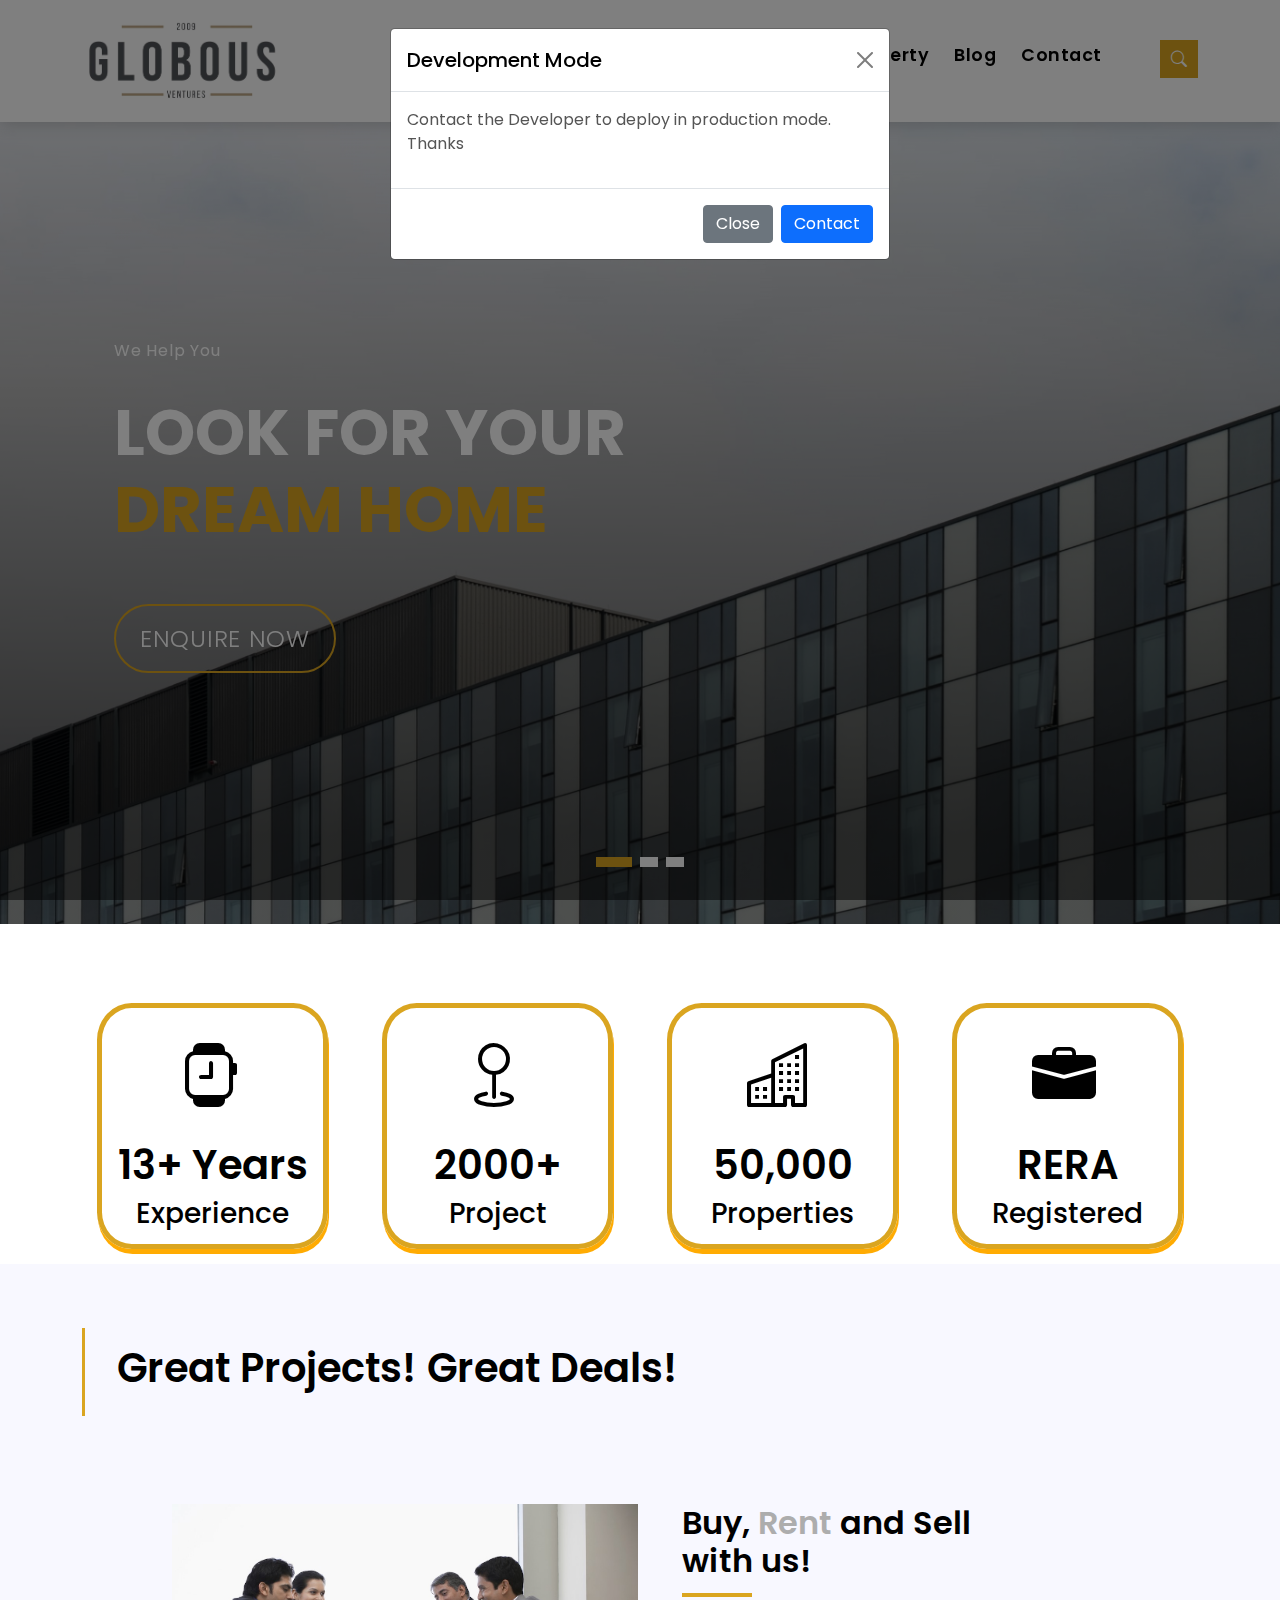
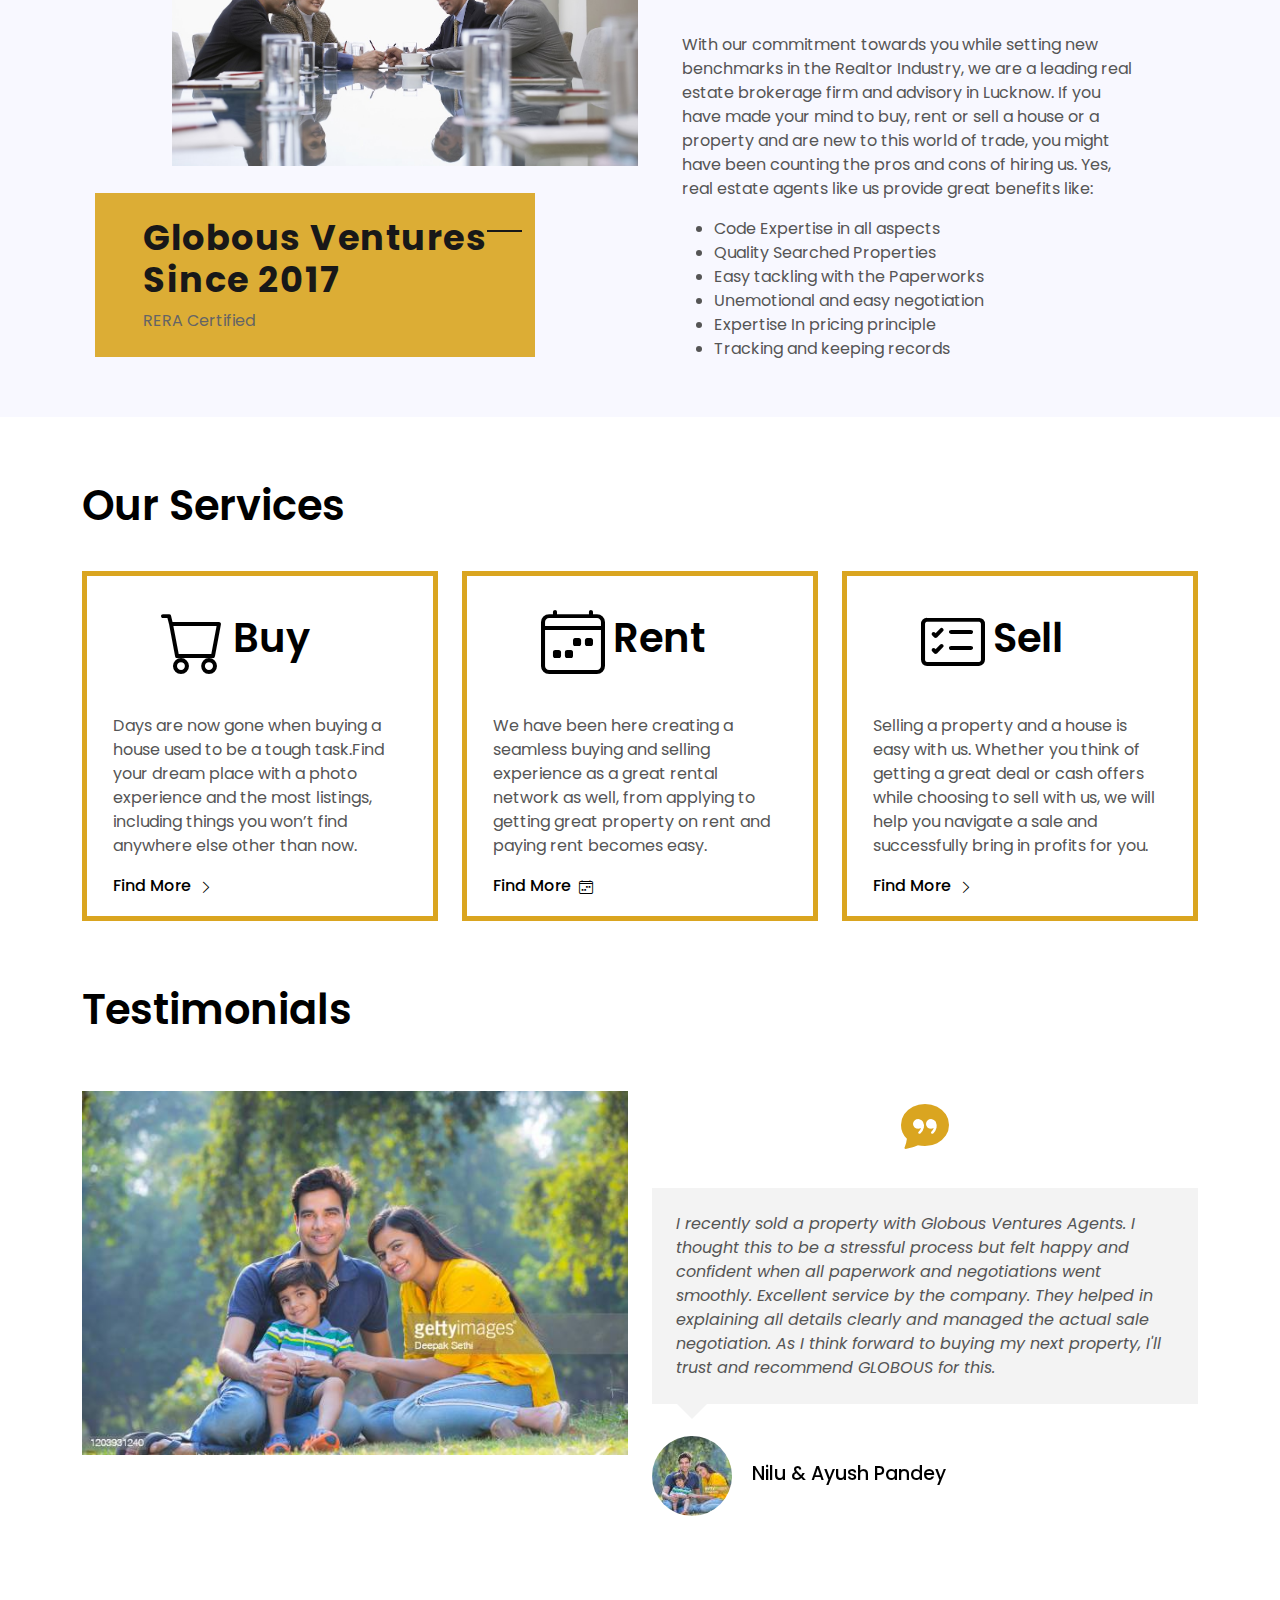
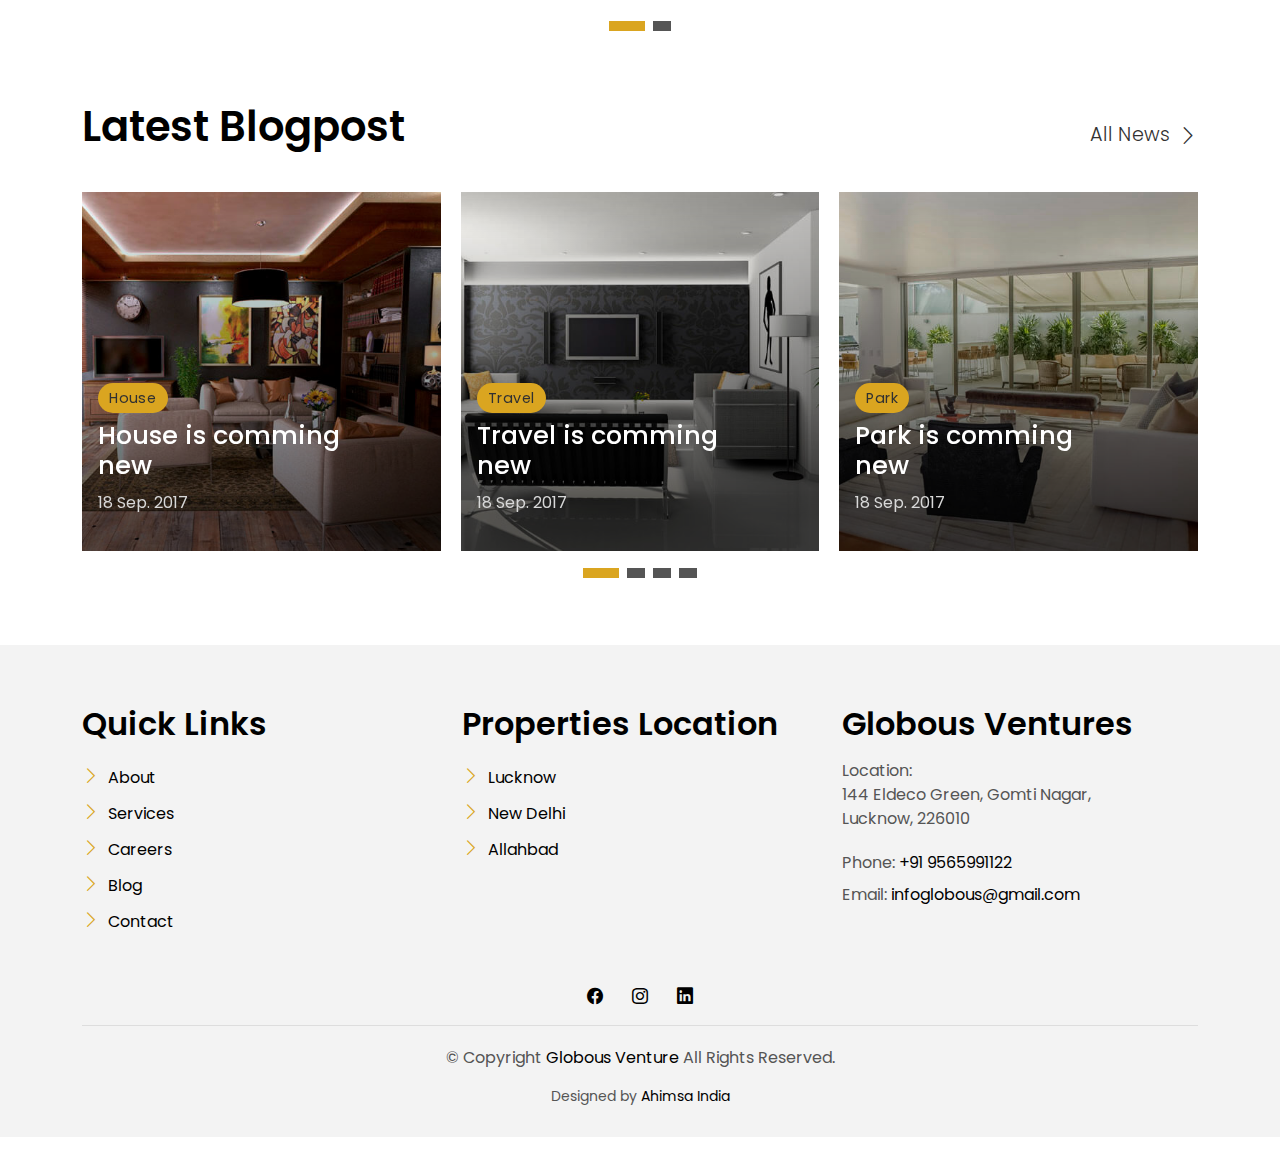
<file: index.html>
<!DOCTYPE html>
<html lang="en">

<head>
  <meta charset="utf-8">
  <meta content="width=device-width, initial-scale=1.0" name="viewport">

  <title>Globous Venture | Best Properties around India</title>
  <meta content="Buy, Rent and Sell Properties with us!" name="description">
  <meta content="RealEstate lucknow,buy peoperty in lucknow, Sell house in lucknow,Real estate brokers, Home selling tips" name="keywords">

  <!-- Favicons -->
  <link href="assets/img/favicon.png" rel="icon">
  <link href="assets/img/apple-touch-icon.png" rel="apple-touch-icon">

  <!-- Google Fonts -->
  <link href="https://fonts.googleapis.com/css?family=Poppins:300,400,500,600,700" rel="stylesheet">

  <!-- Vendor CSS Files -->
  <link href="assets/vendor/animate.css/animate.min.css" rel="stylesheet">
  <link href="assets/vendor/bootstrap/css/bootstrap.min.css" rel="stylesheet">
  <link href="assets/vendor/bootstrap-icons/bootstrap-icons.css" rel="stylesheet">
  <link href="assets/vendor/swiper/swiper-bundle.min.css" rel="stylesheet">

  <!-- Template Main CSS File -->
  <link href="assets/css/style.css" rel="stylesheet">

</head>

<body>

  <!-- ======= Property Search Section ======= -->
  <div class="click-closed"></div>
  <!--/ Form Search Star /-->
  <div class="box-collapse">
    <div class="title-box-d">
      <h3 class="title-d">Search Property</h3>
    </div>
    <span class="close-box-collapse right-boxed bi bi-x"></span>
    <div class="box-collapse-wrap form">
      <form class="form-a">
        <div class="row">
          <div class="col-md-12 mb-2">
            <div class="form-group">
              <label class="pb-2" for="Type">Keyword</label>
              <input type="text" class="form-control form-control-lg form-control-a" placeholder="Keyword">
            </div>
          </div>
          <div class="col-md-6 mb-2">
            <div class="form-group mt-3">
              <label class="pb-2" for="Type">Type</label>
              <select class="form-control form-select form-control-a" id="Type">
                <option>All Type</option>
                <option>For Rent</option>
                <option>For Sale</option>
                <option>Open House</option>
              </select>
            </div>
          </div>
          <div class="col-md-6 mb-2">
            <div class="form-group mt-3">
              <label class="pb-2" for="city">City</label>
              <select class="form-control form-select form-control-a" id="city">
                <option>All City</option>
                <option>Lucknow</option>
                <option>Delhi</option>
                <option>Pune</option>
                <option>Noida</option>
              </select>
            </div>
          </div>
          <div class="col-md-6 mb-2">
            <div class="form-group mt-3">
              <label class="pb-2" for="bedrooms">Bedrooms</label>
              <select class="form-control form-select form-control-a" id="bedrooms">
                <option>Any</option>
                <option>01</option>
                <option>02</option>
                <option>03</option>
              </select>
            </div>
          </div>
          <div class="col-md-6 mb-2">
            <div class="form-group mt-3">
              <label class="pb-2" for="garages">Garages</label>
              <select class="form-control form-select form-control-a" id="garages">
                <option>Any</option>
                <option>01</option>
                <option>02</option>
                <option>03</option>
                <option>04</option>
              </select>
            </div>
          </div>
          <div class="col-md-6 mb-2">
            <div class="form-group mt-3">
              <label class="pb-2" for="bathrooms">Bathrooms</label>
              <select class="form-control form-select form-control-a" id="bathrooms">
                <option>Any</option>
                <option>01</option>
                <option>02</option>
                <option>03</option>
              </select>
            </div>
          </div>
          <div class="col-md-6 mb-2">
            <div class="form-group mt-3">
              <label class="pb-2" for="price">Min Price</label>
              <select class="form-control form-select form-control-a" id="price">
                <option>Unlimited</option>
                <option>₹50,00,000</option>
                <option>₹1,00,00,000</option>
                <option>₹1,50,00,000</option>
                <option>₹2,00,00,000</option>
              </select>
            </div>
          </div>
          <div class="col-md-12">
            <button type="submit" class="btn btn-b">Search Property</button>
          </div>
        </div>
      </form>
    </div>
  </div><!-- End Property Search Section -->>

  <!-- ======= Header/Navbar ======= -->
<nav class="navbar navbar-default navbar-trans navbar-expand-lg fixed-top">
  <div class="container">
    <button class="navbar-toggler collapsed" type="button" data-bs-toggle="collapse" data-bs-target="#navbarDefault" aria-controls="navbarDefault" aria-expanded="false" aria-label="Toggle navigation">
      <span></span>
      <span></span>
      <span></span>
    </button>
    <a class="navbar-brand text-brand" href="index.html"><img src="assets/img/logo.jpeg" height="auto" width="200px"></a>

    <div class="navbar-collapse collapse justify-content-end" id="navbarDefault">
      <ul class="navbar-nav">

        <li class="nav-item">
          <a class="nav-link active" href="index.html">Home</a>
        </li>

        <li class="nav-item">
          <a class="nav-link " href="about.html">About</a>
        </li>

        <li class="nav-item">
          <a class="nav-link " href="services.html">Services</a>
        </li>

        <li class="nav-item">
          <a class="nav-link " href="property-grid.html">Property</a>
        </li>

        <li class="nav-item">
          <a class="nav-link " href="blog-grid.html">Blog</a>
        </li>

        <li class="nav-item dropdown" style="display:none">
          <a class="nav-link dropdown-toggle" href="#" id="navbarDropdown" role="button" data-bs-toggle="dropdown" aria-haspopup="true" aria-expanded="false">Pages</a>
          <div class="dropdown-menu">
            <a class="dropdown-item " href="property-single.html">Property Single</a>
            <a class="dropdown-item " href="blog-single.html">Blog Single</a>
            <a class="dropdown-item " href="agents-grid.html">Agents Grid</a>
            <a class="dropdown-item " href="agent-single.html">Agent Single</a>
          </div>
        </li>
        <li class="nav-item">
          <a class="nav-link " href="contact.html">Contact</a>
        </li>
      </ul>
    </div>

    <button type="button" class="btn btn-b-n navbar-toggle-box navbar-toggle-box-collapse" data-bs-toggle="collapse" data-bs-target="#navbarTogglerDemo01">
      <i class="bi bi-search"></i>
    </button>

  </div>
</nav><!-- End Header/Navbar -->
  <!-- ======= Intro Section ======= -->
  <div class="intro intro-carousel swiper-container position-relative">

    <div class="swiper-wrapper">

      <div class="swiper-slide carousel-item-a intro-item bg-image" style="background-image: url(assets/img/slide-4.jpg)">
        <div class="overlay overlay-a"></div>
        <div class="intro-content display-table">
          <div class="table-cell">
            <div class="container">
              <div class="row">
                <div class="col-lg-8">
                  <div class="intro-body">
                    <p class="intro-title-top">We Help You </p>
                    <h1 class="intro-title mb-4 ">
                      Look for Your
                      <br>
                      <span class="color-b">Dream Home</span> 
                    </h1>
                    <p class="intro-subtitle intro-price">
                      <a href="contact.html"><span class="price-a">Enquire Now</span></a>
                    </p>
                  </div>
                </div>
              </div>
            </div>
          </div>
        </div>
      </div>
      <div class="swiper-slide carousel-item-a intro-item bg-image" style="background-image: url(assets/img/slide-5.jpg)">
        <div class="overlay overlay-a"></div>
        <div class="intro-content display-table">
          <div class="table-cell">
            <div class="container">
              <div class="row">
                <div class="col-lg-8">
                  <div class="intro-body">
                    <p class="intro-title-top">We Are committed to 
                    </p>
                    <h1 class="intro-title mb-4">
                     Bringing you <span class="color-b">affordable homes</span> that connects to you
                    </h1>
                    <p class="intro-subtitle intro-price">
                      <a href="contact.html"><span class="price-a">Enquire Now</span></a>
                    </p>
                  </div>
                </div>
              </div>
            </div>
          </div>
        </div>
      </div>
      <div class="swiper-slide carousel-item-a intro-item bg-image" style="background-image: url(assets/img/slide-6.jpg)">
        <div class="overlay overlay-a"></div>
        <div class="intro-content display-table">
          <div class="table-cell">
            <div class="container">
              <div class="row">
                <div class="col-lg-8">
                  <div class="intro-body">
                    <p class="intro-title-top">We Offer
                    </p>
                    <h1 class="intro-title mb-4">
                      <span class="color-b">Best Properties</span> at
                      <span class="color-b">Affordable Options </span>
                    </h1>
                    <p class="intro-subtitle intro-price">
                      <a href="contact.html"><span class="price-a">Enquire Now</span></a>
                    </p>
                  </div>
                </div>
              </div>
            </div>
          </div>
        </div>
      </div>
    </div>
    <div class="swiper-pagination"></div>
  </div><!-- End Intro Section -->

  <main id="main">
    <!-- ======= Services Section ======= -->
    <section class="section-services section-t8">
      <div class="container">
        <div class="row">
          <div class="col-md-3">
            <div class="card-box-co foo">
              <div class="card-header-e">
                <div class="card-box-ico">
                  <span class="bi bi-smartwatch"></span>
                </div>
              </div>
              <div class="card-info-title">
                <h4 class="title-dc">13+ Years</h4>
                <h3 class="title-d">Experience</h3>
              </div>
            </div>
          </div>
          <div class="col-md-3">
            <div class="card-box-co foo">
              <div class="card-header-e">
                <div class="card-box-ico">
                  <span class="bi bi-geo"></span>
                </div>
              </div>
              <div class="card-info-title">
                <h4 class="title-dc">2000+</h4>
                <h3 class="title-d">Project</h3>
              </div>
            </div>
          </div>
          <div class="col-md-3">
            <div class="card-box-co foo">
              <div class="card-header-e">
                <div class="card-box-ico">
                  <span class="bi bi-building"></span>
                </div>
              </div>
              <div class="card-info-title">
                <h4 class="title-dc">50,000</h4>
                <h3 class="title-d">Properties
                </h3>
              </div>
            </div>
          </div>
          <div class="col-md-3">
            <div class="card-box-co foo">
              <div class="card-header-e">
                <div class="card-box-ico">
                  <span class="bi bi-briefcase-fill"></span>
                </div>
              </div>
              <div class="card-info-title">
                <h4 class="title-dc">RERA</h4>
                <h3 class="title-d">Registered</h3>
              </div>
            </div>
          </div>
        </div>
      </div>
    </section><!-- End Services Section -->
      <!-- ======= Intro Single ======= -->
      <section class="intro-single">
        <div class="container">
          <div class="row">
            <div class="col-md-12 col-lg-8">
              <div class="title-single-box">
                <h1 class="title-single">Great Projects! Great Deals! </h1>
              </div>
            </div>
          </div>
        </div>
      </section><!-- End Intro Single-->
<!--- New Section Start-->
<section class="section-about" style="padding:30px 0px; background-color:ghostwhite">
<div class="container">
  <div class="row">
    <div class="col-md-6 col-sm-12 position-relative" style="margin:10px;">
      <div class="about-img-box">
        <img src="assets/img/section-about.jpg" alt="Best properties in lucknow" class="img-fluid">
      </div>
      <div class="sinse-box">
        <h3 class="sinse-title">Globous Ventures
          <span></span>
          <br> Since 2017
        </h3>
        <p>RERA Certified</p>
      </div>
    </div>
  
  <div class="col-md-6 col-lg-5 section-md-t3" style="margin:10px;">
    <div class="title-box-d">
      <h3 class="title-d">Buy,   
        <span class="color-d">Rent</span> and Sell 
        <br> with us!
      </h3>
    </div>
    <p class="color-text-a">
      With our commitment towards you while setting new benchmarks in the Realtor Industry, we are a leading real estate brokerage firm and advisory in Lucknow. If you have made your mind to buy, rent or sell a house or a property and are new to this world of trade, you might have been counting the pros and cons of hiring us. Yes, real estate agents like us provide great benefits like:
    </p>
    <p class="color-text-a"><ul>
      <li>Code Expertise in all aspects</li>
      <li>Quality Searched Properties </li>
      <li>Easy tackling with the Paperworks</li>
      <li>Unemotional and easy negotiation</li> 
      <li>Expertise In pricing principle</li>
      <li>Tracking and keeping records </li>
    </ul> 
    </p>
    </div>
  </div>
</div>
</section>
<!-- Section end-->
    <!-- ======= Services Section ======= -->
    <section class="section-services section-t8">
      <div class="container">
        <div class="row">
          <div class="col-md-12">
            <div class="title-wrap d-flex justify-content-between">
              <div class="title-box">
                <h2 class="title-a">Our Services</h2>
              </div>
            </div>
          </div>
        </div>
        <div class="row">
          <div class="col-md-4">
            <div class="card-box-c foo">
              <div class="card-header-c d-flex">
                <div class="card-box-ico">
                  <span class="bi bi-cart"></span>
                </div>
                <div class="card-title-c align-self-center">
                  <h2 class="title-c">Buy</h2>
                </div>
              </div>
              <div class="card-body-c">
                <p class="content-c">
                  Days are now gone when buying a house used to be a tough task.Find your dream place with a photo experience and the most listings, including things you won’t find anywhere else other than now.
                </p>
              </div>
              <div class="card-footer-c">
                <a href="services.html" class="link-c link-icon">Find More
                  <span class="bi bi-chevron-right"></span>
                </a>
              </div>
            </div>
          </div>
          <div class="col-md-4">
            <div class="card-box-c foo">
              <div class="card-header-c d-flex">
                <div class="card-box-ico">
                  <span class="bi bi-calendar4-week"></span>
                </div>
                <div class="card-title-c align-self-center">
                  <h2 class="title-c">Rent</h2>
                </div>
              </div>
              <div class="card-body-c">
                <p class="content-c">
                  We have been here creating a seamless buying and selling experience as a great rental network as well, from applying to getting great property on rent and paying rent becomes easy.
                </p>
              </div>
              <div class="card-footer-c">
                <a href="services.html" class="link-c link-icon">Find More
                  <span class="bi bi-calendar4-week"></span>
                </a>
              </div>
            </div>
          </div>
          <div class="col-md-4">
            <div class="card-box-c foo">
              <div class="card-header-c d-flex">
                <div class="card-box-ico">
                  <span class="bi bi-card-checklist"></span>
                </div>
                <div class="card-title-c align-self-center">
                  <h2 class="title-c">Sell</h2>
                </div>
              </div>
              <div class="card-body-c">
                <p class="content-c">
                  Selling a property and a house is easy with us. Whether you think of getting a great deal or cash offers while choosing to sell with us, we will help you navigate a sale and successfully bring in profits for you.
                </p>
              </div>
              <div class="card-footer-c">
                <a href="services.html" class="link-c link-icon">Find More
                  <span class="bi bi-chevron-right"></span>
                </a>
              </div>
            </div>
          </div>
        </div>
      </div>
    </section><!-- End Services Section -->
  
    <!-- ======= Latest Properties Section ======= -->
      <section class="section-property section-t8" style= "display: none;">
      <div class="container">
        <div class="row">
          <div class="col-md-12">
            <div class="title-wrap d-flex justify-content-between">
              <div class="title-box">
                <h2 class="title-a">Latest Properties</h2>
              </div>
              <div class="title-link">
                <a href="property-grid.html">All Property
                  <span class="bi bi-chevron-right"></span>
                </a>
              </div>
            </div>
          </div>
        </div>

        <div id="property-carousel" class="swiper-container">
          <div class="swiper-wrapper">

            <div class="carousel-item-b swiper-slide">
              <div class="card-box-a card-shadow">
                <div class="img-box-a">
                  <img src="assets/img/property-6.jpg" alt="Best properties in lucknow" class="img-a img-fluid">
                </div>
                <div class="card-overlay">
                  <div class="card-overlay-a-content">
                    <div class="card-header-a">
                      <h2 class="card-title-a">
                        <a href="property-single.html">206 Mount
                          <br /> Olive Road Two</a>
                      </h2>
                    </div>
                    <div class="card-body-a">
                      <div class="price-box d-flex">
                        <span class="price-a">Purchase | Rs 3,00,00,000</span>
                      </div>
                      <a href="#" class="link-a">Click here to view
                        <span class="bi bi-chevron-right"></span>
                      </a>
                    </div>
                    <div class="card-footer-a">
                      <ul class="card-info d-flex justify-content-around">
                        <li>
                          <h4 class="card-info-title">Area</h4>
                          <span>340m
                            <sup>2</sup>
                          </span>
                        </li>
                        <li>
                          <h4 class="card-info-title">Beds</h4>
                          <span>2</span>
                        </li>
                        <li>
                          <h4 class="card-info-title">Baths</h4>
                          <span>4</span>
                        </li>
                        <li>
                          <h4 class="card-info-title">Garages</h4>
                          <span>1</span>
                        </li>
                      </ul>
                    </div>
                  </div>
                </div>
              </div>
            </div>
          <!-- End carousel item -->

            <div class="carousel-item-b swiper-slide">
              <div class="card-box-a card-shadow">
                <div class="img-box-a">
                  <img src="assets/img/property-3.jpg" alt="Best properties in lucknow" class="img-a img-fluid">
                </div>
                <div class="card-overlay">
                  <div class="card-overlay-a-content">
                    <div class="card-header-a">
                      <h2 class="card-title-a">
                        <a href="property-single.html">157 West
                          <br /> Central Park</a>
                      </h2>
                    </div>
                    <div class="card-body-a">
                      <div class="price-box d-flex">
                        <span class="price-a">Rent | Rs 3,00,00,000</span>
                      </div>
                      <a href="property-single.html" class="link-a">Click here to view
                        <span class="bi bi-chevron-right"></span>
                      </a>
                    </div>
                    <div class="card-footer-a">
                      <ul class="card-info d-flex justify-content-around">
                        <li>
                          <h4 class="card-info-title">Area</h4>
                          <span>340m
                            <sup>2</sup>
                          </span>
                        </li>
                        <li>
                          <h4 class="card-info-title">Beds</h4>
                          <span>2</span>
                        </li>
                        <li>
                          <h4 class="card-info-title">Baths</h4>
                          <span>4</span>
                        </li>
                        <li>
                          <h4 class="card-info-title">Garages</h4>
                          <span>1</span>
                        </li>
                      </ul>
                    </div>
                  </div>
                </div>
              </div>
            </div><!-- End carousel item -->

            <div class="carousel-item-b swiper-slide">
              <div class="card-box-a card-shadow">
                <div class="img-box-a">
                  <img src="assets/img/property-7.jpg" alt="Best properties in lucknow" class="img-a img-fluid">
                </div>
                <div class="card-overlay">
                  <div class="card-overlay-a-content">
                    <div class="card-header-a">
                      <h2 class="card-title-a">
                        <a href="property-single.html">245 Azabu
                          <br /> Nishi Park let</a>
                      </h2>
                    </div>
                    <div class="card-body-a">
                      <div class="price-box d-flex">
                        <span class="price-a">Purchase | Rs 3,00,00,000</span>
                      </div>
                      <a href="property-single.html" class="link-a">Click here to view
                        <span class="bi bi-chevron-right"></span>
                      </a>
                    </div>
                    <div class="card-footer-a">
                      <ul class="card-info d-flex justify-content-around">
                        <li>
                          <h4 class="card-info-title">Area</h4>
                          <span>340m
                            <sup>2</sup>
                          </span>
                        </li>
                        <li>
                          <h4 class="card-info-title">Beds</h4>
                          <span>2</span>
                        </li>
                        <li>
                          <h4 class="card-info-title">Baths</h4>
                          <span>4</span>
                        </li>
                        <li>
                          <h4 class="card-info-title">Garages</h4>
                          <span>1</span>
                        </li>
                      </ul>
                    </div>
                  </div>
                </div>
              </div>
            </div><!-- End carousel item -->

            <div class="carousel-item-b swiper-slide">
              <div class="card-box-a card-shadow">
                <div class="img-box-a">
                  <img src="assets/img/property-10.jpg" alt="Best properties in lucknow" class="img-a img-fluid">
                </div>
                <div class="card-overlay">
                  <div class="card-overlay-a-content">
                    <div class="card-header-a">
                      <h2 class="card-title-a">
                        <a href="property-single.html">204 Montal
                          <br /> South Bela Two</a>
                      </h2>
                    </div>
                    <div class="card-body-a">
                      <div class="price-box d-flex">
                        <span class="price-a">Purchase | Rs 3,00,00,000</span>
                      </div>
                      <a href="property-single.html" class="link-a">Click here to view
                        <span class="bi bi-chevron-right"></span>
                      </a>
                    </div>
                    <div class="card-footer-a">
                      <ul class="card-info d-flex justify-content-around">
                        <li>
                          <h4 class="card-info-title">Area</h4>
                          <span>340m
                            <sup>2</sup>
                          </span>
                        </li>
                        <li>
                          <h4 class="card-info-title">Beds</h4>
                          <span>2</span>
                        </li>
                        <li>
                          <h4 class="card-info-title">Baths</h4>
                          <span>4</span>
                        </li>
                        <li>
                          <h4 class="card-info-title">Garages</h4>
                          <span>1</span>
                        </li>
                      </ul>
                    </div>
                  </div>
                </div>
              </div>
            </div><!-- End carousel item -->
          </div>
        </div>
        <div class="propery-carousel-pagination carousel-pagination"></div>

      </div>
    </section>
  <!-- End Latest Properties Section -->

    <!-- ======= Agents Section ======= -->
    <section class="section-agents section-t8" style="display: none;">
      <div class="container">
        <div class="row">
          <div class="col-md-12">
            <div class="title-wrap d-flex justify-content-between">
              <div class="title-box">
                <h2 class="title-a">Best Agents</h2>
              </div>
              <div class="title-link">
                <a href="agents-grid.html">All Agents
                  <span class="bi bi-chevron-right"></span>
                </a>
              </div>
            </div>
          </div>
        </div>
        <div class="row">
          <div class="col-md-4">
            <div class="card-box-d">
              <div class="card-img-d">
                <img src="assets/img/agent-4.jpg" alt="Best properties in lucknow" class="img-d img-fluid">
              </div>
              <div class="card-overlay card-overlay-hover">
                <div class="card-header-d">
                  <div class="card-title-d align-self-center">
                    <h3 class="title-d">
                      <a href="agent-single.html" class="link-two">Margaret Sotillo
                        <br> Escala</a>
                    </h3>
                  </div>
                </div>
                <div class="card-body-d">
                  <p class="content-d color-text-a">
                    Sed porttitor lectus nibh, Cras ultricies ligula sed magna dictum porta two.
                  </p>
                  <div class="info-agents color-a">
                    <p>
                      <strong>Phone: </strong> +54 356 945234
                    </p>
                    <p>
                      <strong>Email: </strong> agents@example.com
                    </p>
                  </div>
                </div>
                <div class="card-footer-d">
                  <div class="socials-footer d-flex justify-content-center">
                    <ul class="list-inline">
                      <li class="list-inline-item">
                        <a href="#" class="link-one">
                          <i class="bi bi-facebook" aria-hidden="true"></i>
                        </a>
                      </li>
                      <li class="list-inline-item">
                        <a href="#" class="link-one">
                          <i class="bi bi-twitter" aria-hidden="true"></i>
                        </a>
                      </li>
                      <li class="list-inline-item">
                        <a href="#" class="link-one">
                          <i class="bi bi-instagram" aria-hidden="true"></i>
                        </a>
                      </li>
                      <li class="list-inline-item">
                        <a href="#" class="link-one">
                          <i class="bi bi-linkedin" aria-hidden="true"></i>
                        </a>
                      </li>
                    </ul>
                  </div>
                </div>
              </div>
            </div>
          </div>
          <div class="col-md-4">
            <div class="card-box-d">
              <div class="card-img-d">
                <img src="assets/img/agent-1.jpg" alt="Best properties in lucknow" class="img-d img-fluid">
              </div>
              <div class="card-overlay card-overlay-hover">
                <div class="card-header-d">
                  <div class="card-title-d align-self-center">
                    <h3 class="title-d">
                      <a href="agent-single.html" class="link-two">Stiven Spilver
                        <br> Darw</a>
                    </h3>
                  </div>
                </div>
                <div class="card-body-d">
                  <p class="content-d color-text-a">
                    Sed porttitor lectus nibh, Cras ultricies ligula sed magna dictum porta two.
                  </p>
                  <div class="info-agents color-a">
                    <p>
                      <strong>Phone: </strong> +54 356 945234
                    </p>
                    <p>
                      <strong>Email: </strong> agents@example.com
                    </p>
                  </div>
                </div>
                <div class="card-footer-d">
                  <div class="socials-footer d-flex justify-content-center">
                    <ul class="list-inline">
                      <li class="list-inline-item">
                        <a href="#" class="link-one">
                          <i class="bi bi-facebook" aria-hidden="true"></i>
                        </a>
                      </li>
                      <li class="list-inline-item">
                        <a href="#" class="link-one">
                          <i class="bi bi-twitter" aria-hidden="true"></i>
                        </a>
                      </li>
                      <li class="list-inline-item">
                        <a href="#" class="link-one">
                          <i class="bi bi-instagram" aria-hidden="true"></i>
                        </a>
                      </li>
                      <li class="list-inline-item">
                        <a href="#" class="link-one">
                          <i class="bi bi-linkedin" aria-hidden="true"></i>
                        </a>
                      </li>
                    </ul>
                  </div>
                </div>
              </div>
            </div>
          </div>
          <div class="col-md-4">
            <div class="card-box-d">
              <div class="card-img-d">
                <img src="assets/img/agent-5.jpg" alt="Best properties in lucknow" class="img-d img-fluid">
              </div>
              <div class="card-overlay card-overlay-hover">
                <div class="card-header-d">
                  <div class="card-title-d align-self-center">
                    <h3 class="title-d">
                      <a href="agent-single.html" class="link-two">Emma Toledo
                        <br> Cascada</a>
                    </h3>
                  </div>
                </div>
                <div class="card-body-d">
                  <p class="content-d color-text-a">
                    Sed porttitor lectus nibh, Cras ultricies ligula sed magna dictum porta two.
                  </p>
                  <div class="info-agents color-a">
                    <p>
                      <strong>Phone: </strong> +54 356 945234
                    </p>
                    <p>
                      <strong>Email: </strong> agents@example.com
                    </p>
                  </div>
                </div>
                <div class="card-footer-d">
                  <div class="socials-footer d-flex justify-content-center">
                    <ul class="list-inline">
                      <li class="list-inline-item">
                        <a href="#" class="link-one">
                          <i class="bi bi-facebook" aria-hidden="true"></i>
                        </a>
                      </li>
                      <li class="list-inline-item">
                        <a href="#" class="link-one">
                          <i class="bi bi-twitter" aria-hidden="true"></i>
                        </a>
                      </li>
                      <li class="list-inline-item">
                        <a href="#" class="link-one">
                          <i class="bi bi-instagram" aria-hidden="true"></i>
                        </a>
                      </li>
                      <li class="list-inline-item">
                        <a href="#" class="link-one">
                          <i class="bi bi-linkedin" aria-hidden="true"></i>
                        </a>
                      </li>
                    </ul>
                  </div>
                </div>
              </div>
            </div>
          </div>
        </div>
      </div>
    </section> 
    <!-- End Agents Section -->

    <!-- ======= Latest News Section ======= -->

    <!-- ======= Testimonials Section ======= -->
    <section class="section-testimonials section-t8 nav-arrow-a">
      <div class="container">
        <div class="row">
          <div class="col-md-12">
            <div class="title-wrap d-flex justify-content-between">
              <div class="title-box">
                <h2 class="title-a">Testimonials</h2>
              </div>
            </div>
          </div>
        </div>

        <div id="testimonial-carousel" class="swiper-container">
          <div class="swiper-wrapper">

            <div class="carousel-item-a swiper-slide">
              <div class="testimonials-box">
                <div class="row">
                  <div class="col-sm-12 col-md-6">
                    <div class="testimonial-img">
                      <img src="assets/img/testimonial-1.jpg" alt="Best properties in lucknow" class="img-fluid">
                    </div>
                  </div>
                  <div class="col-sm-12 col-md-6">
                    <div class="testimonial-ico">
                      <i class="bi bi-chat-quote-fill"></i>
                    </div>
                    <div class="testimonials-content">
                      <p class="testimonial-text">
                        I recently sold a property with Globous Ventures Agents. I thought this to be a stressful process but felt happy and confident when all paperwork and negotiations went smoothly. Excellent service by the company. They helped in explaining all details clearly and managed the actual sale negotiation. As I think forward to buying my next property, I'll trust and recommend GLOBOUS for this.
                      </p>
                    </div>
                    <div class="testimonial-author-box">
                      <img src="assets/img/mini-testimonial-1.jpg" alt="Satisfied Customer realtor" class="testimonial-avatar">
                      <h5 class="testimonial-author">Nilu & Ayush Pandey</h5>
                    </div>
                  </div>
                </div>
              </div>
            </div><!-- End carousel item -->

            <div class="carousel-item-a swiper-slide">
              <div class="testimonials-box">
                <div class="row">
                  <div class="col-sm-12 col-md-6">
                    <div class="testimonial-img">
                      <img src="assets/img/testimonial-2.jpg" alt="Satisfied Customer realtor" class="img-fluid">
                    </div>
                  </div>
                  <div class="col-sm-12 col-md-6">
                    <div class="testimonial-ico">
                      <i class="bi bi-chat-quote-fill"></i>
                    </div>
                    <div class="testimonials-content">
                      <p class="testimonial-text">
                        After working with Globous to buy my home in 2019, I was convinced that they are the only real estate firm I’ll ever After working with Globous to buy my home in 2019, I was convinced that they are the only real estate firm I’ll ever need again. After which, I have bought three more properties and sold two. Their professionalism and instincts about the real market world are excellent. It is a true pleasure to work with Globous. I'm happy to have found that my best interests are taken care of. They understand every detail, big and small, which brings out excellent outcomes.
                      </p>
                    </div>
                    <div class="testimonial-author-box">
                      <img src="assets/img/mini-testimonial-2.jpg" alt=Satisfied Customer realtor" class="testimonial-avatar">
                      <h5 class="testimonial-author">Akshay & Poonam</h5>
                    </div>
                  </div>
                </div>
              </div>
            </div><!-- End carousel item -->

          </div>
        </div>
        <div class="testimonial-carousel-pagination carousel-pagination"></div>

      </div>
    </section><!-- End Testimonials Section -->
    <section class="section-news section-t8">
      <div class="container">
        <div class="row">
          <div class="col-md-12">
            <div class="title-wrap d-flex justify-content-between">
              <div class="title-box">
                <h2 class="title-a">Latest Blogpost</h2>
              </div>
              <div class="title-link">
                <a href="blog-grid.html">All News
                  <span class="bi bi-chevron-right"></span>
                </a>
              </div>
            </div>
          </div>
        </div>

        <div id="news-carousel" class="swiper-container">
          <div class="swiper-wrapper">

            <div class="carousel-item-c swiper-slide">
              <div class="card-box-b card-shadow news-box">
                <div class="img-box-b">
                  <img src="assets/img/post-2.jpg" alt=Satisfied Customer realtor" class="img-b img-fluid">
                </div>
                <div class="card-overlay">
                  <div class="card-header-b">
                    <div class="card-category-b">
                      <a href="#" class="category-b">House</a>
                    </div>
                    <div class="card-title-b">
                      <h2 class="title-2">
                        <a href="blog-single.html">House is comming
                          <br> new</a>
                      </h2>
                    </div>
                    <div class="card-date">
                      <span class="date-b">18 Sep. 2017</span>
                    </div>
                  </div>
                </div>
              </div>
            </div><!-- End carousel item -->

            <div class="carousel-item-c swiper-slide">
              <div class="card-box-b card-shadow news-box">
                <div class="img-box-b">
                  <img src="assets/img/post-5.jpg" alt=Get great deals on properties" class="img-b img-fluid">
                </div>
                <div class="card-overlay">
                  <div class="card-header-b">
                    <div class="card-category-b">
                      <a href="#" class="category-b">Travel</a>
                    </div>
                    <div class="card-title-b">
                      <h2 class="title-2">
                        <a href="blog-single.html">Travel is comming
                          <br> new</a>
                      </h2>
                    </div>
                    <div class="card-date">
                      <span class="date-b">18 Sep. 2017</span>
                    </div>
                  </div>
                </div>
              </div>
            </div><!-- End carousel item -->

            <div class="carousel-item-c swiper-slide">
              <div class="card-box-b card-shadow news-box">
                <div class="img-box-b">
                  <img src="assets/img/post-7.jpg" alt=Get great deals on properties" class="img-b img-fluid">
                </div>
                <div class="card-overlay">
                  <div class="card-header-b">
                    <div class="card-category-b">
                      <a href="#" class="category-b">Park</a>
                    </div>
                    <div class="card-title-b">
                      <h2 class="title-2">
                        <a href="blog-single.html">Park is comming
                          <br> new</a>
                      </h2>
                    </div>
                    <div class="card-date">
                      <span class="date-b">18 Sep. 2017</span>
                    </div>
                  </div>
                </div>
              </div>
            </div><!-- End carousel item -->

            <div class="carousel-item-c swiper-slide">
              <div class="card-box-b card-shadow news-box">
                <div class="img-box-b">
                  <img src="assets/img/post-3.jpg" alt="Get great deals on properties" class="img-b img-fluid">
                </div>
                <div class="card-overlay">
                  <div class="card-header-b">
                    <div class="card-category-b">
                      <a href="#" class="category-b">Travel</a>
                    </div>
                    <div class="card-title-b">
                      <h2 class="title-2">
                        <a href="#">Travel is comming
                          <br> new</a>
                      </h2>
                    </div>
                    <div class="card-date">
                      <span class="date-b">18 Sep. 2017</span>
                    </div>
                  </div>
                </div>
              </div>
            </div><!-- End carousel item -->

          </div>
        </div>

        <div class="news-carousel-pagination carousel-pagination"></div>
      </div>
    </section><!-- End Latest News Section -->

  </main><!-- End #main -->

  <!-- ======= Footer ======= -->
  <section class="section-footer">
    <div class="container">
      <div class="row">
        
        <div class="col-sm-12 col-md-4 section-md-t3">
          <div class="widget-a">
            <div class="w-header-a">
              <h3 class="w-title-a text-brand">Quick Links</h3>
            </div>
            <div class="w-body-a">
              <div class="w-body-a">
                <ul class="list-unstyled">
                  <li class="item-list-a">
                    <i class="bi bi-chevron-right"></i> <a href="#">About</a>
                  </li>
                  <li class="item-list-a">
                    <i class="bi bi-chevron-right"></i> <a href="#">Services</a>
                  </li>
                  <li class="item-list-a">
                    <i class="bi bi-chevron-right"></i> <a href="#">Careers</a>
                  </li>
                  <li class="item-list-a">
                    <i class="bi bi-chevron-right"></i> <a href="#">Blog</a>
                  </li>
                  <li class="item-list-a">
                    <i class="bi bi-chevron-right"></i> <a href="#">Contact</a>
                  </li>
                </ul>
              </div>
            </div>
          </div>
        </div>
        <div class="col-sm-12 col-md-4 section-md-t3">
          <div class="widget-a">
            <div class="w-header-a">
              <h3 class="w-title-a text-brand">Properties Location</h3>
            </div>
            <div class="w-body-a">
              <ul class="list-unstyled">
                <li class="item-list-a">
                  <i class="bi bi-chevron-right"></i> <a href="#">Lucknow</a>
                </li>
                <li class="item-list-a">
                  <i class="bi bi-chevron-right"></i> <a href="#">New Delhi</a>
                </li>
                <li class="item-list-a">
                  <i class="bi bi-chevron-right"></i> <a href="#">Allahbad</a>
                </li>
              </ul>
            </div>
          </div>
        </div>
        <div class="col-sm-12 col-md-4 section-md-t3">
          <div class="widget-a">
            <div class="w-header-a">
              <h3 class="w-title-a text-brand">Globous Ventures</h3>
            </div>
            <div class="w-body-a">
              <span class="color-text-a">Location:</span>
              <p class="w-text-a color-text-a">
                144 Eldeco Green, Gomti Nagar, <br>Lucknow, 226010
              </p>
            </div>
            <div class="w-footer-a">
              <ul class="list-unstyled">
                <li class="color-a">
                  <span class="color-text-a">Phone:</span> +91 9565991122
                </li>
                <li class="color-a">
                  <span class="color-text-a">Email:</span> infoglobous@gmail.com
                </li>
              </ul>
            </div>
          </div>
        </div>
      </div>
    </div>
  </section>
  <footer>
    <div class="container">
      <div class="row">
        <div class="col-md-12">
          <div class="socials-a">
            <ul class="list-inline">
              <li class="list-inline-item">
                <a href="www.facebook.com/globous.realty/">
                  <i class="bi bi-facebook" aria-hidden="true"></i>
                </a>
              </li>
              <li class="list-inline-item">
                <a href="www.instagram.com/globus.realty/">
                  <i class="bi bi-instagram" aria-hidden="true"></i>
                </a>
              </li>
              <li class="list-inline-item">
                <a href="www.linkenin.com/globous.realty/">
                  <i class="bi bi-linkedin" aria-hidden="true"></i>
                </a>
              </li>
            </ul>
          </div>
          <div class="copyright-footer">
            <p class="copyright color-text-a">
              &copy; Copyright
              <span class="color-a">Globous Venture</span> All Rights Reserved.
            </p>
          </div>
          <div class="credits">
            <!--
            All the links in the footer should remain intact.
            Created by Vishal Patra @notvishalpatra.
            
          -->
            Designed by <a href="https://www.ahimsaindia.com/">Ahimsa India</a>
          </div>
        </div>
      </div>
    </div>
  </footer><!-- End  Footer -->
<!-- Modal -->
<div class="py-2">
  <div class="modal" id="myModal">
      <div class="modal-dialog">
          <div class="modal-content">
              <div class="modal-header">
                  <h5 class="modal-title">Development Mode</h5>
                  <button type="button" class="btn-close" data-bs-dismiss="modal" aria-label="Close"></button>
              </div>
              <div class="modal-body">
                  <p>Contact the Developer to deploy in production mode.
                    <br>Thanks
                  </p>
              </div>
              <div class="modal-footer">
                  <button type="button" class="btn btn-secondary" data-bs-dismiss="modal">Close</button>
                  <a href="https://github.com/VishalPatra"> <button type="button" class="btn btn-primary">Contact</button></a>
              </div>
          </div>
      </div>
  </div>
</div>
  <div id="preloader"></div>
  <a href="#" class="back-to-top d-flex align-items-center justify-content-center"><i class="bi bi-arrow-up-short"></i></a>

  <!-- Vendor JS Files -->
  <script src="assets/vendor/bootstrap/js/bootstrap.bundle.min.js"></script>
  <script src="assets/vendor/php-email-form/validate.js"></script>
  <script src="assets/vendor/swiper/swiper-bundle.min.js"></script>

  <!-- Template Main JS File -->
  <script src="assets/js/main.js"></script>

</body>

</html>
</file>
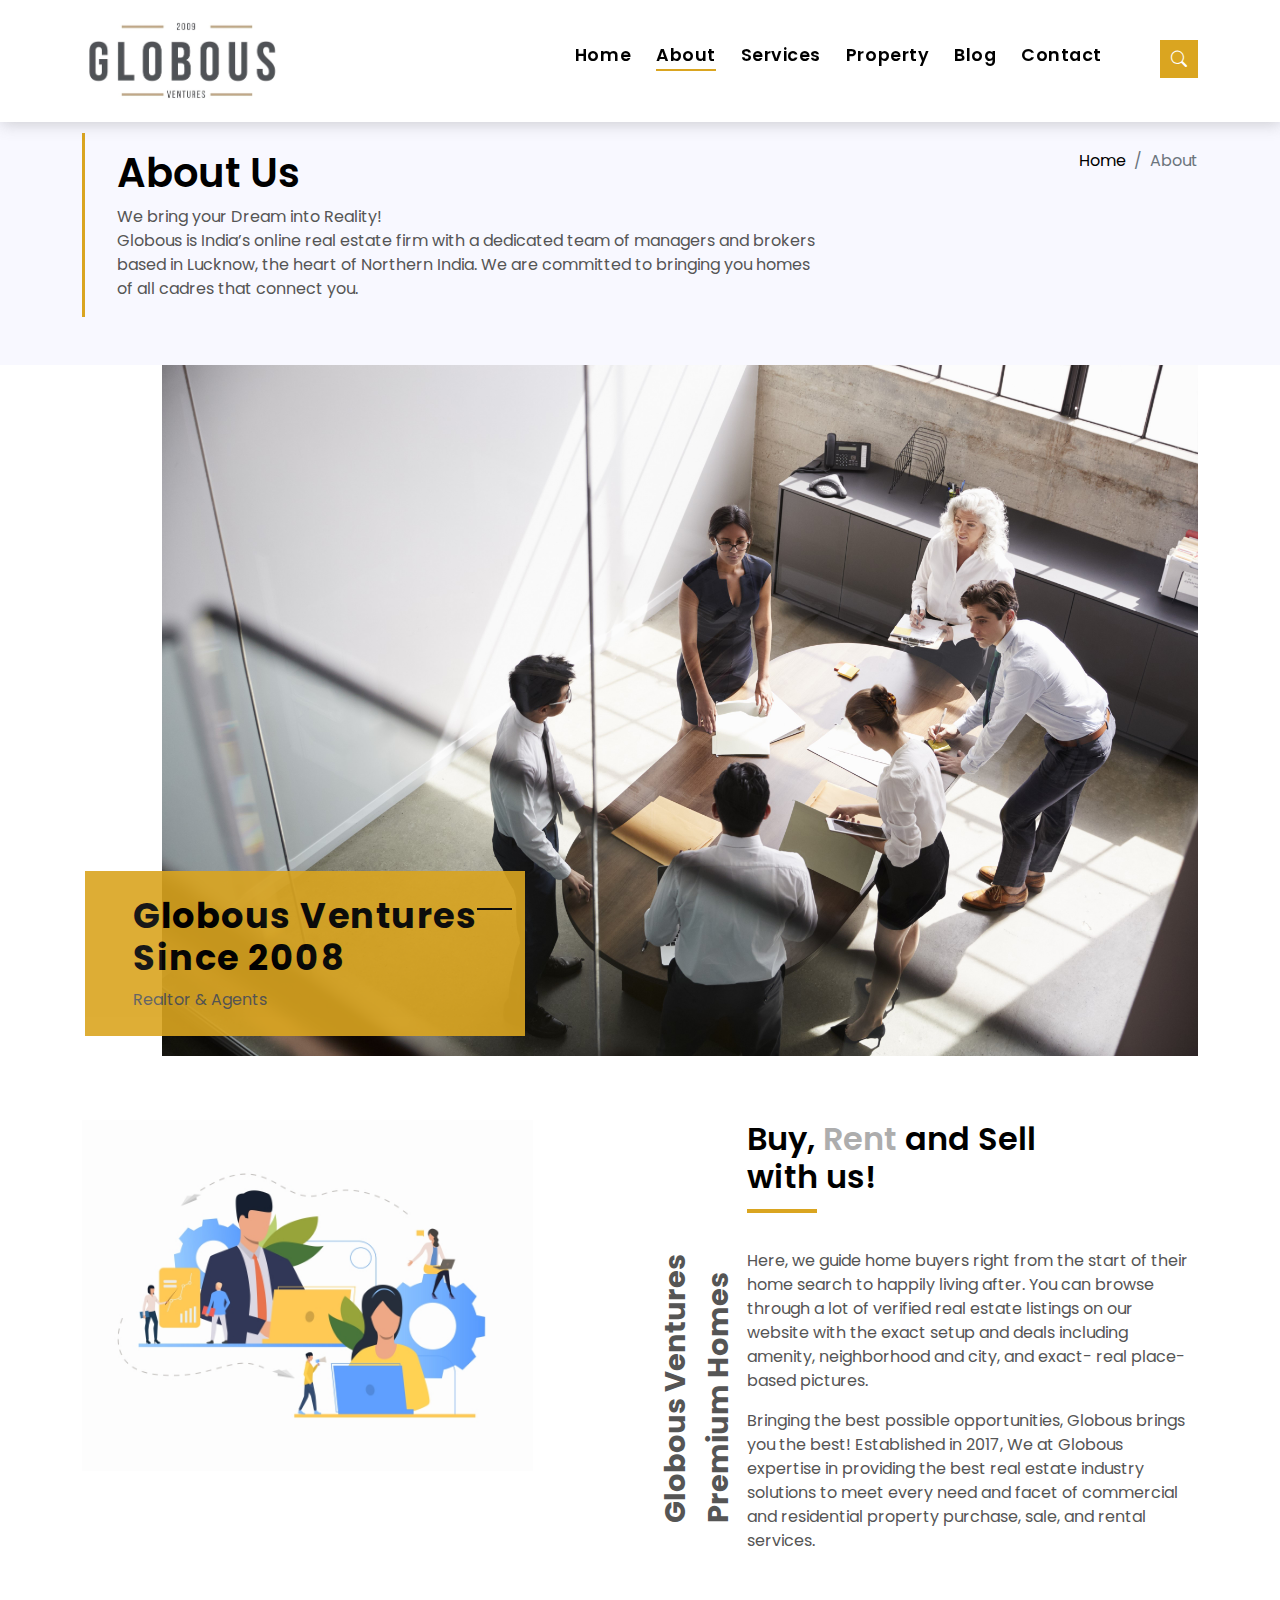
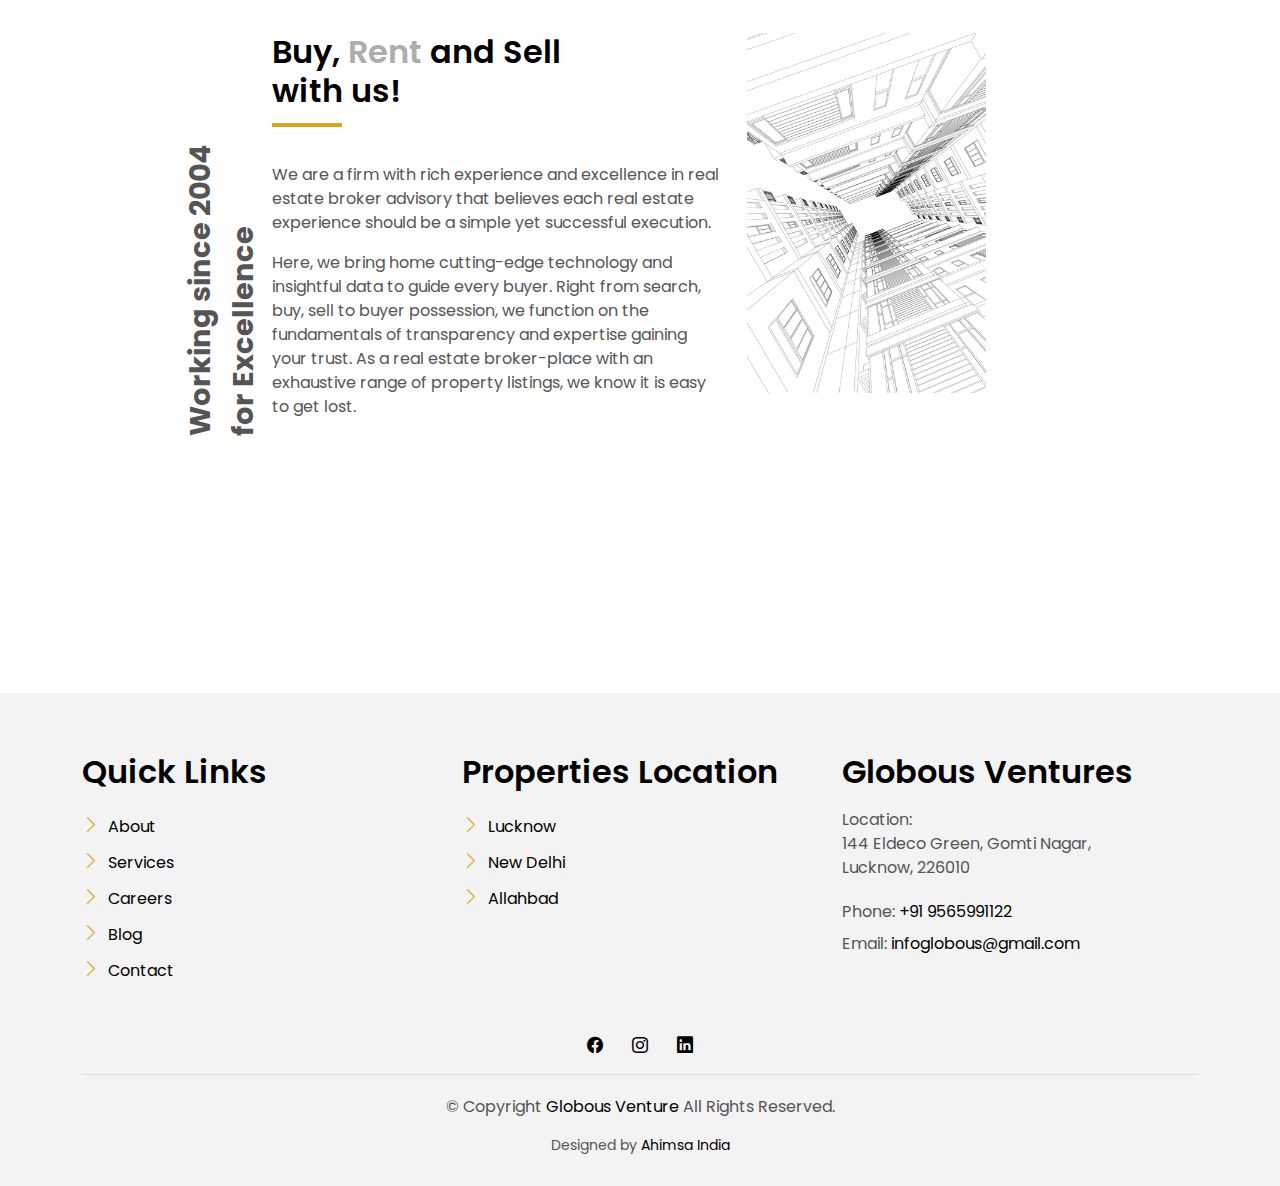
<file: about.html>
<!DOCTYPE html>
<html lang="en">

<head>
  <meta charset="utf-8">
  <meta content="width=device-width, initial-scale=1.0" name="viewport">

  <title>Globous Venture | Best Properties around India</title>
  <meta content="Buy, Rent and Sell Properties with us!" name="description">
  <meta content="selling a home,sell a home fast,fastest way to sell a home in lucknow,home selling tips,cost of selling your home,marketing your home,ways to sell your home," name="keywords">

  <!-- Favicons -->
  <link href="assets/img/favicon.png" rel="icon">
  <link href="assets/img/apple-touch-icon.png" rel="apple-touch-icon">

  <!-- Google Fonts -->
  <link href="https://fonts.googleapis.com/css?family=Poppins:300,400,500,600,700" rel="stylesheet">

  <!-- Vendor CSS Files -->
  <link href="assets/vendor/animate.css/animate.min.css" rel="stylesheet">
  <link href="assets/vendor/bootstrap/css/bootstrap.min.css" rel="stylesheet">
  <link href="assets/vendor/bootstrap-icons/bootstrap-icons.css" rel="stylesheet">
  <link href="assets/vendor/swiper/swiper-bundle.min.css" rel="stylesheet">

  <!-- Template Main CSS File -->
  <link href="assets/css/style.css" rel="stylesheet">
  <link href="assets/css/about.css" rel="stylesheet">

</head>

<body>

<!-- ======= Property Search Section ======= -->
<div class="click-closed"></div>
<!--/ Form Search Star /-->
<div class="box-collapse">
  <div class="title-box-d">
    <h3 class="title-d">Search Property</h3>
  </div>
  <span class="close-box-collapse right-boxed bi bi-x"></span>
  <div class="box-collapse-wrap form">
    <form class="form-a">
      <div class="row">
        <div class="col-md-12 mb-2">
          <div class="form-group">
            <label class="pb-2" for="Type">Keyword</label>
            <input type="text" class="form-control form-control-lg form-control-a" placeholder="Keyword">
          </div>
        </div>
        <div class="col-md-6 mb-2">
          <div class="form-group mt-3">
            <label class="pb-2" for="Type">Type</label>
            <select class="form-control form-select form-control-a" id="Type">
              <option>All Type</option>
              <option>For Rent</option>
              <option>For Sale</option>
              <option>Open House</option>
            </select>
          </div>
        </div>
        <div class="col-md-6 mb-2">
          <div class="form-group mt-3">
            <label class="pb-2" for="city">City</label>
            <select class="form-control form-select form-control-a" id="city">
              <option>All City</option>
              <option>Lucknow</option>
              <option>Delhi</option>
              <option>Pune</option>
              <option>Noida</option>
            </select>
          </div>
        </div>
        <div class="col-md-6 mb-2">
          <div class="form-group mt-3">
            <label class="pb-2" for="bedrooms">Bedrooms</label>
            <select class="form-control form-select form-control-a" id="bedrooms">
              <option>Any</option>
              <option>01</option>
              <option>02</option>
              <option>03</option>
            </select>
          </div>
        </div>
        <div class="col-md-6 mb-2">
          <div class="form-group mt-3">
            <label class="pb-2" for="garages">Garages</label>
            <select class="form-control form-select form-control-a" id="garages">
              <option>Any</option>
              <option>01</option>
              <option>02</option>
              <option>03</option>
              <option>04</option>
            </select>
          </div>
        </div>
        <div class="col-md-6 mb-2">
          <div class="form-group mt-3">
            <label class="pb-2" for="bathrooms">Bathrooms</label>
            <select class="form-control form-select form-control-a" id="bathrooms">
              <option>Any</option>
              <option>01</option>
              <option>02</option>
              <option>03</option>
            </select>
          </div>
        </div>
        <div class="col-md-6 mb-2">
          <div class="form-group mt-3">
            <label class="pb-2" for="price">Min Price</label>
            <select class="form-control form-select form-control-a" id="price">
              <option>Unlimited</option>
              <option>₹50,00,000</option>
              <option>₹1,00,00,000</option>
              <option>₹1,50,00,000</option>
              <option>₹2,00,00,000</option>
            </select>
          </div>
        </div>
        <div class="col-md-12">
          <button type="submit" class="btn btn-b">Search Property</button>
        </div>
      </div>
    </form>
  </div>
</div><!-- End Property Search Section -->>

<!-- ======= Header/Navbar ======= -->
<nav class="navbar navbar-default navbar-trans navbar-expand-lg fixed-top">
  <div class="container">
    <button class="navbar-toggler collapsed" type="button" data-bs-toggle="collapse" data-bs-target="#navbarDefault" aria-controls="navbarDefault" aria-expanded="false" aria-label="Toggle navigation">
      <span></span>
      <span></span>
      <span></span>
    </button>
    <a class="navbar-brand text-brand" href="index.html"><img src="assets/img/logo.jpeg" height="auto" width="200px"></a>

    <div class="navbar-collapse collapse justify-content-end" id="navbarDefault">
      <ul class="navbar-nav">

        <li class="nav-item">
          <a class="nav-link " href="index.html">Home</a>
        </li>

        <li class="nav-item">
          <a class="nav-link active" href="about.html">About</a>
        </li>

        <li class="nav-item">
          <a class="nav-link " href="services.html">Services</a>
        </li>

        <li class="nav-item">
          <a class="nav-link " href="property-grid.html">Property</a>
        </li>

        <li class="nav-item">
          <a class="nav-link " href="blog-grid.html">Blog</a>
        </li>

        <li class="nav-item dropdown" style="display:none">
          <a class="nav-link dropdown-toggle" href="#" id="navbarDropdown" role="button" data-bs-toggle="dropdown" aria-haspopup="true" aria-expanded="false">Pages</a>
          <div class="dropdown-menu">
            <a class="dropdown-item " href="property-single.html">Property Single</a>
            <a class="dropdown-item " href="blog-single.html">Blog Single</a>
            <a class="dropdown-item " href="agents-grid.html">Agents Grid</a>
            <a class="dropdown-item " href="agent-single.html">Agent Single</a>
          </div>
        </li>
        <li class="nav-item">
          <a class="nav-link " href="contact.html">Contact</a>
        </li>
      </ul>
    </div>

    <button type="button" class="btn btn-b-n navbar-toggle-box navbar-toggle-box-collapse" data-bs-toggle="collapse" data-bs-target="#navbarTogglerDemo01">
      <i class="bi bi-search"></i>
    </button>

  </div>
</nav><!-- End Header/Navbar -->


  <main id="main">

    <!-- ======= Intro Single ======= -->
    <section class="intro-single">
      <div class="container">
        <div class="row">
          <div class="col-md-12 col-lg-8">
            <div class="title-single-box">
              <h1 class="title-single">About Us</h1>
              <span class="color-text-a">We bring your Dream into Reality!<br>
                Globous is India’s online real estate firm with a dedicated team of managers and brokers based in Lucknow, the heart of Northern India. We are committed to bringing you homes of all cadres that connect you. 
                </span>
            </div>
          </div>
          <div class="col-md-12 col-lg-4">
            <nav aria-label="breadcrumb" class="breadcrumb-box d-flex justify-content-lg-end">
              <ol class="breadcrumb">
                <li class="breadcrumb-item">
                  <a href="#">Home</a>
                </li>
                <li class="breadcrumb-item active" aria-current="page">
                  About
                </li>
              </ol>
            </nav>
          </div>
        </div>
      </div>
    </section><!-- End Intro Single-->

    <!-- ======= About Section ======= -->
    <section class="section-about">
      <div class="container">
        <div class="row">
          <div class="col-sm-12 position-relative">
            <div class="about-img-box">
              <img src="assets/img/slide-about-1.jpg" alt=Best realtor in lucknow" class="img-fluid">
            </div>
            <div class="sinse-box">
              <h3 class="sinse-title">Globous Ventures
                <span></span>
                <br> Since 2008
              </h3>
              <p>Realtor & Agents</p>
            </div>
          </div>
          <div class="col-md-12 section-t8 position-relative">
            <div class="row">
              <div class="col-md-6 col-lg-5">
                <img src="assets/img/about-2.jpg" alt=Best realtor in lucknow" class="img-fluid">
              </div>
              <div class="col-lg-2  d-none d-lg-block position-relative">
                <div class="title-vertical d-flex justify-content-start">
                  <span>Globous Ventures  Premium Homes</span>
                </div>
              </div>
              <div class="col-md-6 col-lg-5 section-md-t3">
                <div class="title-box-d">
                  <h3 class="title-d">Buy,   
                    <span class="color-d">Rent</span> and Sell 
                    <br> with us!
                  </h3>
                </div>
                <p class="color-text-a">
                  Here, we guide home buyers right from the start of their home search to happily living after. You can browse through a lot of verified real estate listings on our website with the exact setup and deals including amenity, neighborhood and city, and exact- real place-based pictures.</p>
                  <p class="color-text-a">
                    Bringing the best possible opportunities, Globous brings you the best!
                    Established in 2017, We at Globous expertise in providing the best real estate industry solutions to meet every need and facet of commercial and residential property purchase, sale, and rental services. 
                    </p>
              </div>
            </div>
          </div>
<!--- Section about 2-->
<div class="col-md-12 section-t8 position-relative">
  <div class="row">
    <div class="col-lg-2  d-none d-lg-block position-relative">
      <div class="title-vertical d-flex justify-content-start">
        <span>Working since 2004 for Excellence</span>
      </div>
    </div>
    <div class="col-md-6 col-lg-5 section-md-t3">
      <div class="title-box-d">
        <h3 class="title-d">Buy,   
          <span class="color-d">Rent</span> and Sell 
          <br> with us!
        </h3>
      </div>
      <p class="color-text-a">
        We are a firm with rich experience and excellence in real estate broker advisory that believes each real estate experience should be a simple yet successful execution.   
      </p>
      <p class="color-text-a">
        Here, we bring home cutting-edge technology and insightful data to guide every buyer. Right from search, buy, sell to buyer possession, we function on the fundamentals of transparency and expertise gaining your trust. As a real estate broker-place with an exhaustive range of property listings, we know it is easy to get lost. 
      </p>
    </div>
    <div class="col-md-6 col-lg-5">
      <img src="assets/img/about-1.jpg" alt=Best realtor in lucknow" class="img-fluid" style="height: 60%; width: auto; align-items: flex-end;">
    </div>
  </div>
</div>
<!-- Section end-->
        </div>
      </div>
    </section>
    

    <!-- =======Team Section ======= -->
    <section class="section-agents section-t8" style="display: none;">
      <div class="container">
        <div class="row">
          <div class="col-md-12">
            <div class="title-wrap d-flex justify-content-between">
              <div class="title-box">
                <h2 class="title-a">Meet Our Team</h2>
              </div>
            </div>
          </div>
        </div>
        <div class="row">
          <div class="col-md-4">
            <div class="card-box-d">
              <div class="card-img-d">
                <img src="assets/img/agent-7.jpg" alt=Best realtor in lucknow" class="img-d img-fluid">
              </div>
              <div class="card-overlay card-overlay-hover">
                <div class="card-header-d">
                  <div class="card-title-d align-self-center">
                    <h3 class="title-d">
                      <a href="agent-single.html" class="link-two">Margaret Sotillo
                        <br> Escala</a>
                    </h3>
                  </div>
                </div>
                <div class="card-body-d">
                  <p class="content-d color-text-a">
                    Sed porttitor lectus nibh, Cras ultricies ligula sed magna dictum porta two.
                  </p>
                  <div class="info-agents color-a">
                    <p>
                      <strong>Phone: </strong> +54 356 945234
                    </p>
                    <p>
                      <strong>Email: </strong> agents@example.com
                    </p>
                  </div>
                </div>
                <div class="card-footer-d">
                  <div class="socials-footer d-flex justify-content-center">
                    <ul class="list-inline">
                      <li class="list-inline-item">
                        <a href="#" class="link-one">
                          <i class="bi bi-facebook" aria-hidden="true"></i>
                        </a>
                      </li>
                      <li class="list-inline-item">
                        <a href="#" class="link-one">
                          <i class="bi bi-twitter" aria-hidden="true"></i>
                        </a>
                      </li>
                      <li class="list-inline-item">
                        <a href="#" class="link-one">
                          <i class="bi bi-instagram" aria-hidden="true"></i>
                        </a>
                      </li>
                      <li class="list-inline-item">
                        <a href="#" class="link-one">
                          <i class="bi bi-linkedin" aria-hidden="true"></i>
                        </a>
                      </li>
                    </ul>
                  </div>
                </div>
              </div>
            </div>
          </div>
          <div class="col-md-4">
            <div class="card-box-d">
              <div class="card-img-d">
                <img src="assets/img/agent-6.jpg" alt=Best realtor in lucknow" class="img-d img-fluid">
              </div>
              <div class="card-overlay card-overlay-hover">
                <div class="card-header-d">
                  <div class="card-title-d align-self-center">
                    <h3 class="title-d">
                      <a href="agent-single.html" class="link-two">Stiven Spilver
                        <br> Darw</a>
                    </h3>
                  </div>
                </div>
                <div class="card-body-d">
                  <p class="content-d color-text-a">
                    Sed porttitor lectus nibh, Cras ultricies ligula sed magna dictum porta two.
                  </p>
                  <div class="info-agents color-a">
                    <p>
                      <strong>Phone: </strong> +54 356 945234
                    </p>
                    <p>
                      <strong>Email: </strong> agents@example.com
                    </p>
                  </div>
                </div>
                <div class="card-footer-d">
                  <div class="socials-footer d-flex justify-content-center">
                    <ul class="list-inline">
                      <li class="list-inline-item">
                        <a href="#" class="link-one">
                          <i class="bi bi-facebook" aria-hidden="true"></i>
                        </a>
                      </li>
                      <li class="list-inline-item">
                        <a href="#" class="link-one">
                          <i class="bi bi-twitter" aria-hidden="true"></i>
                        </a>
                      </li>
                      <li class="list-inline-item">
                        <a href="#" class="link-one">
                          <i class="bi bi-instagram" aria-hidden="true"></i>
                        </a>
                      </li>
                      <li class="list-inline-item">
                        <a href="#" class="link-one">
                          <i class="bi bi-linkedin" aria-hidden="true"></i>
                        </a>
                      </li>
                      <li class="list-inline-item">
                        <a href="#" class="link-one">
                          <i class="bi bi-dribbble" aria-hidden="true"></i>
                        </a>
                      </li>
                    </ul>
                  </div>
                </div>
              </div>
            </div>
          </div>
          <div class="col-md-4">
            <div class="card-box-d">
              <div class="card-img-d">
                <img src="assets/img/agent-5.jpg" alt=Best realtor in lucknow" class="img-d img-fluid">
              </div>
              <div class="card-overlay card-overlay-hover">
                <div class="card-header-d">
                  <div class="card-title-d align-self-center">
                    <h3 class="title-d">
                      <a href="agent-single.html" class="link-two">Emma Toledo
                        <br> Cascada</a>
                    </h3>
                  </div>
                </div>
                <div class="card-body-d">
                  <p class="content-d color-text-a">
                    Sed porttitor lectus nibh, Cras ultricies ligula sed magna dictum porta two.
                  </p>
                  <div class="info-agents color-a">
                    <p>
                      <strong>Phone: </strong> +54 356 945234
                    </p>
                    <p>
                      <strong>Email: </strong> agents@example.com
                    </p>
                  </div>
                </div>
                <div class="card-footer-d">
                  <div class="socials-footer d-flex justify-content-center">
                    <ul class="list-inline">
                      <li class="list-inline-item">
                        <a href="#" class="link-one">
                          <i class="bi bi-facebook" aria-hidden="true"></i>
                        </a>
                      </li>
                      <li class="list-inline-item">
                        <a href="#" class="link-one">
                          <i class="bi bi-twitter" aria-hidden="true"></i>
                        </a>
                      </li>
                      <li class="list-inline-item">
                        <a href="#" class="link-one">
                          <i class="bi bi-instagram" aria-hidden="true"></i>
                        </a>
                      </li>
                      <li class="list-inline-item">
                        <a href="#" class="link-one">
                          <i class="bi bi-linkedin" aria-hidden="true"></i>
                        </a>
                      </li>
                      <li class="list-inline-item">
                        <a href="#" class="link-one">
                          <i class="bi bi-dribbble" aria-hidden="true"></i>
                        </a>
                      </li>
                    </ul>
                  </div>
                </div>
              </div>
            </div>
          </div>
        </div>
      </div>
    </section><!-- End About Section-->

  </main><!-- End #main -->

    <!-- ======= Footer ======= -->
    <section class="section-footer">
      <div class="container">
        <div class="row">
          
          <div class="col-sm-12 col-md-4 section-md-t3">
            <div class="widget-a">
              <div class="w-header-a">
                <h3 class="w-title-a text-brand">Quick Links</h3>
              </div>
              <div class="w-body-a">
                <div class="w-body-a">
                  <ul class="list-unstyled">
                    <li class="item-list-a">
                      <i class="bi bi-chevron-right"></i> <a href="#">About</a>
                    </li>
                    <li class="item-list-a">
                      <i class="bi bi-chevron-right"></i> <a href="#">Services</a>
                    </li>
                    <li class="item-list-a">
                      <i class="bi bi-chevron-right"></i> <a href="#">Careers</a>
                    </li>
                    <li class="item-list-a">
                      <i class="bi bi-chevron-right"></i> <a href="#">Blog</a>
                    </li>
                    <li class="item-list-a">
                      <i class="bi bi-chevron-right"></i> <a href="#">Contact</a>
                    </li>
                  </ul>
                </div>
              </div>
            </div>
          </div>
          <div class="col-sm-12 col-md-4 section-md-t3">
            <div class="widget-a">
              <div class="w-header-a">
                <h3 class="w-title-a text-brand">Properties Location</h3>
              </div>
              <div class="w-body-a">
                <ul class="list-unstyled">
                  <li class="item-list-a">
                    <i class="bi bi-chevron-right"></i> <a href="#">Lucknow</a>
                  </li>
                  <li class="item-list-a">
                    <i class="bi bi-chevron-right"></i> <a href="#">New Delhi</a>
                  </li>
                  <li class="item-list-a">
                    <i class="bi bi-chevron-right"></i> <a href="#">Allahbad</a>
                  </li>
                </ul>
              </div>
            </div>
          </div>
          <div class="col-sm-12 col-md-4 section-md-t3">
            <div class="widget-a">
              <div class="w-header-a">
                <h3 class="w-title-a text-brand">Globous Ventures</h3>
              </div>
              <div class="w-body-a">
                <span class="color-text-a">Location:</span>
                <p class="w-text-a color-text-a">
                  144 Eldeco Green, Gomti Nagar, <br>Lucknow, 226010
                </p>
              </div>
              <div class="w-footer-a">
                <ul class="list-unstyled">
                  <li class="color-a">
                    <span class="color-text-a">Phone:</span> +91 9565991122
                  </li>
                  <li class="color-a">
                    <span class="color-text-a">Email:</span> infoglobous@gmail.com
                  </li>
                </ul>
              </div>
            </div>
          </div>
        </div>
      </div>
    </section>
    <footer>
      <div class="container">
        <div class="row">
          <div class="col-md-12">
            <div class="socials-a">
              <ul class="list-inline">
                <li class="list-inline-item">
                  <a href="http://www.facebook.com/globous.realty/">
                    <i class="bi bi-facebook" aria-hidden="true"></i>
                  </a>
                </li>
                <li class="list-inline-item">
                  <a href="https://www.instagram.com/globus.realty/">
                    <i class="bi bi-instagram" aria-hidden="true"></i>
                  </a>
                </li>
                <li class="list-inline-item">
                  <a href="https://www.linkenin.com/globous.realty/">
                    <i class="bi bi-linkedin" aria-hidden="true"></i>
                  </a>
                </li>
              </ul>
            </div>
            <div class="copyright-footer">
              <p class="copyright color-text-a">
                &copy; Copyright
                <span class="color-a">Globous Venture</span> All Rights Reserved.
              </p>
            </div>
            <div class="credits">
              <!--
              All the links in the footer should remain intact.
              Created by Vishal Patra @notvishalpatra.
              
            -->
              Designed by <a href="https://www.ahimsaindia.com/">Ahimsa India</a>
            </div>
          </div>
        </div>
      </div>
    </footer><!-- End  Footer -->

  <div id="preloader"></div>
  <a href="#" class="back-to-top d-flex align-items-center justify-content-center"><i class="bi bi-arrow-up-short"></i></a>

  <!-- Vendor JS Files -->
  <script src="assets/vendor/bootstrap/js/bootstrap.bundle.min.js"></script>
  <script src="assets/vendor/php-email-form/validate.js"></script>
  <script src="assets/vendor/swiper/swiper-bundle.min.js"></script>

  <!-- Template Main JS File -->
  <script src="assets/js/main.js"></script>

</body>

</html>
</file>
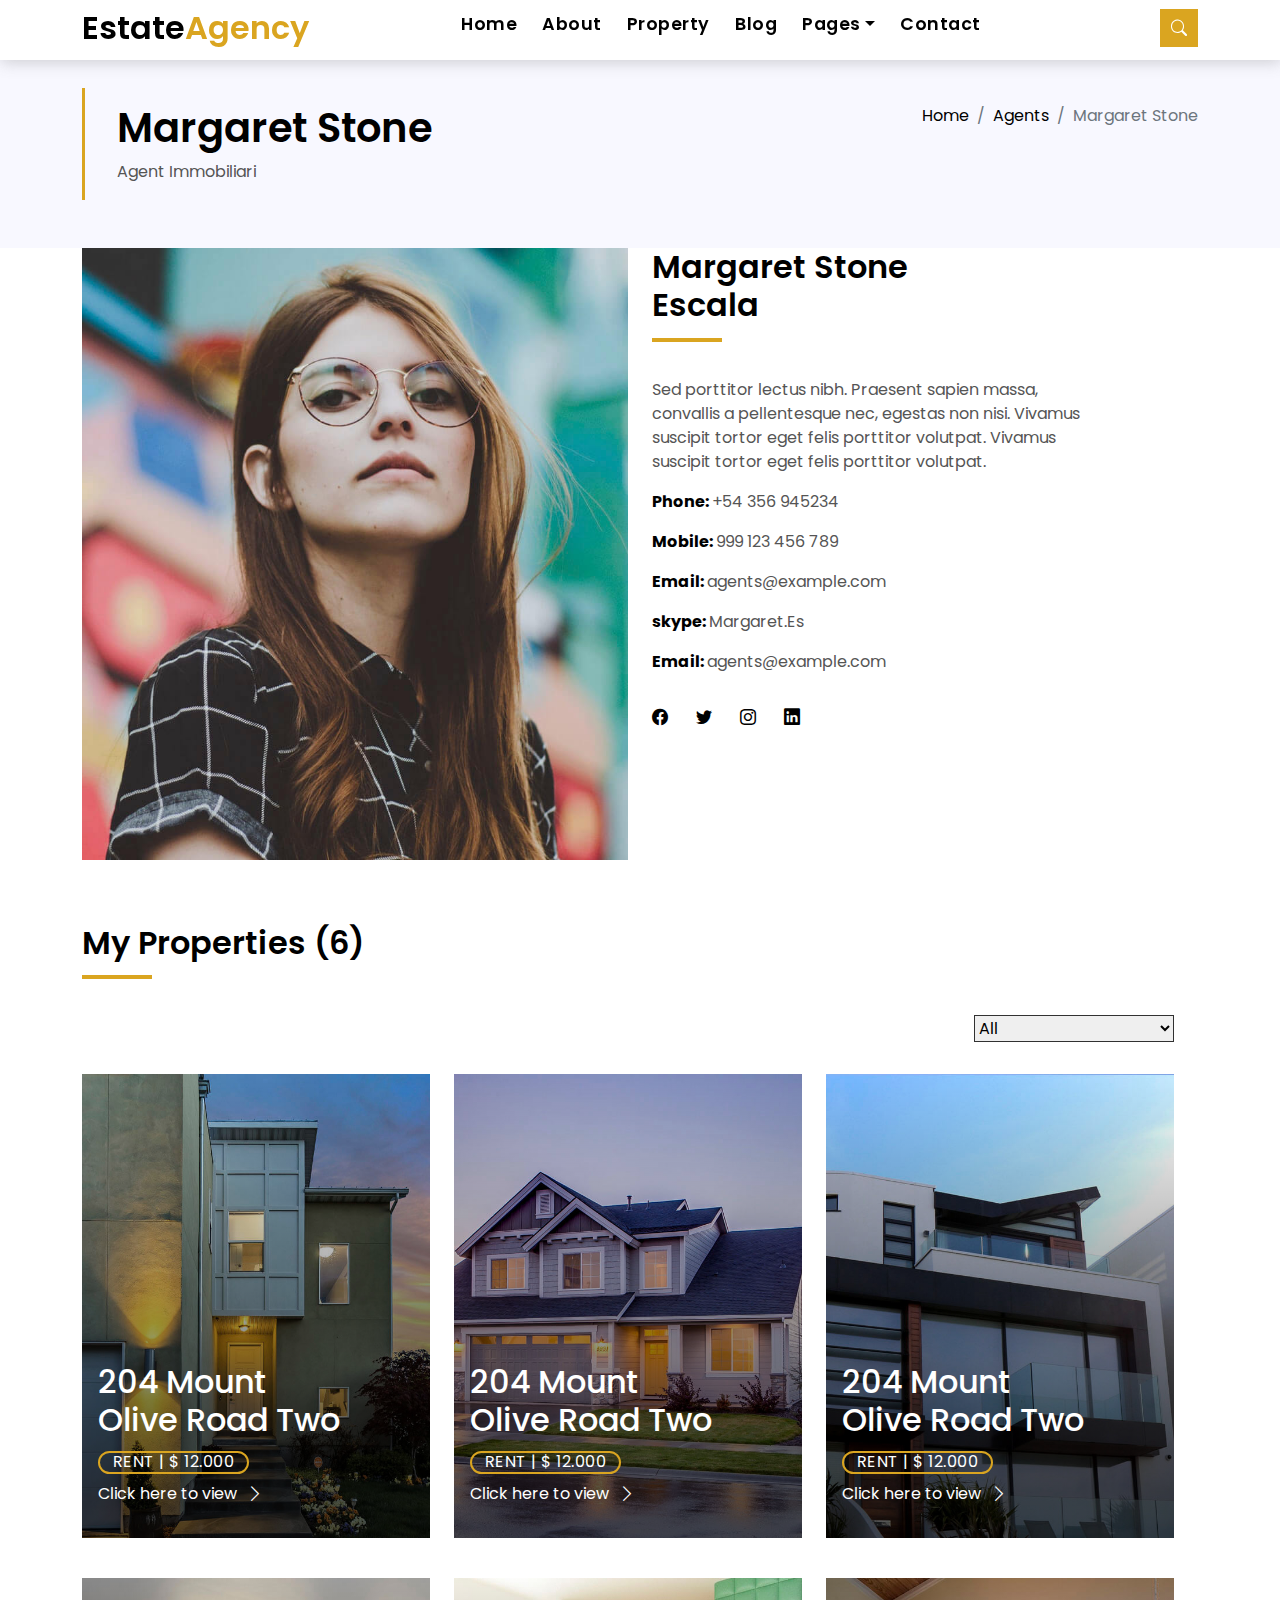
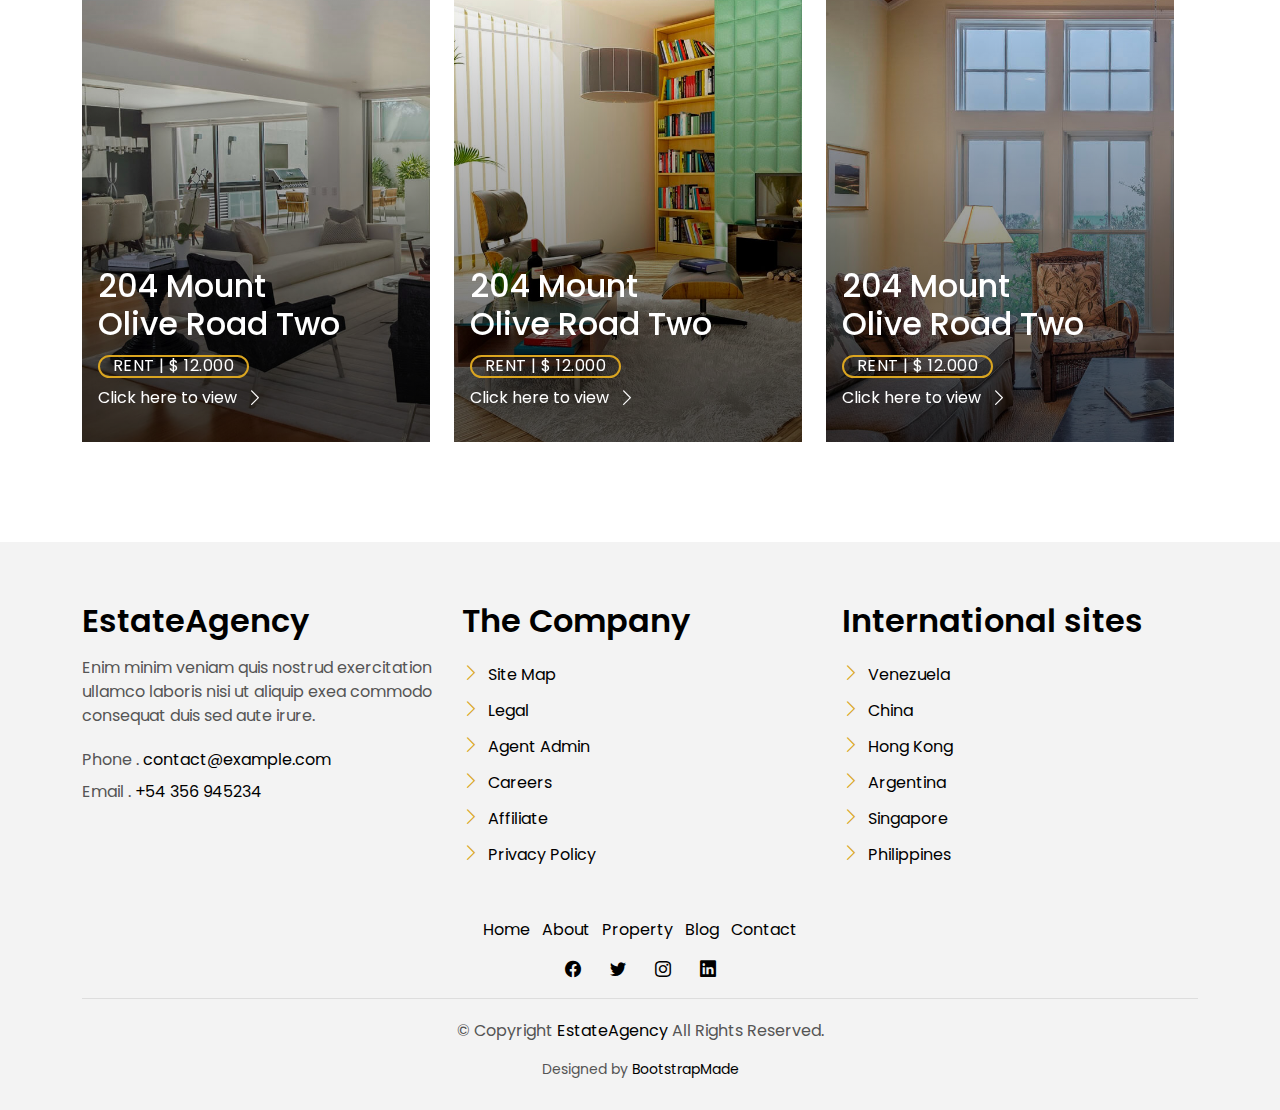
<file: agent-single.html>
<!DOCTYPE html>
<html lang="en">

<head>
  <meta charset="utf-8">
  <meta content="width=device-width, initial-scale=1.0" name="viewport">

  <title>EstateAgency Bootstrap Template - Agent Single</title>
  <meta content="" name="description">
  <meta content="" name="keywords">

  <!-- Favicons -->
  <link href="assets/img/favicon.png" rel="icon">
  <link href="assets/img/apple-touch-icon.png" rel="apple-touch-icon">

  <!-- Google Fonts -->
  <link href="https://fonts.googleapis.com/css?family=Poppins:300,400,500,600,700" rel="stylesheet">

  <!-- Vendor CSS Files -->
  <link href="assets/vendor/animate.css/animate.min.css" rel="stylesheet">
  <link href="assets/vendor/bootstrap/css/bootstrap.min.css" rel="stylesheet">
  <link href="assets/vendor/bootstrap-icons/bootstrap-icons.css" rel="stylesheet">
  <link href="assets/vendor/swiper/swiper-bundle.min.css" rel="stylesheet">

  <!-- Template Main CSS File -->
  <link href="assets/css/style.css" rel="stylesheet">

  <!-- =======================================================
  * Template Name: EstateAgency - v4.1.0
  * Template URL: https://bootstrapmade.com/real-estate-agency-bootstrap-template/
  * Author: BootstrapMade.com
  * License: https://bootstrapmade.com/license/
  ======================================================== -->
</head>

<body>

  <!-- ======= Property Search Section ======= -->
  <div class="click-closed"></div>
  <!--/ Form Search Star /-->
  <div class="box-collapse">
    <div class="title-box-d">
      <h3 class="title-d">Search Property</h3>
    </div>
    <span class="close-box-collapse right-boxed bi bi-x"></span>
    <div class="box-collapse-wrap form">
      <form class="form-a">
        <div class="row">
          <div class="col-md-12 mb-2">
            <div class="form-group">
              <label class="pb-2" for="Type">Keyword</label>
              <input type="text" class="form-control form-control-lg form-control-a" placeholder="Keyword">
            </div>
          </div>
          <div class="col-md-6 mb-2">
            <div class="form-group mt-3">
              <label class="pb-2" for="Type">Type</label>
              <select class="form-control form-select form-control-a" id="Type">
                <option>All Type</option>
                <option>For Rent</option>
                <option>For Sale</option>
                <option>Open House</option>
              </select>
            </div>
          </div>
          <div class="col-md-6 mb-2">
            <div class="form-group mt-3">
              <label class="pb-2" for="city">City</label>
              <select class="form-control form-select form-control-a" id="city">
                <option>All City</option>
                <option>Alabama</option>
                <option>Arizona</option>
                <option>California</option>
                <option>Colorado</option>
              </select>
            </div>
          </div>
          <div class="col-md-6 mb-2">
            <div class="form-group mt-3">
              <label class="pb-2" for="bedrooms">Bedrooms</label>
              <select class="form-control form-select form-control-a" id="bedrooms">
                <option>Any</option>
                <option>01</option>
                <option>02</option>
                <option>03</option>
              </select>
            </div>
          </div>
          <div class="col-md-6 mb-2">
            <div class="form-group mt-3">
              <label class="pb-2" for="garages">Garages</label>
              <select class="form-control form-select form-control-a" id="garages">
                <option>Any</option>
                <option>01</option>
                <option>02</option>
                <option>03</option>
                <option>04</option>
              </select>
            </div>
          </div>
          <div class="col-md-6 mb-2">
            <div class="form-group mt-3">
              <label class="pb-2" for="bathrooms">Bathrooms</label>
              <select class="form-control form-select form-control-a" id="bathrooms">
                <option>Any</option>
                <option>01</option>
                <option>02</option>
                <option>03</option>
              </select>
            </div>
          </div>
          <div class="col-md-6 mb-2">
            <div class="form-group mt-3">
              <label class="pb-2" for="price">Min Price</label>
              <select class="form-control form-select form-control-a" id="price">
                <option>Unlimite</option>
                <option>$50,000</option>
                <option>$100,000</option>
                <option>$150,000</option>
                <option>$200,000</option>
              </select>
            </div>
          </div>
          <div class="col-md-12">
            <button type="submit" class="btn btn-b">Search Property</button>
          </div>
        </div>
      </form>
    </div>
  </div><!-- End Property Search Section -->>

  <!-- ======= Header/Navbar ======= -->
  <nav class="navbar navbar-default navbar-trans navbar-expand-lg fixed-top">
    <div class="container">
      <button class="navbar-toggler collapsed" type="button" data-bs-toggle="collapse" data-bs-target="#navbarDefault" aria-controls="navbarDefault" aria-expanded="false" aria-label="Toggle navigation">
        <span></span>
        <span></span>
        <span></span>
      </button>
      <a class="navbar-brand text-brand" href="index.html">Estate<span class="color-b">Agency</span></a>

      <div class="navbar-collapse collapse justify-content-center" id="navbarDefault">
        <ul class="navbar-nav">

          <li class="nav-item">
            <a class="nav-link " href="index.html">Home</a>
          </li>

          <li class="nav-item">
            <a class="nav-link " href="about.html">About</a>
          </li>

          <li class="nav-item">
            <a class="nav-link " href="property-grid.html">Property</a>
          </li>

          <li class="nav-item">
            <a class="nav-link " href="blog-grid.html">Blog</a>
          </li>

          <li class="nav-item dropdown">
            <a class="nav-link dropdown-toggle" href="#" id="navbarDropdown" role="button" data-bs-toggle="dropdown" aria-haspopup="true" aria-expanded="false">Pages</a>
            <div class="dropdown-menu">
              <a class="dropdown-item " href="property-single.html">Property Single</a>
              <a class="dropdown-item " href="blog-single.html">Blog Single</a>
              <a class="dropdown-item " href="agents-grid.html">Agents Grid</a>
              <a class="dropdown-item active" href="agent-single.html">Agent Single</a>
            </div>
          </li>
          <li class="nav-item">
            <a class="nav-link " href="contact.html">Contact</a>
          </li>
        </ul>
      </div>

      <button type="button" class="btn btn-b-n navbar-toggle-box navbar-toggle-box-collapse" data-bs-toggle="collapse" data-bs-target="#navbarTogglerDemo01">
        <i class="bi bi-search"></i>
      </button>

    </div>
  </nav><!-- End Header/Navbar -->

  <main id="main">

    <!-- ======= Intro Single ======= -->
    <section class="intro-single">
      <div class="container">
        <div class="row">
          <div class="col-md-12 col-lg-8">
            <div class="title-single-box">
              <h1 class="title-single">Margaret Stone</h1>
              <span class="color-text-a">Agent Immobiliari</span>
            </div>
          </div>
          <div class="col-md-12 col-lg-4">
            <nav aria-label="breadcrumb" class="breadcrumb-box d-flex justify-content-lg-end">
              <ol class="breadcrumb">
                <li class="breadcrumb-item">
                  <a href="#">Home</a>
                </li>
                <li class="breadcrumb-item">
                  <a href="#">Agents</a>
                </li>
                <li class="breadcrumb-item active" aria-current="page">
                  Margaret Stone
                </li>
              </ol>
            </nav>
          </div>
        </div>
      </div>
    </section><!-- End Intro Single -->

    <!-- ======= Agent Single ======= -->
    <section class="agent-single">
      <div class="container">
        <div class="row">
          <div class="col-sm-12">
            <div class="row">
              <div class="col-md-6">
                <div class="agent-avatar-box">
                  <img src="assets/img/agent-7.jpg" alt="" class="agent-avatar img-fluid">
                </div>
              </div>
              <div class="col-md-5 section-md-t3">
                <div class="agent-info-box">
                  <div class="agent-title">
                    <div class="title-box-d">
                      <h3 class="title-d">Margaret Stone
                        <br> Escala
                      </h3>
                    </div>
                  </div>
                  <div class="agent-content mb-3">
                    <p class="content-d color-text-a">
                      Sed porttitor lectus nibh. Praesent sapien massa, convallis a pellentesque nec, egestas non nisi.
                      Vivamus suscipit tortor
                      eget felis porttitor volutpat. Vivamus suscipit tortor eget felis porttitor volutpat.
                    </p>
                    <div class="info-agents color-a">
                      <p>
                        <strong>Phone: </strong>
                        <span class="color-text-a"> +54 356 945234 </span>
                      </p>
                      <p>
                        <strong>Mobile: </strong>
                        <span class="color-text-a"> 999 123 456 789</span>
                      </p>
                      <p>
                        <strong>Email: </strong>
                        <span class="color-text-a"> agents@example.com</span>
                      </p>
                      <p>
                        <strong>skype: </strong>
                        <span class="color-text-a"> Margaret.Es</span>
                      </p>
                      <p>
                        <strong>Email: </strong>
                        <span class="color-text-a"> agents@example.com</span>
                      </p>
                    </div>
                  </div>
                  <div class="socials-footer">
                    <ul class="list-inline">
                      <li class="list-inline-item">
                        <a href="#" class="link-one">
                          <i class="bi bi-facebook" aria-hidden="true"></i>
                        </a>
                      </li>
                      <li class="list-inline-item">
                        <a href="#" class="link-one">
                          <i class="bi bi-twitter" aria-hidden="true"></i>
                        </a>
                      </li>
                      <li class="list-inline-item">
                        <a href="#" class="link-one">
                          <i class="bi bi-instagram" aria-hidden="true"></i>
                        </a>
                      </li>
                      <li class="list-inline-item">
                        <a href="#" class="link-one">
                          <i class="bi bi-linkedin" aria-hidden="true"></i>
                        </a>
                      </li>
                    </ul>
                  </div>
                </div>
              </div>
            </div>
          </div>
          <div class="col-md-12 section-t8">
            <div class="title-box-d">
              <h3 class="title-d">My Properties (6)</h3>
            </div>
          </div>
          <div class="row property-grid grid">
            <div class="col-sm-12">
              <div class="grid-option">
                <form>
                  <select class="custom-select">
                    <option selected>All</option>
                    <option value="1">New to Old</option>
                    <option value="2">For Rent</option>
                    <option value="3">For Sale</option>
                  </select>
                </form>
              </div>
            </div>
            <div class="col-md-4">
              <div class="card-box-a card-shadow">
                <div class="img-box-a">
                  <img src="assets/img/property-1.jpg" alt="" class="img-a img-fluid">
                </div>
                <div class="card-overlay">
                  <div class="card-overlay-a-content">
                    <div class="card-header-a">
                      <h2 class="card-title-a">
                        <a href="#">204 Mount
                          <br /> Olive Road Two</a>
                      </h2>
                    </div>
                    <div class="card-body-a">
                      <div class="price-box d-flex">
                        <span class="price-a">rent | $ 12.000</span>
                      </div>
                      <a href="#" class="link-a">Click here to view
                        <span class="bi bi-chevron-right"></span>
                      </a>
                    </div>
                    <div class="card-footer-a">
                      <ul class="card-info d-flex justify-content-around">
                        <li>
                          <h4 class="card-info-title">Area</h4>
                          <span>340m
                            <sup>2</sup>
                          </span>
                        </li>
                        <li>
                          <h4 class="card-info-title">Beds</h4>
                          <span>2</span>
                        </li>
                        <li>
                          <h4 class="card-info-title">Baths</h4>
                          <span>4</span>
                        </li>
                        <li>
                          <h4 class="card-info-title">Garages</h4>
                          <span>1</span>
                        </li>
                      </ul>
                    </div>
                  </div>
                </div>
              </div>
            </div>
            <div class="col-md-4">
              <div class="card-box-a card-shadow">
                <div class="img-box-a">
                  <img src="assets/img/property-3.jpg" alt="" class="img-a img-fluid">
                </div>
                <div class="card-overlay">
                  <div class="card-overlay-a-content">
                    <div class="card-header-a">
                      <h2 class="card-title-a">
                        <a href="#">204 Mount
                          <br /> Olive Road Two</a>
                      </h2>
                    </div>
                    <div class="card-body-a">
                      <div class="price-box d-flex">
                        <span class="price-a">rent | $ 12.000</span>
                      </div>
                      <a href="#" class="link-a">Click here to view
                        <span class="bi bi-chevron-right"></span>
                      </a>
                    </div>
                    <div class="card-footer-a">
                      <ul class="card-info d-flex justify-content-around">
                        <li>
                          <h4 class="card-info-title">Area</h4>
                          <span>340m
                            <sup>2</sup>
                          </span>
                        </li>
                        <li>
                          <h4 class="card-info-title">Beds</h4>
                          <span>2</span>
                        </li>
                        <li>
                          <h4 class="card-info-title">Baths</h4>
                          <span>4</span>
                        </li>
                        <li>
                          <h4 class="card-info-title">Garages</h4>
                          <span>1</span>
                        </li>
                      </ul>
                    </div>
                  </div>
                </div>
              </div>
            </div>
            <div class="col-md-4">
              <div class="card-box-a card-shadow">
                <div class="img-box-a">
                  <img src="assets/img/property-6.jpg" alt="" class="img-a img-fluid">
                </div>
                <div class="card-overlay">
                  <div class="card-overlay-a-content">
                    <div class="card-header-a">
                      <h2 class="card-title-a">
                        <a href="#">204 Mount
                          <br /> Olive Road Two</a>
                      </h2>
                    </div>
                    <div class="card-body-a">
                      <div class="price-box d-flex">
                        <span class="price-a">rent | $ 12.000</span>
                      </div>
                      <a href="#" class="link-a">Click here to view
                        <span class="bi bi-chevron-right"></span>
                      </a>
                    </div>
                    <div class="card-footer-a">
                      <ul class="card-info d-flex justify-content-around">
                        <li>
                          <h4 class="card-info-title">Area</h4>
                          <span>340m
                            <sup>2</sup>
                          </span>
                        </li>
                        <li>
                          <h4 class="card-info-title">Beds</h4>
                          <span>2</span>
                        </li>
                        <li>
                          <h4 class="card-info-title">Baths</h4>
                          <span>4</span>
                        </li>
                        <li>
                          <h4 class="card-info-title">Garages</h4>
                          <span>1</span>
                        </li>
                      </ul>
                    </div>
                  </div>
                </div>
              </div>
            </div>
            <div class="col-md-4">
              <div class="card-box-a card-shadow">
                <div class="img-box-a">
                  <img src="assets/img/property-7.jpg" alt="" class="img-a img-fluid">
                </div>
                <div class="card-overlay">
                  <div class="card-overlay-a-content">
                    <div class="card-header-a">
                      <h2 class="card-title-a">
                        <a href="#">204 Mount
                          <br /> Olive Road Two</a>
                      </h2>
                    </div>
                    <div class="card-body-a">
                      <div class="price-box d-flex">
                        <span class="price-a">rent | $ 12.000</span>
                      </div>
                      <a href="#" class="link-a">Click here to view
                        <span class="bi bi-chevron-right"></span>
                      </a>
                    </div>
                    <div class="card-footer-a">
                      <ul class="card-info d-flex justify-content-around">
                        <li>
                          <h4 class="card-info-title">Area</h4>
                          <span>340m
                            <sup>2</sup>
                          </span>
                        </li>
                        <li>
                          <h4 class="card-info-title">Beds</h4>
                          <span>2</span>
                        </li>
                        <li>
                          <h4 class="card-info-title">Baths</h4>
                          <span>4</span>
                        </li>
                        <li>
                          <h4 class="card-info-title">Garages</h4>
                          <span>1</span>
                        </li>
                      </ul>
                    </div>
                  </div>
                </div>
              </div>
            </div>
            <div class="col-md-4">
              <div class="card-box-a card-shadow">
                <div class="img-box-a">
                  <img src="assets/img/property-8.jpg" alt="" class="img-a img-fluid">
                </div>
                <div class="card-overlay">
                  <div class="card-overlay-a-content">
                    <div class="card-header-a">
                      <h2 class="card-title-a">
                        <a href="#">204 Mount
                          <br /> Olive Road Two</a>
                      </h2>
                    </div>
                    <div class="card-body-a">
                      <div class="price-box d-flex">
                        <span class="price-a">rent | $ 12.000</span>
                      </div>
                      <a href="#" class="link-a">Click here to view
                        <span class="bi bi-chevron-right"></span>
                      </a>
                    </div>
                    <div class="card-footer-a">
                      <ul class="card-info d-flex justify-content-around">
                        <li>
                          <h4 class="card-info-title">Area</h4>
                          <span>340m
                            <sup>2</sup>
                          </span>
                        </li>
                        <li>
                          <h4 class="card-info-title">Beds</h4>
                          <span>2</span>
                        </li>
                        <li>
                          <h4 class="card-info-title">Baths</h4>
                          <span>4</span>
                        </li>
                        <li>
                          <h4 class="card-info-title">Garages</h4>
                          <span>1</span>
                        </li>
                      </ul>
                    </div>
                  </div>
                </div>
              </div>
            </div>
            <div class="col-md-4">
              <div class="card-box-a card-shadow">
                <div class="img-box-a">
                  <img src="assets/img/property-10.jpg" alt="" class="img-a img-fluid">
                </div>
                <div class="card-overlay">
                  <div class="card-overlay-a-content">
                    <div class="card-header-a">
                      <h2 class="card-title-a">
                        <a href="#">204 Mount
                          <br /> Olive Road Two</a>
                      </h2>
                    </div>
                    <div class="card-body-a">
                      <div class="price-box d-flex">
                        <span class="price-a">rent | $ 12.000</span>
                      </div>
                      <a href="#" class="link-a">Click here to view
                        <span class="bi bi-chevron-right"></span>
                      </a>
                    </div>
                    <div class="card-footer-a">
                      <ul class="card-info d-flex justify-content-around">
                        <li>
                          <h4 class="card-info-title">Area</h4>
                          <span>340m
                            <sup>2</sup>
                          </span>
                        </li>
                        <li>
                          <h4 class="card-info-title">Beds</h4>
                          <span>2</span>
                        </li>
                        <li>
                          <h4 class="card-info-title">Baths</h4>
                          <span>4</span>
                        </li>
                        <li>
                          <h4 class="card-info-title">Garages</h4>
                          <span>1</span>
                        </li>
                      </ul>
                    </div>
                  </div>
                </div>
              </div>
            </div>
          </div>
        </div>
      </div>
    </section><!-- End Agent Single -->

  </main><!-- End #main -->

  <!-- ======= Footer ======= -->
  <section class="section-footer">
    <div class="container">
      <div class="row">
        <div class="col-sm-12 col-md-4">
          <div class="widget-a">
            <div class="w-header-a">
              <h3 class="w-title-a text-brand">EstateAgency</h3>
            </div>
            <div class="w-body-a">
              <p class="w-text-a color-text-a">
                Enim minim veniam quis nostrud exercitation ullamco laboris nisi ut aliquip exea commodo consequat duis
                sed aute irure.
              </p>
            </div>
            <div class="w-footer-a">
              <ul class="list-unstyled">
                <li class="color-a">
                  <span class="color-text-a">Phone .</span> contact@example.com
                </li>
                <li class="color-a">
                  <span class="color-text-a">Email .</span> +54 356 945234
                </li>
              </ul>
            </div>
          </div>
        </div>
        <div class="col-sm-12 col-md-4 section-md-t3">
          <div class="widget-a">
            <div class="w-header-a">
              <h3 class="w-title-a text-brand">The Company</h3>
            </div>
            <div class="w-body-a">
              <div class="w-body-a">
                <ul class="list-unstyled">
                  <li class="item-list-a">
                    <i class="bi bi-chevron-right"></i> <a href="#">Site Map</a>
                  </li>
                  <li class="item-list-a">
                    <i class="bi bi-chevron-right"></i> <a href="#">Legal</a>
                  </li>
                  <li class="item-list-a">
                    <i class="bi bi-chevron-right"></i> <a href="#">Agent Admin</a>
                  </li>
                  <li class="item-list-a">
                    <i class="bi bi-chevron-right"></i> <a href="#">Careers</a>
                  </li>
                  <li class="item-list-a">
                    <i class="bi bi-chevron-right"></i> <a href="#">Affiliate</a>
                  </li>
                  <li class="item-list-a">
                    <i class="bi bi-chevron-right"></i> <a href="#">Privacy Policy</a>
                  </li>
                </ul>
              </div>
            </div>
          </div>
        </div>
        <div class="col-sm-12 col-md-4 section-md-t3">
          <div class="widget-a">
            <div class="w-header-a">
              <h3 class="w-title-a text-brand">International sites</h3>
            </div>
            <div class="w-body-a">
              <ul class="list-unstyled">
                <li class="item-list-a">
                  <i class="bi bi-chevron-right"></i> <a href="#">Venezuela</a>
                </li>
                <li class="item-list-a">
                  <i class="bi bi-chevron-right"></i> <a href="#">China</a>
                </li>
                <li class="item-list-a">
                  <i class="bi bi-chevron-right"></i> <a href="#">Hong Kong</a>
                </li>
                <li class="item-list-a">
                  <i class="bi bi-chevron-right"></i> <a href="#">Argentina</a>
                </li>
                <li class="item-list-a">
                  <i class="bi bi-chevron-right"></i> <a href="#">Singapore</a>
                </li>
                <li class="item-list-a">
                  <i class="bi bi-chevron-right"></i> <a href="#">Philippines</a>
                </li>
              </ul>
            </div>
          </div>
        </div>
      </div>
    </div>
  </section>
  <footer>
    <div class="container">
      <div class="row">
        <div class="col-md-12">
          <nav class="nav-footer">
            <ul class="list-inline">
              <li class="list-inline-item">
                <a href="#">Home</a>
              </li>
              <li class="list-inline-item">
                <a href="#">About</a>
              </li>
              <li class="list-inline-item">
                <a href="#">Property</a>
              </li>
              <li class="list-inline-item">
                <a href="#">Blog</a>
              </li>
              <li class="list-inline-item">
                <a href="#">Contact</a>
              </li>
            </ul>
          </nav>
          <div class="socials-a">
            <ul class="list-inline">
              <li class="list-inline-item">
                <a href="#">
                  <i class="bi bi-facebook" aria-hidden="true"></i>
                </a>
              </li>
              <li class="list-inline-item">
                <a href="#">
                  <i class="bi bi-twitter" aria-hidden="true"></i>
                </a>
              </li>
              <li class="list-inline-item">
                <a href="#">
                  <i class="bi bi-instagram" aria-hidden="true"></i>
                </a>
              </li>
              <li class="list-inline-item">
                <a href="#">
                  <i class="bi bi-linkedin" aria-hidden="true"></i>
                </a>
              </li>
            </ul>
          </div>
          <div class="copyright-footer">
            <p class="copyright color-text-a">
              &copy; Copyright
              <span class="color-a">EstateAgency</span> All Rights Reserved.
            </p>
          </div>
          <div class="credits">
            <!--
            All the links in the footer should remain intact.
            You can delete the links only if you purchased the pro version.
            Licensing information: https://bootstrapmade.com/license/
            Purchase the pro version with working PHP/AJAX contact form: https://bootstrapmade.com/buy/?theme=EstateAgency
          -->
            Designed by <a href="https://bootstrapmade.com/">BootstrapMade</a>
          </div>
        </div>
      </div>
    </div>
  </footer><!-- End  Footer -->

  <div id="preloader"></div>
  <a href="#" class="back-to-top d-flex align-items-center justify-content-center"><i class="bi bi-arrow-up-short"></i></a>

  <!-- Vendor JS Files -->
  <script src="assets/vendor/bootstrap/js/bootstrap.bundle.min.js"></script>
  <script src="assets/vendor/php-email-form/validate.js"></script>
  <script src="assets/vendor/swiper/swiper-bundle.min.js"></script>

  <!-- Template Main JS File -->
  <script src="assets/js/main.js"></script>

</body>

</html>
</file>
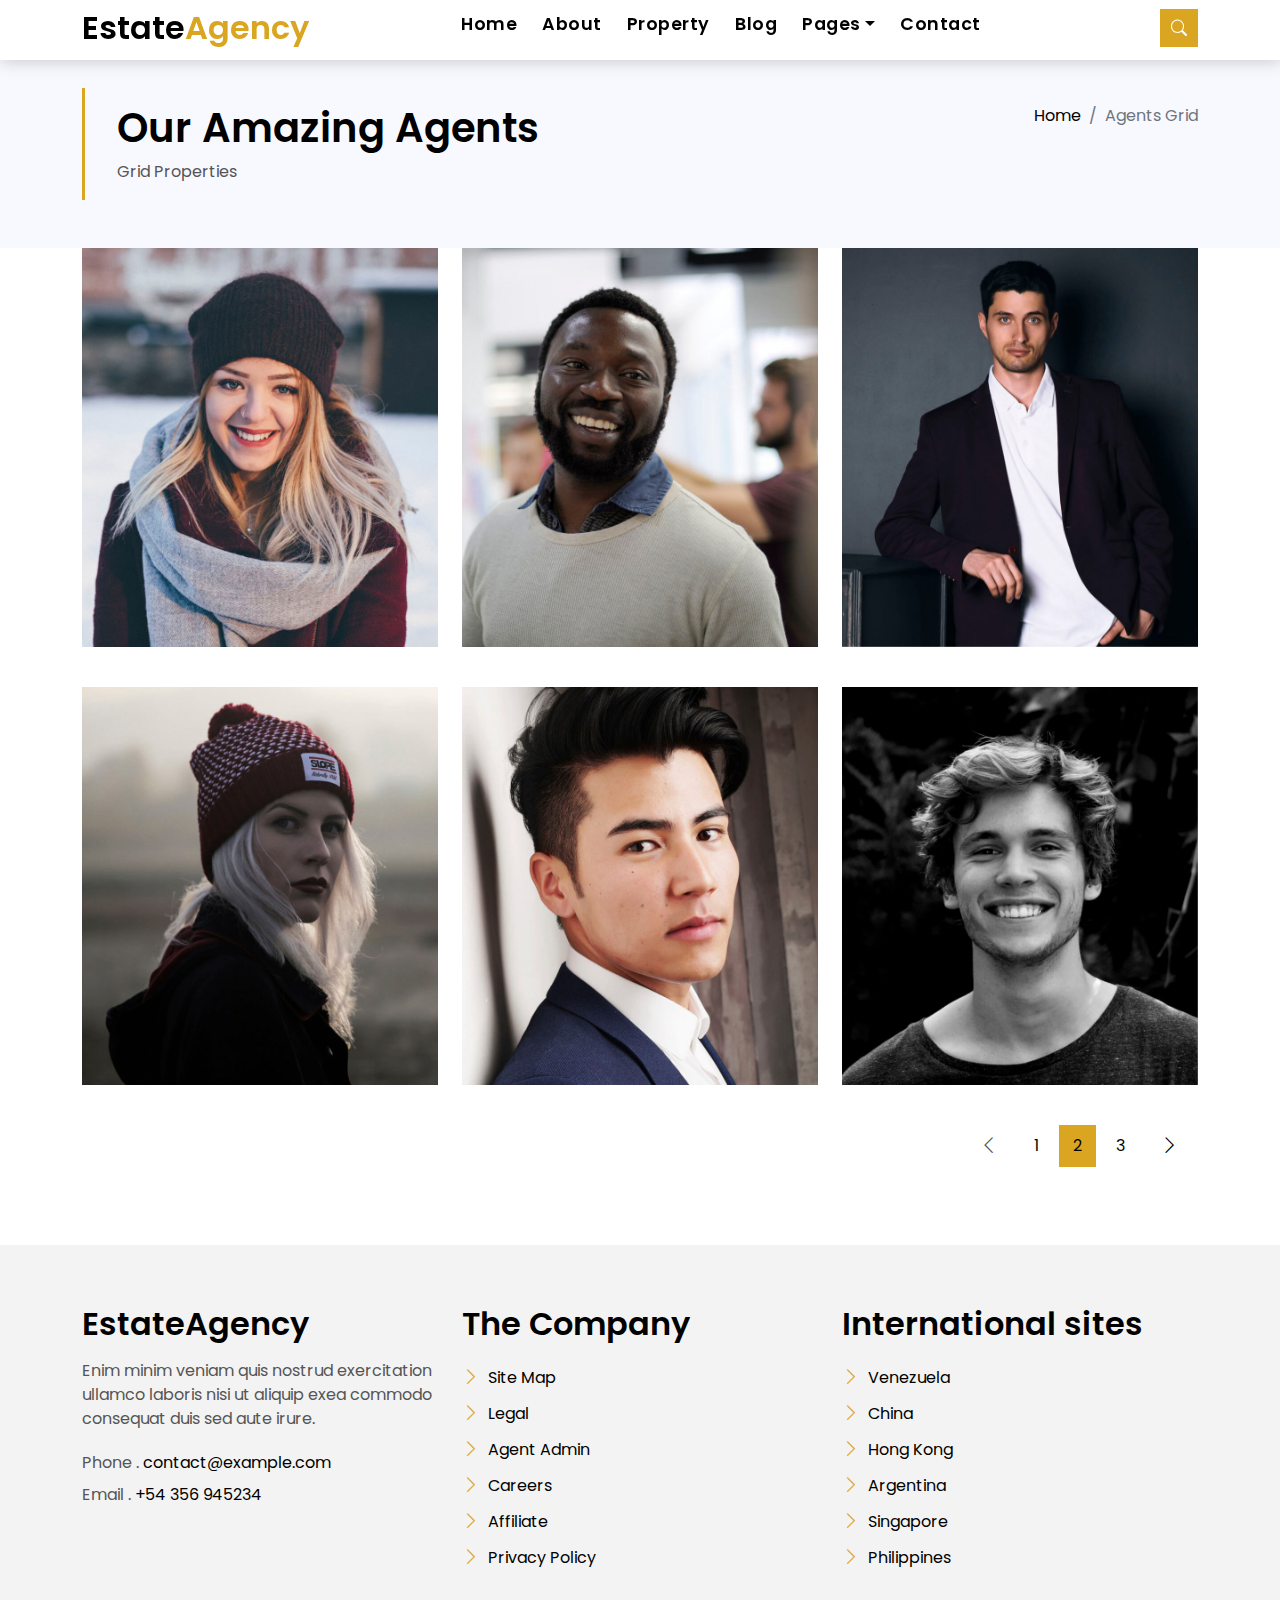
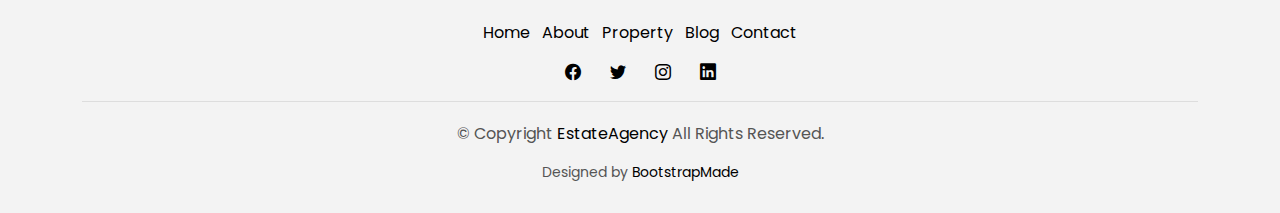
<file: agents-grid.html>
<!DOCTYPE html>
<html lang="en">

<head>
  <meta charset="utf-8">
  <meta content="width=device-width, initial-scale=1.0" name="viewport">

  <title>EstateAgency Bootstrap Template - Index</title>
  <meta content="" name="description">
  <meta content="" name="keywords">

  <!-- Favicons -->
  <link href="assets/img/favicon.png" rel="icon">
  <link href="assets/img/apple-touch-icon.png" rel="apple-touch-icon">

  <!-- Google Fonts -->
  <link href="https://fonts.googleapis.com/css?family=Poppins:300,400,500,600,700" rel="stylesheet">

  <!-- Vendor CSS Files -->
  <link href="assets/vendor/animate.css/animate.min.css" rel="stylesheet">
  <link href="assets/vendor/bootstrap/css/bootstrap.min.css" rel="stylesheet">
  <link href="assets/vendor/bootstrap-icons/bootstrap-icons.css" rel="stylesheet">
  <link href="assets/vendor/swiper/swiper-bundle.min.css" rel="stylesheet">

  <!-- Template Main CSS File -->
  <link href="assets/css/style.css" rel="stylesheet">

  <!-- =======================================================
  * Template Name: EstateAgency - v4.1.0
  * Template URL: https://bootstrapmade.com/real-estate-agency-bootstrap-template/
  * Author: BootstrapMade.com
  * License: https://bootstrapmade.com/license/
  ======================================================== -->
</head>

<body>

  <!-- ======= Property Search Section ======= -->
  <div class="click-closed"></div>
  <!--/ Form Search Star /-->
  <div class="box-collapse">
    <div class="title-box-d">
      <h3 class="title-d">Search Property</h3>
    </div>
    <span class="close-box-collapse right-boxed bi bi-x"></span>
    <div class="box-collapse-wrap form">
      <form class="form-a">
        <div class="row">
          <div class="col-md-12 mb-2">
            <div class="form-group">
              <label class="pb-2" for="Type">Keyword</label>
              <input type="text" class="form-control form-control-lg form-control-a" placeholder="Keyword">
            </div>
          </div>
          <div class="col-md-6 mb-2">
            <div class="form-group mt-3">
              <label class="pb-2" for="Type">Type</label>
              <select class="form-control form-select form-control-a" id="Type">
                <option>All Type</option>
                <option>For Rent</option>
                <option>For Sale</option>
                <option>Open House</option>
              </select>
            </div>
          </div>
          <div class="col-md-6 mb-2">
            <div class="form-group mt-3">
              <label class="pb-2" for="city">City</label>
              <select class="form-control form-select form-control-a" id="city">
                <option>All City</option>
                <option>Alabama</option>
                <option>Arizona</option>
                <option>California</option>
                <option>Colorado</option>
              </select>
            </div>
          </div>
          <div class="col-md-6 mb-2">
            <div class="form-group mt-3">
              <label class="pb-2" for="bedrooms">Bedrooms</label>
              <select class="form-control form-select form-control-a" id="bedrooms">
                <option>Any</option>
                <option>01</option>
                <option>02</option>
                <option>03</option>
              </select>
            </div>
          </div>
          <div class="col-md-6 mb-2">
            <div class="form-group mt-3">
              <label class="pb-2" for="garages">Garages</label>
              <select class="form-control form-select form-control-a" id="garages">
                <option>Any</option>
                <option>01</option>
                <option>02</option>
                <option>03</option>
                <option>04</option>
              </select>
            </div>
          </div>
          <div class="col-md-6 mb-2">
            <div class="form-group mt-3">
              <label class="pb-2" for="bathrooms">Bathrooms</label>
              <select class="form-control form-select form-control-a" id="bathrooms">
                <option>Any</option>
                <option>01</option>
                <option>02</option>
                <option>03</option>
              </select>
            </div>
          </div>
          <div class="col-md-6 mb-2">
            <div class="form-group mt-3">
              <label class="pb-2" for="price">Min Price</label>
              <select class="form-control form-select form-control-a" id="price">
                <option>Unlimite</option>
                <option>$50,000</option>
                <option>$100,000</option>
                <option>$150,000</option>
                <option>$200,000</option>
              </select>
            </div>
          </div>
          <div class="col-md-12">
            <button type="submit" class="btn btn-b">Search Property</button>
          </div>
        </div>
      </form>
    </div>
  </div><!-- End Property Search Section -->>

  <!-- ======= Header/Navbar ======= -->
  <nav class="navbar navbar-default navbar-trans navbar-expand-lg fixed-top">
    <div class="container">
      <button class="navbar-toggler collapsed" type="button" data-bs-toggle="collapse" data-bs-target="#navbarDefault" aria-controls="navbarDefault" aria-expanded="false" aria-label="Toggle navigation">
        <span></span>
        <span></span>
        <span></span>
      </button>
      <a class="navbar-brand text-brand" href="index.html">Estate<span class="color-b">Agency</span></a>

      <div class="navbar-collapse collapse justify-content-center" id="navbarDefault">
        <ul class="navbar-nav">

          <li class="nav-item">
            <a class="nav-link " href="index.html">Home</a>
          </li>

          <li class="nav-item">
            <a class="nav-link " href="about.html">About</a>
          </li>

          <li class="nav-item">
            <a class="nav-link " href="property-grid.html">Property</a>
          </li>

          <li class="nav-item">
            <a class="nav-link " href="blog-grid.html">Blog</a>
          </li>

          <li class="nav-item dropdown">
            <a class="nav-link dropdown-toggle" href="#" id="navbarDropdown" role="button" data-bs-toggle="dropdown" aria-haspopup="true" aria-expanded="false">Pages</a>
            <div class="dropdown-menu">
              <a class="dropdown-item " href="property-single.html">Property Single</a>
              <a class="dropdown-item " href="blog-single.html">Blog Single</a>
              <a class="dropdown-item active" href="agents-grid.html">Agents Grid</a>
              <a class="dropdown-item " href="agent-single.html">Agent Single</a>
            </div>
          </li>
          <li class="nav-item">
            <a class="nav-link " href="contact.html">Contact</a>
          </li>
        </ul>
      </div>

      <button type="button" class="btn btn-b-n navbar-toggle-box navbar-toggle-box-collapse" data-bs-toggle="collapse" data-bs-target="#navbarTogglerDemo01">
        <i class="bi bi-search"></i>
      </button>

    </div>
  </nav><!-- End Header/Navbar -->

  <main id="main">
    <!-- =======Intro Single ======= -->
    <section class="intro-single">
      <div class="container">
        <div class="row">
          <div class="col-md-12 col-lg-8">
            <div class="title-single-box">
              <h1 class="title-single">Our Amazing Agents</h1>
              <span class="color-text-a">Grid Properties</span>
            </div>
          </div>
          <div class="col-md-12 col-lg-4">
            <nav aria-label="breadcrumb" class="breadcrumb-box d-flex justify-content-lg-end">
              <ol class="breadcrumb">
                <li class="breadcrumb-item">
                  <a href="#">Home</a>
                </li>
                <li class="breadcrumb-item active" aria-current="page">
                  Agents Grid
                </li>
              </ol>
            </nav>
          </div>
        </div>
      </div>
    </section><!-- End Intro Single-->

    <!-- ======= Agents Grid ======= -->
    <section class="agents-grid grid">
      <div class="container">
        <div class="row">
          <div class="col-md-4">
            <div class="card-box-d">
              <div class="card-img-d">
                <img src="assets/img/agent-4.jpg" alt="" class="img-d img-fluid">
              </div>
              <div class="card-overlay card-overlay-hover">
                <div class="card-header-d">
                  <div class="card-title-d align-self-center">
                    <h3 class="title-d">
                      <a href="#" class="link-two">Margaret Sotillo
                        <br> Escala</a>
                    </h3>
                  </div>
                </div>
                <div class="card-body-d">
                  <p class="content-d color-text-a">
                    Sed porttitor lectus nibh, Cras ultricies ligula sed magna dictum porta two.
                  </p>
                  <div class="info-agents color-a">
                    <p>
                      <strong>Phone: </strong> +54 356 945234
                    </p>
                    <p>
                      <strong>Email: </strong> agents@example.com
                    </p>
                  </div>
                </div>
                <div class="card-footer-d">
                  <div class="socials-footer d-flex justify-content-center">
                    <ul class="list-inline">
                      <li class="list-inline-item">
                        <a href="#" class="link-one">
                          <i class="bi bi-facebook" aria-hidden="true"></i>
                        </a>
                      </li>
                      <li class="list-inline-item">
                        <a href="#" class="link-one">
                          <i class="bi bi-twitter" aria-hidden="true"></i>
                        </a>
                      </li>
                      <li class="list-inline-item">
                        <a href="#" class="link-one">
                          <i class="bi bi-instagram" aria-hidden="true"></i>
                        </a>
                      </li>
                      <li class="list-inline-item">
                        <a href="#" class="link-one">
                          <i class="bi bi-linkedin" aria-hidden="true"></i>
                        </a>
                      </li>
                    </ul>
                  </div>
                </div>
              </div>
            </div>
          </div>
          <div class="col-md-4">
            <div class="card-box-d">
              <div class="card-img-d">
                <img src="assets/img/agent-2.jpg" alt="" class="img-d img-fluid">
              </div>
              <div class="card-overlay card-overlay-hover">
                <div class="card-header-d">
                  <div class="card-title-d align-self-center">
                    <h3 class="title-d">
                      <a href="#" class="link-two">Margaret Sotillo
                        <br> Escala</a>
                    </h3>
                  </div>
                </div>
                <div class="card-body-d">
                  <p class="content-d color-text-a">
                    Sed porttitor lectus nibh, Cras ultricies ligula sed magna dictum porta two.
                  </p>
                  <div class="info-agents color-a">
                    <p>
                      <strong>Phone: </strong> +54 356 945234
                    </p>
                    <p>
                      <strong>Email: </strong> agents@example.com
                    </p>
                  </div>
                </div>
                <div class="card-footer-d">
                  <div class="socials-footer d-flex justify-content-center">
                    <ul class="list-inline">
                      <li class="list-inline-item">
                        <a href="#" class="link-one">
                          <i class="bi bi-facebook" aria-hidden="true"></i>
                        </a>
                      </li>
                      <li class="list-inline-item">
                        <a href="#" class="link-one">
                          <i class="bi bi-twitter" aria-hidden="true"></i>
                        </a>
                      </li>
                      <li class="list-inline-item">
                        <a href="#" class="link-one">
                          <i class="bi bi-instagram" aria-hidden="true"></i>
                        </a>
                      </li>
                      <li class="list-inline-item">
                        <a href="#" class="link-one">
                          <i class="bi bi-linkedin" aria-hidden="true"></i>
                        </a>
                      </li>
                    </ul>
                  </div>
                </div>
              </div>
            </div>
          </div>
          <div class="col-md-4">
            <div class="card-box-d">
              <div class="card-img-d">
                <img src="assets/img/agent-3.jpg" alt="" class="img-d img-fluid">
              </div>
              <div class="card-overlay card-overlay-hover">
                <div class="card-header-d">
                  <div class="card-title-d align-self-center">
                    <h3 class="title-d">
                      <a href="#" class="link-two">Margaret Sotillo
                        <br> Escala</a>
                    </h3>
                  </div>
                </div>
                <div class="card-body-d">
                  <p class="content-d color-text-a">
                    Sed porttitor lectus nibh, Cras ultricies ligula sed magna dictum porta two.
                  </p>
                  <div class="info-agents color-a">
                    <p>
                      <strong>Phone: </strong> +54 356 945234
                    </p>
                    <p>
                      <strong>Email: </strong> agents@example.com
                    </p>
                  </div>
                </div>
                <div class="card-footer-d">
                  <div class="socials-footer d-flex justify-content-center">
                    <ul class="list-inline">
                      <li class="list-inline-item">
                        <a href="#" class="link-one">
                          <i class="bi bi-facebook" aria-hidden="true"></i>
                        </a>
                      </li>
                      <li class="list-inline-item">
                        <a href="#" class="link-one">
                          <i class="bi bi-twitter" aria-hidden="true"></i>
                        </a>
                      </li>
                      <li class="list-inline-item">
                        <a href="#" class="link-one">
                          <i class="bi bi-instagram" aria-hidden="true"></i>
                        </a>
                      </li>
                      <li class="list-inline-item">
                        <a href="#" class="link-one">
                          <i class="bi bi-linkedin" aria-hidden="true"></i>
                        </a>
                      </li>
                    </ul>
                  </div>
                </div>
              </div>
            </div>
          </div>
          <div class="col-md-4">
            <div class="card-box-d">
              <div class="card-img-d">
                <img src="assets/img/agent-5.jpg" alt="" class="img-d img-fluid">
              </div>
              <div class="card-overlay card-overlay-hover">
                <div class="card-header-d">
                  <div class="card-title-d align-self-center">
                    <h3 class="title-d">
                      <a href="#" class="link-two">Margaret Sotillo
                        <br> Escala</a>
                    </h3>
                  </div>
                </div>
                <div class="card-body-d">
                  <p class="content-d color-text-a">
                    Sed porttitor lectus nibh, Cras ultricies ligula sed magna dictum porta two.
                  </p>
                  <div class="info-agents color-a">
                    <p>
                      <strong>Phone: </strong> +54 356 945234
                    </p>
                    <p>
                      <strong>Email: </strong> agents@example.com
                    </p>
                  </div>
                </div>
                <div class="card-footer-d">
                  <div class="socials-footer d-flex justify-content-center">
                    <ul class="list-inline">
                      <li class="list-inline-item">
                        <a href="#" class="link-one">
                          <i class="bi bi-facebook" aria-hidden="true"></i>
                        </a>
                      </li>
                      <li class="list-inline-item">
                        <a href="#" class="link-one">
                          <i class="bi bi-twitter" aria-hidden="true"></i>
                        </a>
                      </li>
                      <li class="list-inline-item">
                        <a href="#" class="link-one">
                          <i class="bi bi-instagram" aria-hidden="true"></i>
                        </a>
                      </li>
                      <li class="list-inline-item">
                        <a href="#" class="link-one">
                          <i class="bi bi-linkedin" aria-hidden="true"></i>
                        </a>
                      </li>
                    </ul>
                  </div>
                </div>
              </div>
            </div>
          </div>
          <div class="col-md-4">
            <div class="card-box-d">
              <div class="card-img-d">
                <img src="assets/img/agent-1.jpg" alt="" class="img-d img-fluid">
              </div>
              <div class="card-overlay card-overlay-hover">
                <div class="card-header-d">
                  <div class="card-title-d align-self-center">
                    <h3 class="title-d">
                      <a href="#" class="link-two">Margaret Sotillo
                        <br> Escala</a>
                    </h3>
                  </div>
                </div>
                <div class="card-body-d">
                  <p class="content-d color-text-a">
                    Sed porttitor lectus nibh, Cras ultricies ligula sed magna dictum porta two.
                  </p>
                  <div class="info-agents color-a">
                    <p>
                      <strong>Phone: </strong> +54 356 945234
                    </p>
                    <p>
                      <strong>Email: </strong> agents@example.com
                    </p>
                  </div>
                </div>
                <div class="card-footer-d">
                  <div class="socials-footer d-flex justify-content-center">
                    <ul class="list-inline">
                      <li class="list-inline-item">
                        <a href="#" class="link-one">
                          <i class="bi bi-facebook" aria-hidden="true"></i>
                        </a>
                      </li>
                      <li class="list-inline-item">
                        <a href="#" class="link-one">
                          <i class="bi bi-twitter" aria-hidden="true"></i>
                        </a>
                      </li>
                      <li class="list-inline-item">
                        <a href="#" class="link-one">
                          <i class="bi bi-instagram" aria-hidden="true"></i>
                        </a>
                      </li>
                      <li class="list-inline-item">
                        <a href="#" class="link-one">
                          <i class="bi bi-linkedin" aria-hidden="true"></i>
                        </a>
                      </li>
                    </ul>
                  </div>
                </div>
              </div>
            </div>
          </div>
          <div class="col-md-4">
            <div class="card-box-d">
              <div class="card-img-d">
                <img src="assets/img/agent-6.jpg" alt="" class="img-d img-fluid">
              </div>
              <div class="card-overlay card-overlay-hover">
                <div class="card-header-d">
                  <div class="card-title-d align-self-center">
                    <h3 class="title-d">
                      <a href="#" class="link-two">Margaret Sotillo
                        <br> Escala</a>
                    </h3>
                  </div>
                </div>
                <div class="card-body-d">
                  <p class="content-d color-text-a">
                    Sed porttitor lectus nibh, Cras ultricies ligula sed magna dictum porta two.
                  </p>
                  <div class="info-agents color-a">
                    <p>
                      <strong>Phone: </strong> +54 356 945234
                    </p>
                    <p>
                      <strong>Email: </strong> agents@example.com
                    </p>
                  </div>
                </div>
                <div class="card-footer-d">
                  <div class="socials-footer d-flex justify-content-center">
                    <ul class="list-inline">
                      <li class="list-inline-item">
                        <a href="#" class="link-one">
                          <i class="bi bi-facebook" aria-hidden="true"></i>
                        </a>
                      </li>
                      <li class="list-inline-item">
                        <a href="#" class="link-one">
                          <i class="bi bi-twitter" aria-hidden="true"></i>
                        </a>
                      </li>
                      <li class="list-inline-item">
                        <a href="#" class="link-one">
                          <i class="bi bi-instagram" aria-hidden="true"></i>
                        </a>
                      </li>
                      <li class="list-inline-item">
                        <a href="#" class="link-one">
                          <i class="bi bi-linkedin" aria-hidden="true"></i>
                        </a>
                      </li>
                    </ul>
                  </div>
                </div>
              </div>
            </div>
          </div>
        </div>
        <div class="row">
          <div class="col-sm-12">
            <nav class="pagination-a">
              <ul class="pagination justify-content-end">
                <li class="page-item disabled">
                  <a class="page-link" href="#" tabindex="-1">
                    <span class="bi bi-chevron-left"></span>
                  </a>
                </li>
                <li class="page-item">
                  <a class="page-link" href="#">1</a>
                </li>
                <li class="page-item active">
                  <a class="page-link" href="#">2</a>
                </li>
                <li class="page-item">
                  <a class="page-link" href="#">3</a>
                </li>
                <li class="page-item next">
                  <a class="page-link" href="#">
                    <span class="bi bi-chevron-right"></span>
                  </a>
                </li>
              </ul>
            </nav>
          </div>
        </div>
      </div>
    </section><!-- End Agents Grid-->

  </main><!-- End #main -->

  <!-- ======= Footer ======= -->
  <section class="section-footer">
    <div class="container">
      <div class="row">
        <div class="col-sm-12 col-md-4">
          <div class="widget-a">
            <div class="w-header-a">
              <h3 class="w-title-a text-brand">EstateAgency</h3>
            </div>
            <div class="w-body-a">
              <p class="w-text-a color-text-a">
                Enim minim veniam quis nostrud exercitation ullamco laboris nisi ut aliquip exea commodo consequat duis
                sed aute irure.
              </p>
            </div>
            <div class="w-footer-a">
              <ul class="list-unstyled">
                <li class="color-a">
                  <span class="color-text-a">Phone .</span> contact@example.com
                </li>
                <li class="color-a">
                  <span class="color-text-a">Email .</span> +54 356 945234
                </li>
              </ul>
            </div>
          </div>
        </div>
        <div class="col-sm-12 col-md-4 section-md-t3">
          <div class="widget-a">
            <div class="w-header-a">
              <h3 class="w-title-a text-brand">The Company</h3>
            </div>
            <div class="w-body-a">
              <div class="w-body-a">
                <ul class="list-unstyled">
                  <li class="item-list-a">
                    <i class="bi bi-chevron-right"></i> <a href="#">Site Map</a>
                  </li>
                  <li class="item-list-a">
                    <i class="bi bi-chevron-right"></i> <a href="#">Legal</a>
                  </li>
                  <li class="item-list-a">
                    <i class="bi bi-chevron-right"></i> <a href="#">Agent Admin</a>
                  </li>
                  <li class="item-list-a">
                    <i class="bi bi-chevron-right"></i> <a href="#">Careers</a>
                  </li>
                  <li class="item-list-a">
                    <i class="bi bi-chevron-right"></i> <a href="#">Affiliate</a>
                  </li>
                  <li class="item-list-a">
                    <i class="bi bi-chevron-right"></i> <a href="#">Privacy Policy</a>
                  </li>
                </ul>
              </div>
            </div>
          </div>
        </div>
        <div class="col-sm-12 col-md-4 section-md-t3">
          <div class="widget-a">
            <div class="w-header-a">
              <h3 class="w-title-a text-brand">International sites</h3>
            </div>
            <div class="w-body-a">
              <ul class="list-unstyled">
                <li class="item-list-a">
                  <i class="bi bi-chevron-right"></i> <a href="#">Venezuela</a>
                </li>
                <li class="item-list-a">
                  <i class="bi bi-chevron-right"></i> <a href="#">China</a>
                </li>
                <li class="item-list-a">
                  <i class="bi bi-chevron-right"></i> <a href="#">Hong Kong</a>
                </li>
                <li class="item-list-a">
                  <i class="bi bi-chevron-right"></i> <a href="#">Argentina</a>
                </li>
                <li class="item-list-a">
                  <i class="bi bi-chevron-right"></i> <a href="#">Singapore</a>
                </li>
                <li class="item-list-a">
                  <i class="bi bi-chevron-right"></i> <a href="#">Philippines</a>
                </li>
              </ul>
            </div>
          </div>
        </div>
      </div>
    </div>
  </section>
  <footer>
    <div class="container">
      <div class="row">
        <div class="col-md-12">
          <nav class="nav-footer">
            <ul class="list-inline">
              <li class="list-inline-item">
                <a href="#">Home</a>
              </li>
              <li class="list-inline-item">
                <a href="#">About</a>
              </li>
              <li class="list-inline-item">
                <a href="#">Property</a>
              </li>
              <li class="list-inline-item">
                <a href="#">Blog</a>
              </li>
              <li class="list-inline-item">
                <a href="#">Contact</a>
              </li>
            </ul>
          </nav>
          <div class="socials-a">
            <ul class="list-inline">
              <li class="list-inline-item">
                <a href="#">
                  <i class="bi bi-facebook" aria-hidden="true"></i>
                </a>
              </li>
              <li class="list-inline-item">
                <a href="#">
                  <i class="bi bi-twitter" aria-hidden="true"></i>
                </a>
              </li>
              <li class="list-inline-item">
                <a href="#">
                  <i class="bi bi-instagram" aria-hidden="true"></i>
                </a>
              </li>
              <li class="list-inline-item">
                <a href="#">
                  <i class="bi bi-linkedin" aria-hidden="true"></i>
                </a>
              </li>
            </ul>
          </div>
          <div class="copyright-footer">
            <p class="copyright color-text-a">
              &copy; Copyright
              <span class="color-a">EstateAgency</span> All Rights Reserved.
            </p>
          </div>
          <div class="credits">
            <!--
            All the links in the footer should remain intact.
            You can delete the links only if you purchased the pro version.
            Licensing information: https://bootstrapmade.com/license/
            Purchase the pro version with working PHP/AJAX contact form: https://bootstrapmade.com/buy/?theme=EstateAgency
          -->
            Designed by <a href="https://bootstrapmade.com/">BootstrapMade</a>
          </div>
        </div>
      </div>
    </div>
  </footer><!-- End  Footer -->

  <div id="preloader"></div>
  <a href="#" class="back-to-top d-flex align-items-center justify-content-center"><i class="bi bi-arrow-up-short"></i></a>

  <!-- Vendor JS Files -->
  <script src="assets/vendor/bootstrap/js/bootstrap.bundle.min.js"></script>
  <script src="assets/vendor/php-email-form/validate.js"></script>
  <script src="assets/vendor/swiper/swiper-bundle.min.js"></script>

  <!-- Template Main JS File -->
  <script src="assets/js/main.js"></script>

</body>

</html>
</file>
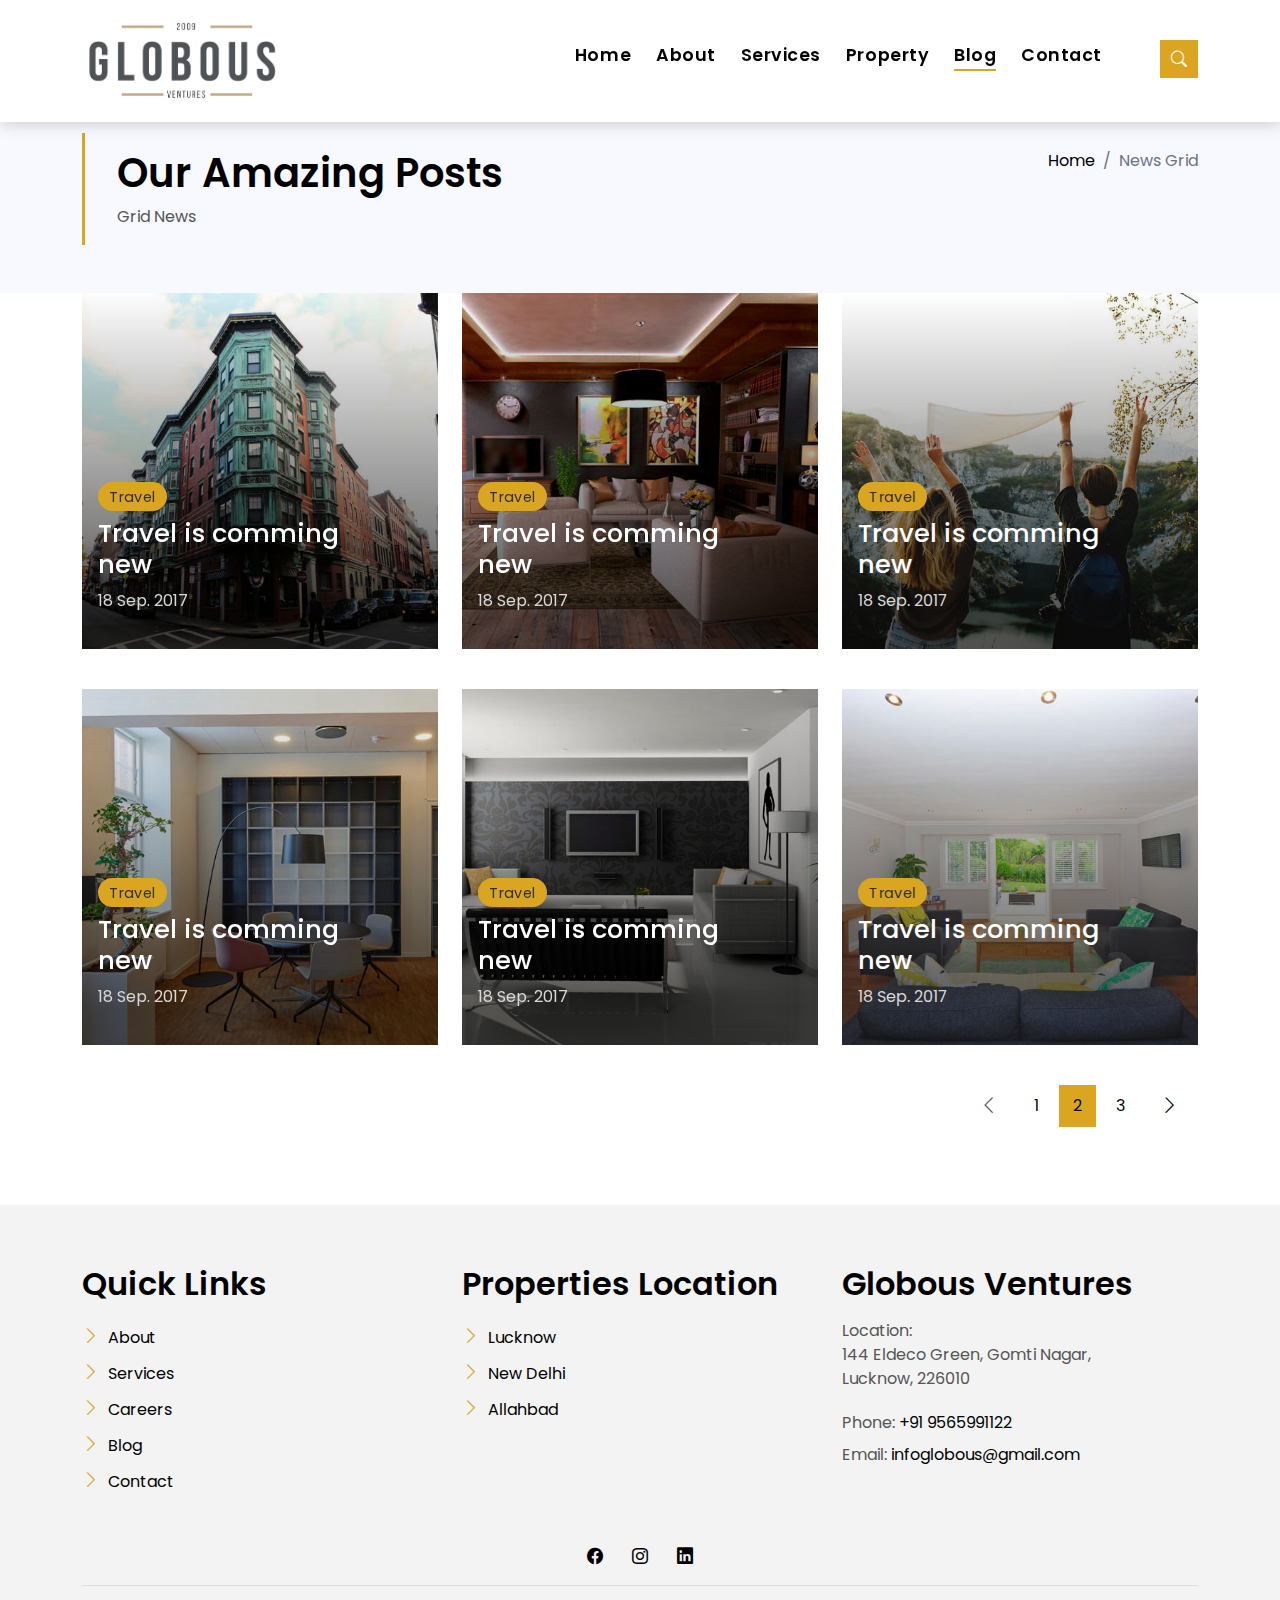
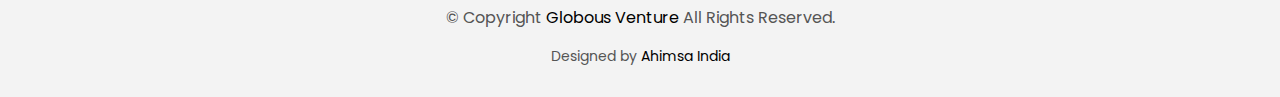
<file: blog-grid.html>
<!DOCTYPE html>
<html lang="en">

<head>
  <meta charset="utf-8">
  <meta content="width=device-width, initial-scale=1.0" name="viewport">

  <title>Globus Venture | Best Properties around India</title>
  <meta content="Buy, Rent and Sell Properties with us!" name="description">
  <meta content="RealEstate lucknow,buy peoperty in lucknow, Sell house in lucknow,Real estate brokers, Home selling tips" name="keywords">

  <!-- Favicons -->
  <link href="assets/img/favicon.png" rel="icon">
  <link href="assets/img/apple-touch-icon.png" rel="apple-touch-icon">

  <!-- Google Fonts -->
  <link href="https://fonts.googleapis.com/css?family=Poppins:300,400,500,600,700" rel="stylesheet">

  <!-- Vendor CSS Files -->
  <link href="assets/vendor/animate.css/animate.min.css" rel="stylesheet">
  <link href="assets/vendor/bootstrap/css/bootstrap.min.css" rel="stylesheet">
  <link href="assets/vendor/bootstrap-icons/bootstrap-icons.css" rel="stylesheet">
  <link href="assets/vendor/swiper/swiper-bundle.min.css" rel="stylesheet">

  <!-- Template Main CSS File -->
  <link href="assets/css/style.css" rel="stylesheet">
  <link href="assets/css/about.css" rel="stylesheet">

</head>

<body>

  <!-- ======= Property Search Section ======= -->
  <div class="click-closed"></div>
  <!--/ Form Search Star /-->
  <div class="box-collapse">
    <div class="title-box-d">
      <h3 class="title-d">Search Property</h3>
    </div>
    <span class="close-box-collapse right-boxed bi bi-x"></span>
    <div class="box-collapse-wrap form">
      <form class="form-a">
        <div class="row">
          <div class="col-md-12 mb-2">
            <div class="form-group">
              <label class="pb-2" for="Type">Keyword</label>
              <input type="text" class="form-control form-control-lg form-control-a" placeholder="Keyword">
            </div>
          </div>
          <div class="col-md-6 mb-2">
            <div class="form-group mt-3">
              <label class="pb-2" for="Type">Type</label>
              <select class="form-control form-select form-control-a" id="Type">
                <option>All Type</option>
                <option>For Rent</option>
                <option>For Sale</option>
                <option>Open House</option>
              </select>
            </div>
          </div>
          <div class="col-md-6 mb-2">
            <div class="form-group mt-3">
              <label class="pb-2" for="city">City</label>
              <select class="form-control form-select form-control-a" id="city">
                <option>All City</option>
                <option>Lucknow</option>
                <option>Delhi</option>
                <option>Pune</option>
                <option>Noida</option>
              </select>
            </div>
          </div>
          <div class="col-md-6 mb-2">
            <div class="form-group mt-3">
              <label class="pb-2" for="bedrooms">Bedrooms</label>
              <select class="form-control form-select form-control-a" id="bedrooms">
                <option>Any</option>
                <option>01</option>
                <option>02</option>
                <option>03</option>
              </select>
            </div>
          </div>
          <div class="col-md-6 mb-2">
            <div class="form-group mt-3">
              <label class="pb-2" for="garages">Garages</label>
              <select class="form-control form-select form-control-a" id="garages">
                <option>Any</option>
                <option>01</option>
                <option>02</option>
                <option>03</option>
                <option>04</option>
              </select>
            </div>
          </div>
          <div class="col-md-6 mb-2">
            <div class="form-group mt-3">
              <label class="pb-2" for="bathrooms">Bathrooms</label>
              <select class="form-control form-select form-control-a" id="bathrooms">
                <option>Any</option>
                <option>01</option>
                <option>02</option>
                <option>03</option>
              </select>
            </div>
          </div>
          <div class="col-md-6 mb-2">
            <div class="form-group mt-3">
              <label class="pb-2" for="price">Min Price</label>
              <select class="form-control form-select form-control-a" id="price">
                <option>Unlimited</option>
                <option>₹50,00,000</option>
                <option>₹1,00,00,000</option>
                <option>₹1,50,00,000</option>
                <option>₹2,00,00,000</option>
              </select>
            </div>
          </div>
          <div class="col-md-12">
            <button type="submit" class="btn btn-b">Search Property</button>
          </div>
        </div>
      </form>
    </div>
  </div><!-- End Property Search Section -->>

  <!-- ======= Header/Navbar ======= -->
<nav class="navbar navbar-default navbar-trans navbar-expand-lg fixed-top">
  <div class="container">
    <button class="navbar-toggler collapsed" type="button" data-bs-toggle="collapse" data-bs-target="#navbarDefault" aria-controls="navbarDefault" aria-expanded="false" aria-label="Toggle navigation">
      <span></span>
      <span></span>
      <span></span>
    </button>
    <a class="navbar-brand text-brand" href="index.html"><img src="assets/img/logo.jpeg" height="auto" width="200px"></a>

    <div class="navbar-collapse collapse justify-content-end" id="navbarDefault">
      <ul class="navbar-nav">

        <li class="nav-item">
          <a class="nav-link " href="index.html">Home</a>
        </li>

        <li class="nav-item">
          <a class="nav-link " href="about.html">About</a>
        </li>

        <li class="nav-item">
          <a class="nav-link" href="services.html">Services</a>
        </li>

        <li class="nav-item">
          <a class="nav-link " href="property-grid.html">Property</a>
        </li>

        <li class="nav-item">
          <a class="nav-link active" href="blog-grid.html">Blog</a>
        </li>

        <li class="nav-item dropdown" style="display:none">
          <a class="nav-link dropdown-toggle" href="#" id="navbarDropdown" role="button" data-bs-toggle="dropdown" aria-haspopup="true" aria-expanded="false">Pages</a>
          <div class="dropdown-menu">
            <a class="dropdown-item " href="property-single.html">Property Single</a>
            <a class="dropdown-item " href="blog-single.html">Blog Single</a>
            <a class="dropdown-item " href="agents-grid.html">Agents Grid</a>
            <a class="dropdown-item " href="agent-single.html">Agent Single</a>
          </div>
        </li>
        <li class="nav-item">
          <a class="nav-link " href="contact.html">Contact</a>
        </li>
      </ul>
    </div>

    <button type="button" class="btn btn-b-n navbar-toggle-box navbar-toggle-box-collapse" data-bs-toggle="collapse" data-bs-target="#navbarTogglerDemo01">
      <i class="bi bi-search"></i>
    </button>

  </div>
</nav><!-- End Header/Navbar -->

  <main id="main">

    <!-- ======= Intro Single ======= -->
    <section class="intro-single">
      <div class="container">
        <div class="row">
          <div class="col-md-12 col-lg-8">
            <div class="title-single-box">
              <h1 class="title-single">Our Amazing Posts</h1>
              <span class="color-text-a">Grid News</span>
            </div>
          </div>
          <div class="col-md-12 col-lg-4">
            <nav aria-label="breadcrumb" class="breadcrumb-box d-flex justify-content-lg-end">
              <ol class="breadcrumb">
                <li class="breadcrumb-item">
                  <a href="index.html">Home</a>
                </li>
                <li class="breadcrumb-item active" aria-current="page">
                  News Grid
                </li>
              </ol>
            </nav>
          </div>
        </div>
      </div>
    </section><!-- End Intro Single-->

    <!-- =======  Blog Grid ======= -->
    <section class="news-grid grid">
      <div class="container">
        <div class="row">
          <div class="col-md-4">
            <div class="card-box-b card-shadow news-box">
              <div class="img-box-b">
                <img src="assets/img/post-1.jpg" alt="" class="img-b img-fluid">
              </div>
              <div class="card-overlay">
                <div class="card-header-b">
                  <div class="card-category-b">
                    <a href="#" class="category-b">Travel</a>
                  </div>
                  <div class="card-title-b">
                    <h2 class="title-2">
                      <a href="blog-single.html">Travel is comming
                        <br> new</a>
                    </h2>
                  </div>
                  <div class="card-date">
                    <span class="date-b">18 Sep. 2017</span>
                  </div>
                </div>
              </div>
            </div>
          </div>
          <div class="col-md-4">
            <div class="card-box-b card-shadow news-box">
              <div class="img-box-b">
                <img src="assets/img/post-2.jpg" alt="" class="img-b img-fluid">
              </div>
              <div class="card-overlay">
                <div class="card-header-b">
                  <div class="card-category-b">
                    <a href="blog-single.html" class="category-b">Travel</a>
                  </div>
                  <div class="card-title-b">
                    <h2 class="title-2">
                      <a href="blog-single.html">Travel is comming
                        <br> new</a>
                    </h2>
                  </div>
                  <div class="card-date">
                    <span class="date-b">18 Sep. 2017</span>
                  </div>
                </div>
              </div>
            </div>
          </div>
          <div class="col-md-4">
            <div class="card-box-b card-shadow news-box">
              <div class="img-box-b">
                <img src="assets/img/post-3.jpg" alt="" class="img-b img-fluid">
              </div>
              <div class="card-overlay">
                <div class="card-header-b">
                  <div class="card-category-b">
                    <a href="#" class="category-b">Travel</a>
                  </div>
                  <div class="card-title-b">
                    <h2 class="title-2">
                      <a href="blog-single.html">Travel is comming
                        <br> new</a>
                    </h2>
                  </div>
                  <div class="card-date">
                    <span class="date-b">18 Sep. 2017</span>
                  </div>
                </div>
              </div>
            </div>
          </div>
          <div class="col-md-4">
            <div class="card-box-b card-shadow news-box">
              <div class="img-box-b">
                <img src="assets/img/post-4.jpg" alt="" class="img-b img-fluid">
              </div>
              <div class="card-overlay">
                <div class="card-header-b">
                  <div class="card-category-b">
                    <a href="#" class="category-b">Travel</a>
                  </div>
                  <div class="card-title-b">
                    <h2 class="title-2">
                      <a href="blog-single.html">Travel is comming
                        <br> new</a>
                    </h2>
                  </div>
                  <div class="card-date">
                    <span class="date-b">18 Sep. 2017</span>
                  </div>
                </div>
              </div>
            </div>
          </div>
          <div class="col-md-4">
            <div class="card-box-b card-shadow news-box">
              <div class="img-box-b">
                <img src="assets/img/post-5.jpg" alt="" class="img-b img-fluid">
              </div>
              <div class="card-overlay">
                <div class="card-header-b">
                  <div class="card-category-b">
                    <a href="#" class="category-b">Travel</a>
                  </div>
                  <div class="card-title-b">
                    <h2 class="title-2">
                      <a href="blog-single.html">Travel is comming
                        <br> new</a>
                    </h2>
                  </div>
                  <div class="card-date">
                    <span class="date-b">18 Sep. 2017</span>
                  </div>
                </div>
              </div>
            </div>
          </div>
          <div class="col-md-4">
            <div class="card-box-b card-shadow news-box">
              <div class="img-box-b">
                <img src="assets/img/post-6.jpg" alt="" class="img-b img-fluid">
              </div>
              <div class="card-overlay">
                <div class="card-header-b">
                  <div class="card-category-b">
                    <a href="#" class="category-b">Travel</a>
                  </div>
                  <div class="card-title-b">
                    <h2 class="title-2">
                      <a href="blog-single.html">Travel is comming
                        <br> new</a>
                    </h2>
                  </div>
                  <div class="card-date">
                    <span class="date-b">18 Sep. 2017</span>
                  </div>
                </div>
              </div>
            </div>
          </div>
        </div>
        <div class="row">
          <div class="col-sm-12">
            <nav class="pagination-a">
              <ul class="pagination justify-content-end">
                <li class="page-item disabled">
                  <a class="page-link" href="#" tabindex="-1">
                    <span class="bi bi-chevron-left"></span>
                  </a>
                </li>
                <li class="page-item">
                  <a class="page-link" href="#">1</a>
                </li>
                <li class="page-item active">
                  <a class="page-link" href="#">2</a>
                </li>
                <li class="page-item">
                  <a class="page-link" href="#">3</a>
                </li>
                <li class="page-item next">
                  <a class="page-link" href="#">
                    <span class="bi bi-chevron-right"></span>
                  </a>
                </li>
              </ul>
            </nav>
          </div>
        </div>
      </div>
    </section><!-- End Blog Grid-->

  </main><!-- End #main -->

  <!-- ======= Footer ======= -->
  <section class="section-footer">
    <div class="container">
      <div class="row">
        
        <div class="col-sm-12 col-md-4 section-md-t3">
          <div class="widget-a">
            <div class="w-header-a">
              <h3 class="w-title-a text-brand">Quick Links</h3>
            </div>
            <div class="w-body-a">
              <div class="w-body-a">
                <ul class="list-unstyled">
                  <li class="item-list-a">
                    <i class="bi bi-chevron-right"></i> <a href="#">About</a>
                  </li>
                  <li class="item-list-a">
                    <i class="bi bi-chevron-right"></i> <a href="#">Services</a>
                  </li>
                  <li class="item-list-a">
                    <i class="bi bi-chevron-right"></i> <a href="#">Careers</a>
                  </li>
                  <li class="item-list-a">
                    <i class="bi bi-chevron-right"></i> <a href="#">Blog</a>
                  </li>
                  <li class="item-list-a">
                    <i class="bi bi-chevron-right"></i> <a href="#">Contact</a>
                  </li>
                </ul>
              </div>
            </div>
          </div>
        </div>
        <div class="col-sm-12 col-md-4 section-md-t3">
          <div class="widget-a">
            <div class="w-header-a">
              <h3 class="w-title-a text-brand">Properties Location</h3>
            </div>
            <div class="w-body-a">
              <ul class="list-unstyled">
                <li class="item-list-a">
                  <i class="bi bi-chevron-right"></i> <a href="#">Lucknow</a>
                </li>
                <li class="item-list-a">
                  <i class="bi bi-chevron-right"></i> <a href="#">New Delhi</a>
                </li>
                <li class="item-list-a">
                  <i class="bi bi-chevron-right"></i> <a href="#">Allahbad</a>
                </li>
              </ul>
            </div>
          </div>
        </div>
        <div class="col-sm-12 col-md-4 section-md-t3">
          <div class="widget-a">
            <div class="w-header-a">
              <h3 class="w-title-a text-brand">Globous Ventures</h3>
            </div>
            <div class="w-body-a">
              <span class="color-text-a">Location:</span>
              <p class="w-text-a color-text-a">
                144 Eldeco Green, Gomti Nagar, <br>Lucknow, 226010
              </p>
            </div>
            <div class="w-footer-a">
              <ul class="list-unstyled">
                <li class="color-a">
                  <span class="color-text-a">Phone:</span> +91 9565991122
                </li>
                <li class="color-a">
                  <span class="color-text-a">Email:</span> infoglobous@gmail.com
                </li>
              </ul>
            </div>
          </div>
        </div>
      </div>
    </div>
  </section>
  <footer>
    <div class="container">
      <div class="row">
        <div class="col-md-12">
          <div class="socials-a">
            <ul class="list-inline">
              <li class="list-inline-item">
                <a href="http://www.facebook.com/globous.realty/">
                  <i class="bi bi-facebook" aria-hidden="true"></i>
                </a>
              </li>
              <li class="list-inline-item">
                <a href="https://www.instagram.com/globus.realty/">
                  <i class="bi bi-instagram" aria-hidden="true"></i>
                </a>
              </li>
              <li class="list-inline-item">
                <a href="https://www.linkenin.com/globous.realty/">
                  <i class="bi bi-linkedin" aria-hidden="true"></i>
                </a>
              </li>
            </ul>
          </div>
          <div class="copyright-footer">
            <p class="copyright color-text-a">
              &copy; Copyright
              <span class="color-a">Globous Venture</span> All Rights Reserved.
            </p>
          </div>
          <div class="credits">
            <!--
            All the links in the footer should remain intact.
            Created by Vishal Patra @notvishalpatra.
            
          -->
            Designed by <a href="https://www.ahimsaindia.com/">Ahimsa India</a>
          </div>
        </div>
      </div>
    </div>
  </footer><!-- End  Footer -->

  <div id="preloader"></div>
  <a href="#" class="back-to-top d-flex align-items-center justify-content-center"><i class="bi bi-arrow-up-short"></i></a>

  <!-- Vendor JS Files -->
  <script src="assets/vendor/bootstrap/js/bootstrap.bundle.min.js"></script>
  <script src="assets/vendor/php-email-form/validate.js"></script>
  <script src="assets/vendor/swiper/swiper-bundle.min.js"></script>

  <!-- Template Main JS File -->
  <script src="assets/js/main.js"></script>

</body>

</html>
</file>
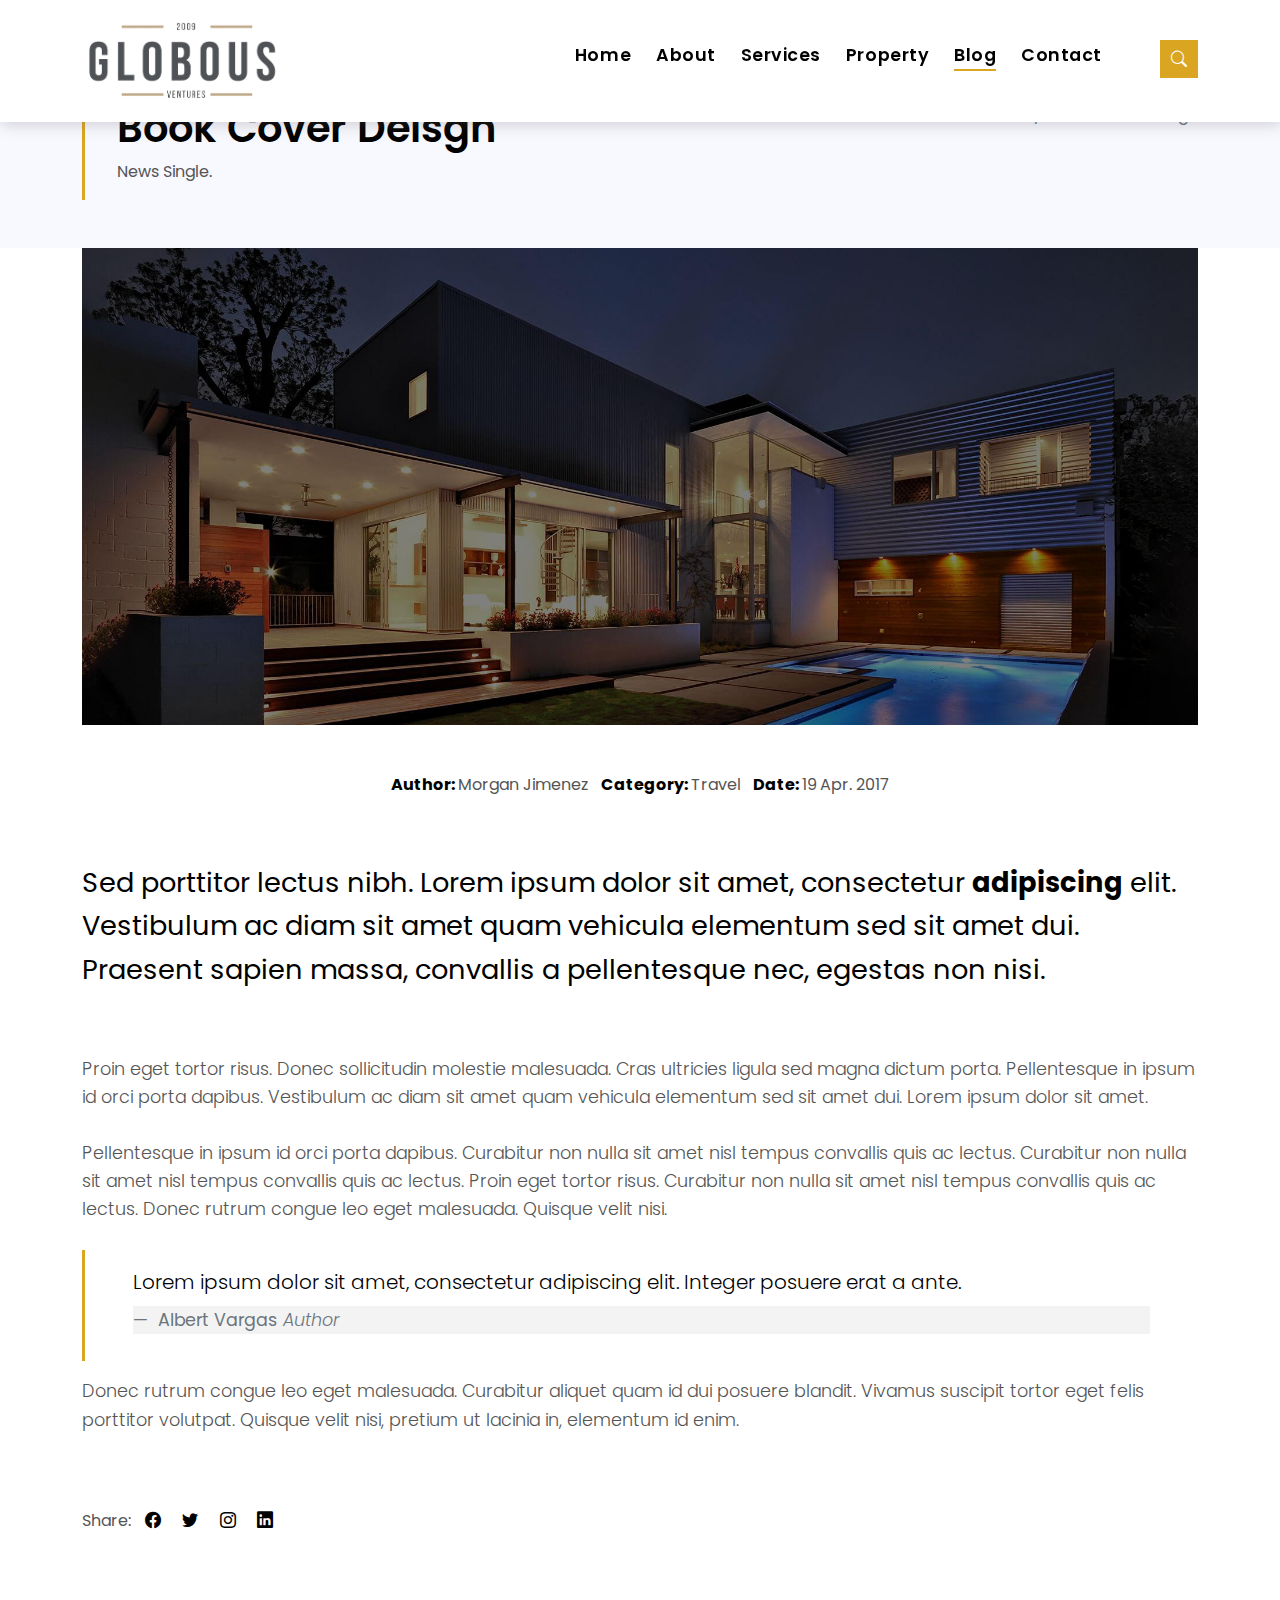
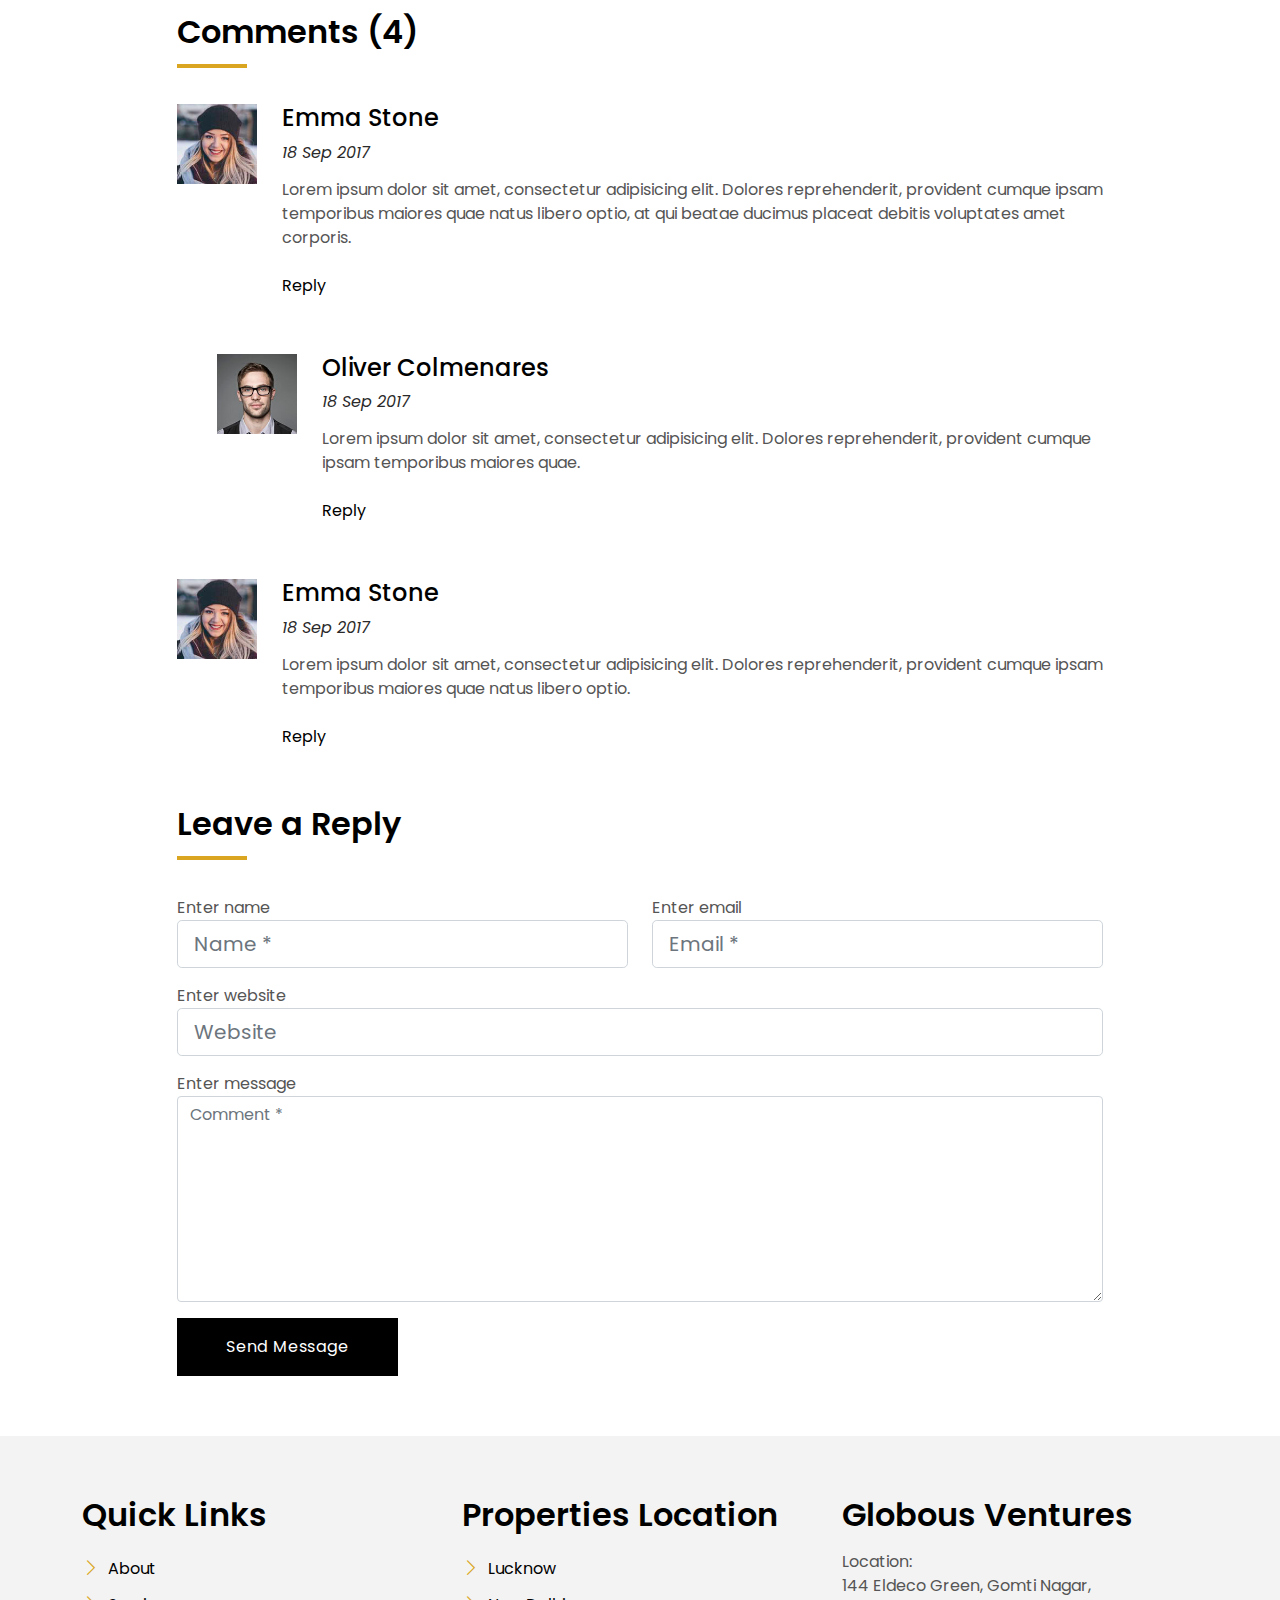
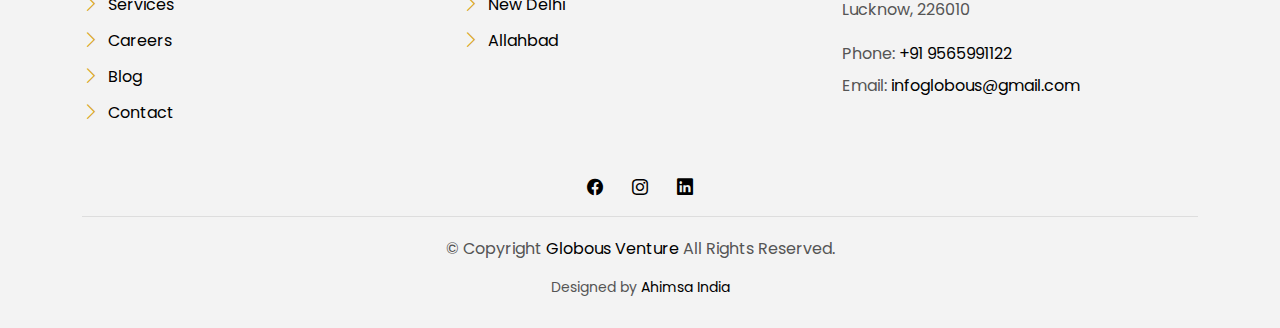
<file: blog-single.html>
<!DOCTYPE html>
<html lang="en">

<head>
  <meta charset="utf-8">
  <meta content="width=device-width, initial-scale=1.0" name="viewport">

  <title>Globus Venture | Best Properties around India</title>
  <meta content="" name="description">
  <meta content="" name="keywords">

  <!-- Favicons -->
  <link href="assets/img/favicon.png" rel="icon">
  <link href="assets/img/apple-touch-icon.png" rel="apple-touch-icon">

  <!-- Google Fonts -->
  <link href="https://fonts.googleapis.com/css?family=Poppins:300,400,500,600,700" rel="stylesheet">

  <!-- Vendor CSS Files -->
  <link href="assets/vendor/animate.css/animate.min.css" rel="stylesheet">
  <link href="assets/vendor/bootstrap/css/bootstrap.min.css" rel="stylesheet">
  <link href="assets/vendor/bootstrap-icons/bootstrap-icons.css" rel="stylesheet">
  <link href="assets/vendor/swiper/swiper-bundle.min.css" rel="stylesheet">

  <!-- Template Main CSS File -->
  <link href="assets/css/style.css" rel="stylesheet">

</head>

<body>

  <!-- ======= Property Search Section ======= -->
  <div class="click-closed"></div>
  <!--/ Form Search Star /-->
  <div class="box-collapse">
    <div class="title-box-d">
      <h3 class="title-d">Search Property</h3>
    </div>
    <span class="close-box-collapse right-boxed bi bi-x"></span>
    <div class="box-collapse-wrap form">
      <form class="form-a">
        <div class="row">
          <div class="col-md-12 mb-2">
            <div class="form-group">
              <label class="pb-2" for="Type">Keyword</label>
              <input type="text" class="form-control form-control-lg form-control-a" placeholder="Keyword">
            </div>
          </div>
          <div class="col-md-6 mb-2">
            <div class="form-group mt-3">
              <label class="pb-2" for="Type">Type</label>
              <select class="form-control form-select form-control-a" id="Type">
                <option>All Type</option>
                <option>For Rent</option>
                <option>For Sale</option>
                <option>Open House</option>
              </select>
            </div>
          </div>
          <div class="col-md-6 mb-2">
            <div class="form-group mt-3">
              <label class="pb-2" for="city">City</label>
              <select class="form-control form-select form-control-a" id="city">
                <option>All City</option>
                <option>Lucknow</option>
                <option>Delhi</option>
                <option>Pune</option>
                <option>Noida</option>
              </select>
            </div>
          </div>
          <div class="col-md-6 mb-2">
            <div class="form-group mt-3">
              <label class="pb-2" for="bedrooms">Bedrooms</label>
              <select class="form-control form-select form-control-a" id="bedrooms">
                <option>Any</option>
                <option>01</option>
                <option>02</option>
                <option>03</option>
              </select>
            </div>
          </div>
          <div class="col-md-6 mb-2">
            <div class="form-group mt-3">
              <label class="pb-2" for="garages">Garages</label>
              <select class="form-control form-select form-control-a" id="garages">
                <option>Any</option>
                <option>01</option>
                <option>02</option>
                <option>03</option>
                <option>04</option>
              </select>
            </div>
          </div>
          <div class="col-md-6 mb-2">
            <div class="form-group mt-3">
              <label class="pb-2" for="bathrooms">Bathrooms</label>
              <select class="form-control form-select form-control-a" id="bathrooms">
                <option>Any</option>
                <option>01</option>
                <option>02</option>
                <option>03</option>
              </select>
            </div>
          </div>
          <div class="col-md-6 mb-2">
            <div class="form-group mt-3">
              <label class="pb-2" for="price">Min Price</label>
              <select class="form-control form-select form-control-a" id="price">
                <option>Unlimited</option>
                <option>₹50,00,000</option>
                <option>₹1,00,00,000</option>
                <option>₹1,50,00,000</option>
                <option>₹2,00,00,000</option>
              </select>
            </div>
          </div>
          <div class="col-md-12">
            <button type="submit" class="btn btn-b">Search Property</button>
          </div>
        </div>
      </form>
    </div>
  </div><!-- End Property Search Section -->>

    <!-- ======= Header/Navbar ======= -->
<nav class="navbar navbar-default navbar-trans navbar-expand-lg fixed-top">
  <div class="container">
    <button class="navbar-toggler collapsed" type="button" data-bs-toggle="collapse" data-bs-target="#navbarDefault" aria-controls="navbarDefault" aria-expanded="false" aria-label="Toggle navigation">
      <span></span>
      <span></span>
      <span></span>
    </button>
    <a class="navbar-brand text-brand" href="index.html"><img src="assets/img/logo.jpeg" height="auto" width="200px"></a>

    <div class="navbar-collapse collapse justify-content-end" id="navbarDefault">
      <ul class="navbar-nav">

        <li class="nav-item">
          <a class="nav-link " href="index.html">Home</a>
        </li>

        <li class="nav-item">
          <a class="nav-link " href="about.html">About</a>
        </li>

        <li class="nav-item">
          <a class="nav-link" href="services.html">Services</a>
        </li>

        <li class="nav-item">
          <a class="nav-link " href="property-grid.html">Property</a>
        </li>

        <li class="nav-item">
          <a class="nav-link active" href="blog-grid.html">Blog</a>
        </li>

        <li class="nav-item dropdown" style="display:none">
          <a class="nav-link dropdown-toggle" href="#" id="navbarDropdown" role="button" data-bs-toggle="dropdown" aria-haspopup="true" aria-expanded="false">Pages</a>
          <div class="dropdown-menu">
            <a class="dropdown-item " href="property-single.html">Property Single</a>
            <a class="dropdown-item " href="blog-single.html">Blog Single</a>
            <a class="dropdown-item " href="agents-grid.html">Agents Grid</a>
            <a class="dropdown-item " href="agent-single.html">Agent Single</a>
          </div>
        </li>
        <li class="nav-item">
          <a class="nav-link " href="contact.html">Contact</a>
        </li>
      </ul>
    </div>

    <button type="button" class="btn btn-b-n navbar-toggle-box navbar-toggle-box-collapse" data-bs-toggle="collapse" data-bs-target="#navbarTogglerDemo01">
      <i class="bi bi-search"></i>
    </button>

  </div>
</nav><!-- End Header/Navbar -->

  <main id="main">

    <!-- ======= Intro Single ======= -->
    <section class="intro-single">
      <div class="container">
        <div class="row">
          <div class="col-md-12 col-lg-8">
            <div class="title-single-box">
              <h1 class="title-single">Book Cover Deisgn</h1>
              <span class="color-text-a">News Single.</span>
            </div>
          </div>
          <div class="col-md-12 col-lg-4">
            <nav aria-label="breadcrumb" class="breadcrumb-box d-flex justify-content-lg-end">
              <ol class="breadcrumb">
                <li class="breadcrumb-item">
                  <a href="#">Home</a>
                </li>
                <li class="breadcrumb-item active" aria-current="page">
                  Book Cover Deisgn
                </li>
              </ol>
            </nav>
          </div>
        </div>
      </div>
    </section><!-- End Intro Single-->

    <!-- ======= Blog Single ======= -->
    <section class="news-single nav-arrow-b">
      <div class="container">
        <div class="row">
          <div class="col-sm-12">
            <div class="news-img-box">
              <img src="assets/img/slide-3.jpg" alt="" class="img-fluid">
            </div>
          </div>
          <!--<div class="col-md-10 offset-md-1 col-lg-8 offset-lg-2">-->
            <div class="container fluid">
            <div class="post-information">
              <ul class="list-inline text-center color-a">
                <li class="list-inline-item mr-2">
                  <strong>Author: </strong>
                  <span class="color-text-a">Morgan Jimenez</span>
                </li>
                <li class="list-inline-item mr-2">
                  <strong>Category: </strong>
                  <span class="color-text-a">Travel</span>
                </li>
                <li class="list-inline-item">
                  <strong>Date: </strong>
                  <span class="color-text-a">19 Apr. 2017</span>
                </li>
              </ul>
            </div>
            <div class="post-content color-text-a">
              <p class="post-intro">
                Sed porttitor lectus nibh. Lorem ipsum dolor sit amet, consectetur
                <strong>adipiscing</strong> elit. Vestibulum ac diam sit amet quam vehicula elementum sed sit amet dui.
                Praesent sapien massa, convallis a pellentesque nec, egestas non nisi.
              </p>
              <p>
                Proin eget tortor risus. Donec sollicitudin molestie malesuada. Cras ultricies ligula sed magna dictum
                porta. Pellentesque
                in ipsum id orci porta dapibus. Vestibulum ac diam sit amet quam vehicula elementum sed sit amet
                dui. Lorem ipsum dolor sit amet.
              </p>
              <p>
                Pellentesque in ipsum id orci porta dapibus. Curabitur non nulla sit amet nisl tempus convallis quis ac
                lectus. Curabitur
                non nulla sit amet nisl tempus convallis quis ac lectus. Proin eget tortor risus. Curabitur non
                nulla sit amet nisl tempus convallis quis ac lectus. Donec rutrum congue leo eget malesuada.
                Quisque velit nisi.
              </p>
              <blockquote class="blockquote">
                <p class="mb-4">Lorem ipsum dolor sit amet, consectetur adipiscing elit. Integer posuere erat a ante.</p>
                <footer class="blockquote-footer">
                  <strong>Albert Vargas</strong>
                  <cite title="Source Title">Author</cite>
                </footer>
              </blockquote>
              <p>
                Donec rutrum congue leo eget malesuada. Curabitur aliquet quam id dui posuere blandit. Vivamus suscipit
                tortor eget felis
                porttitor volutpat. Quisque velit nisi, pretium ut lacinia in, elementum id enim.
              </p>
            </div>
            <div class="post-footer">
              <div class="post-share">
                <span>Share: </span>
                <ul class="list-inline socials">
                  <li class="list-inline-item">
                    <a href="#">
                      <i class="bi bi-facebook" aria-hidden="true"></i>
                    </a>
                  </li>
                  <li class="list-inline-item">
                    <a href="#">
                      <i class="bi bi-twitter" aria-hidden="true"></i>
                    </a>
                  </li>
                  <li class="list-inline-item">
                    <a href="#">
                      <i class="bi bi-instagram" aria-hidden="true"></i>
                    </a>
                  </li>
                  <li class="list-inline-item">
                    <a href="#">
                      <i class="bi bi-linkedin" aria-hidden="true"></i>
                    </a>
                  </li>
                </ul>
              </div>
            </div>
          </div>
          <div class="col-md-10 offset-md-1 col-lg-10 offset-lg-1">
            <div class="title-box-d">
              <h3 class="title-d">Comments (4)</h3>
            </div>
            <div class="box-comments">
              <ul class="list-comments">
                <li>
                  <div class="comment-avatar">
                    <img src="assets/img/author-2.jpg" alt="">
                  </div>
                  <div class="comment-details">
                    <h4 class="comment-author">Emma Stone</h4>
                    <span>18 Sep 2017</span>
                    <p class="comment-description">
                      Lorem ipsum dolor sit amet, consectetur adipisicing elit. Dolores reprehenderit, provident cumque
                      ipsam temporibus maiores
                      quae natus libero optio, at qui beatae ducimus placeat debitis voluptates amet corporis.
                    </p>
                    <a href="3">Reply</a>
                  </div>
                </li>
                <li class="comment-children">
                  <div class="comment-avatar">
                    <img src="assets/img/author-1.jpg" alt="">
                  </div>
                  <div class="comment-details">
                    <h4 class="comment-author">Oliver Colmenares</h4>
                    <span>18 Sep 2017</span>
                    <p class="comment-description">
                      Lorem ipsum dolor sit amet, consectetur adipisicing elit. Dolores reprehenderit, provident cumque
                      ipsam temporibus maiores
                      quae.
                    </p>
                    <a href="3">Reply</a>
                  </div>
                </li>
                <li>
                  <div class="comment-avatar">
                    <img src="assets/img/author-2.jpg" alt="">
                  </div>
                  <div class="comment-details">
                    <h4 class="comment-author">Emma Stone</h4>
                    <span>18 Sep 2017</span>
                    <p class="comment-description">
                      Lorem ipsum dolor sit amet, consectetur adipisicing elit. Dolores reprehenderit, provident cumque
                      ipsam temporibus maiores
                      quae natus libero optio.
                    </p>
                    <a href="3">Reply</a>
                  </div>
                </li>
              </ul>
            </div>
            <div class="form-comments">
              <div class="title-box-d">
                <h3 class="title-d"> Leave a Reply</h3>
              </div>
              <form class="form-a">
                <div class="row">
                  <div class="col-md-6 mb-3">
                    <div class="form-group">
                      <label for="inputName">Enter name</label>
                      <input type="text" class="form-control form-control-lg form-control-a" id="inputName" placeholder="Name *" required>
                    </div>
                  </div>
                  <div class="col-md-6 mb-3">
                    <div class="form-group">
                      <label for="inputEmail1">Enter email</label>
                      <input type="email" class="form-control form-control-lg form-control-a" id="inputEmail1" placeholder="Email *" required>
                    </div>
                  </div>
                  <div class="col-md-12 mb-3">
                    <div class="form-group">
                      <label for="inputUrl">Enter website</label>
                      <input type="url" class="form-control form-control-lg form-control-a" id="inputUrl" placeholder="Website">
                    </div>
                  </div>
                  <div class="col-md-12 mb-3">
                    <div class="form-group">
                      <label for="textMessage">Enter message</label>
                      <textarea id="textMessage" class="form-control" placeholder="Comment *" name="message" cols="45" rows="8" required></textarea>
                    </div>
                  </div>
                  <div class="col-md-12">
                    <button type="submit" class="btn btn-a">Send Message</button>
                  </div>
                </div>
              </form>
            </div>
          </div>
        </div>
      </div>
    </section><!-- End Blog Single-->

  </main><!-- End #main -->

  <!-- ======= Footer ======= -->
  <section class="section-footer">
    <div class="container">
      <div class="row">
        
        <div class="col-sm-12 col-md-4 section-md-t3">
          <div class="widget-a">
            <div class="w-header-a">
              <h3 class="w-title-a text-brand">Quick Links</h3>
            </div>
            <div class="w-body-a">
              <div class="w-body-a">
                <ul class="list-unstyled">
                  <li class="item-list-a">
                    <i class="bi bi-chevron-right"></i> <a href="#">About</a>
                  </li>
                  <li class="item-list-a">
                    <i class="bi bi-chevron-right"></i> <a href="#">Services</a>
                  </li>
                  <li class="item-list-a">
                    <i class="bi bi-chevron-right"></i> <a href="#">Careers</a>
                  </li>
                  <li class="item-list-a">
                    <i class="bi bi-chevron-right"></i> <a href="#">Blog</a>
                  </li>
                  <li class="item-list-a">
                    <i class="bi bi-chevron-right"></i> <a href="#">Contact</a>
                  </li>
                </ul>
              </div>
            </div>
          </div>
        </div>
        <div class="col-sm-12 col-md-4 section-md-t3">
          <div class="widget-a">
            <div class="w-header-a">
              <h3 class="w-title-a text-brand">Properties Location</h3>
            </div>
            <div class="w-body-a">
              <ul class="list-unstyled">
                <li class="item-list-a">
                  <i class="bi bi-chevron-right"></i> <a href="#">Lucknow</a>
                </li>
                <li class="item-list-a">
                  <i class="bi bi-chevron-right"></i> <a href="#">New Delhi</a>
                </li>
                <li class="item-list-a">
                  <i class="bi bi-chevron-right"></i> <a href="#">Allahbad</a>
                </li>
              </ul>
            </div>
          </div>
        </div>
        <div class="col-sm-12 col-md-4 section-md-t3">
          <div class="widget-a">
            <div class="w-header-a">
              <h3 class="w-title-a text-brand">Globous Ventures</h3>
            </div>
            <div class="w-body-a">
              <span class="color-text-a">Location:</span>
              <p class="w-text-a color-text-a">
                144 Eldeco Green, Gomti Nagar, <br>Lucknow, 226010
              </p>
            </div>
            <div class="w-footer-a">
              <ul class="list-unstyled">
                <li class="color-a">
                  <span class="color-text-a">Phone:</span> +91 9565991122
                </li>
                <li class="color-a">
                  <span class="color-text-a">Email:</span> infoglobous@gmail.com
                </li>
              </ul>
            </div>
          </div>
        </div>
      </div>
    </div>
  </section>
  <footer>
    <div class="container">
      <div class="row">
        <div class="col-md-12">
          <div class="socials-a">
            <ul class="list-inline">
              <li class="list-inline-item">
                <a href="http://www.facebook.com/globous.realty/">
                  <i class="bi bi-facebook" aria-hidden="true"></i>
                </a>
              </li>
              <li class="list-inline-item">
                <a href="https://www.instagram.com/globus.realty/">
                  <i class="bi bi-instagram" aria-hidden="true"></i>
                </a>
              </li>
              <li class="list-inline-item">
                <a href="https://www.linkenin.com/globous.realty/">
                  <i class="bi bi-linkedin" aria-hidden="true"></i>
                </a>
              </li>
            </ul>
          </div>
          <div class="copyright-footer">
            <p class="copyright color-text-a">
              &copy; Copyright
              <span class="color-a">Globous Venture</span> All Rights Reserved.
            </p>
          </div>
          <div class="credits">
            <!--
            All the links in the footer should remain intact.
            Created by Vishal Patra @notvishalpatra.
            
          -->
            Designed by <a href="https://www.ahimsaindia.com/">Ahimsa India</a>
          </div>
        </div>
      </div>
    </div>
  </footer><!-- End  Footer -->

  <div id="preloader"></div>
  <a href="#" class="back-to-top d-flex align-items-center justify-content-center"><i class="bi bi-arrow-up-short"></i></a>

  <!-- Vendor JS Files -->
  <script src="assets/vendor/bootstrap/js/bootstrap.bundle.min.js"></script>
  <script src="assets/vendor/php-email-form/validate.js"></script>
  <script src="assets/vendor/swiper/swiper-bundle.min.js"></script>

  <!-- Template Main JS File -->
  <script src="assets/js/main.js"></script>

</body>

</html>
</file>
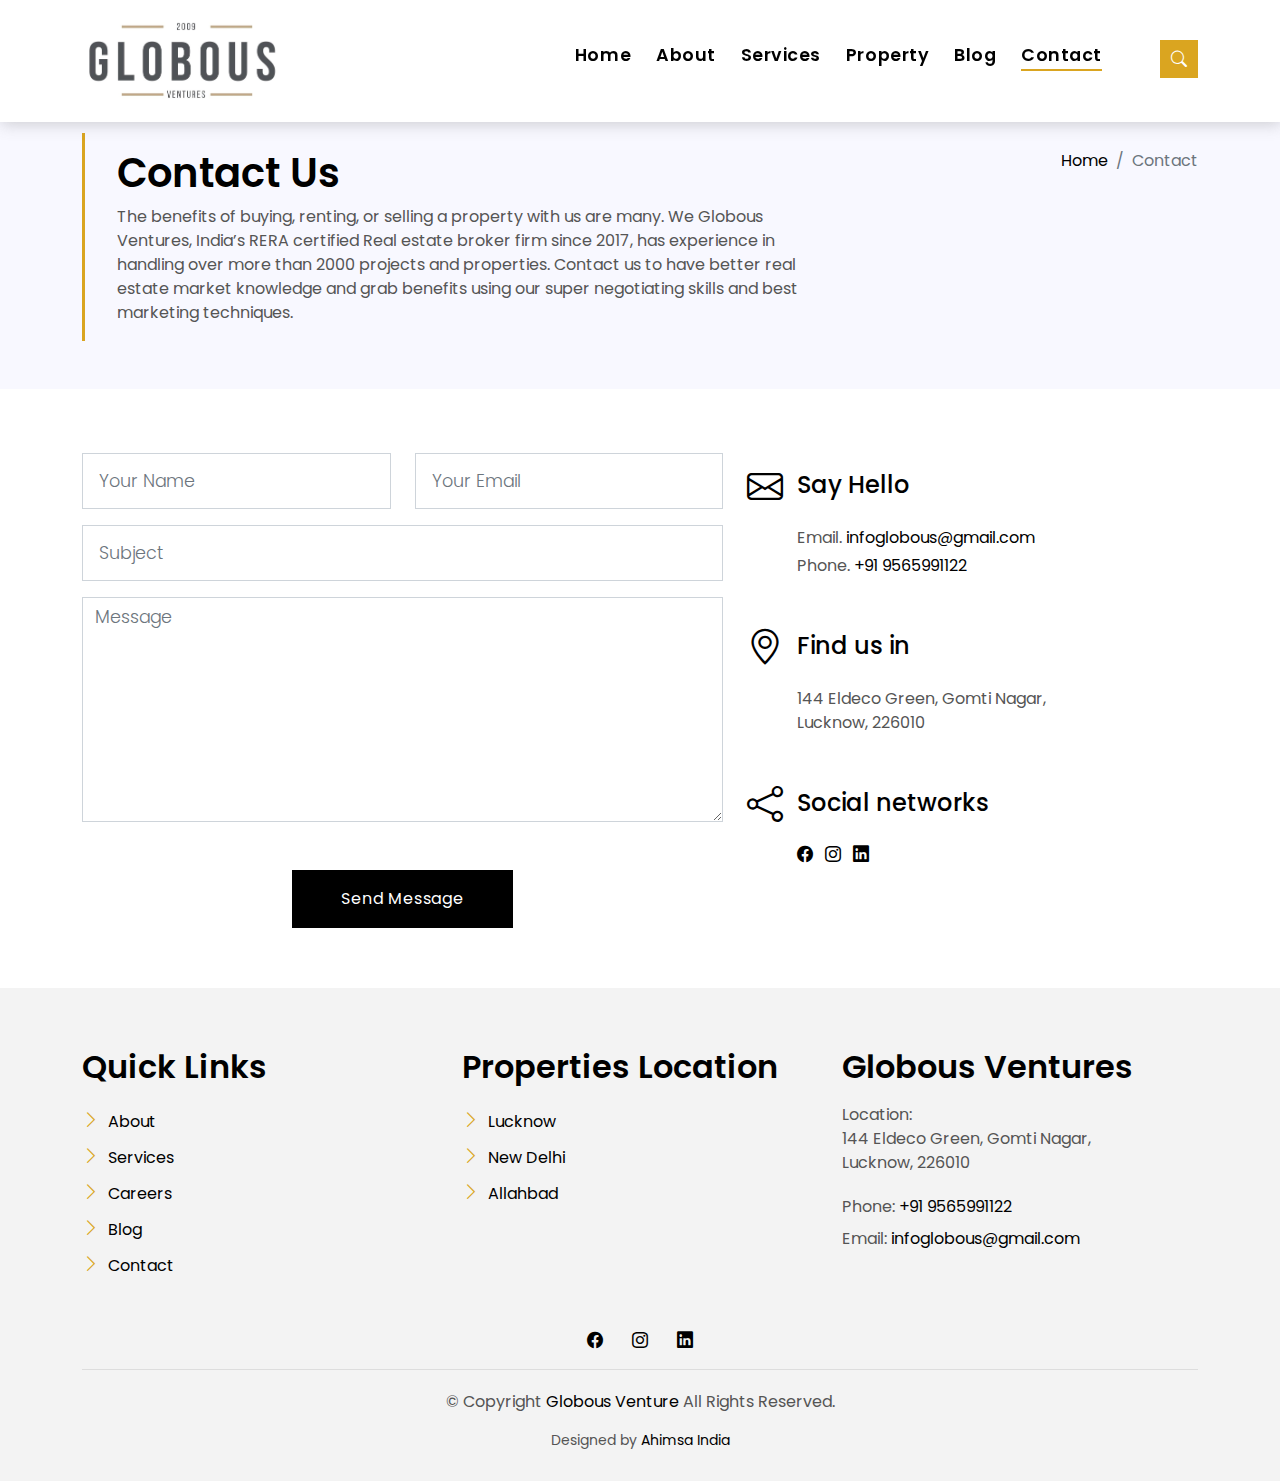
<file: contact.html>
<!DOCTYPE html>
<html lang="en">

<head>
  <meta charset="utf-8">
  <meta content="width=device-width, initial-scale=1.0" name="viewport">

  <title>EstateAgency Bootstrap Template - Index</title>
  <meta content="" name="description">
  <meta content="" name="keywords">

  <!-- Favicons -->
  <link href="assets/img/favicon.png" rel="icon">
  <link href="assets/img/apple-touch-icon.png" rel="apple-touch-icon">

  <!-- Google Fonts -->
  <link href="https://fonts.googleapis.com/css?family=Poppins:300,400,500,600,700" rel="stylesheet">

  <!-- Vendor CSS Files -->
  <link href="assets/vendor/animate.css/animate.min.css" rel="stylesheet">
  <link href="assets/vendor/bootstrap/css/bootstrap.min.css" rel="stylesheet">
  <link href="assets/vendor/bootstrap-icons/bootstrap-icons.css" rel="stylesheet">
  <link href="assets/vendor/swiper/swiper-bundle.min.css" rel="stylesheet">

  <!-- Template Main CSS File -->
  <link href="assets/css/style.css" rel="stylesheet">
  <link href="assets/css/about.css" rel="stylesheet">

</head>

<body>

  <!-- ======= Property Search Section ======= -->
  <div class="click-closed"></div>
  <!--/ Form Search Star /-->
  <div class="box-collapse">
    <div class="title-box-d">
      <h3 class="title-d">Search Property</h3>
    </div>
    <span class="close-box-collapse right-boxed bi bi-x"></span>
    <div class="box-collapse-wrap form">
      <form class="form-a">
        <div class="row">
          <div class="col-md-12 mb-2">
            <div class="form-group">
              <label class="pb-2" for="Type">Keyword</label>
              <input type="text" class="form-control form-control-lg form-control-a" placeholder="Keyword">
            </div>
          </div>
          <div class="col-md-6 mb-2">
            <div class="form-group mt-3">
              <label class="pb-2" for="Type">Type</label>
              <select class="form-control form-select form-control-a" id="Type">
                <option>All Type</option>
                <option>For Rent</option>
                <option>For Sale</option>
                <option>Open House</option>
              </select>
            </div>
          </div>
          <div class="col-md-6 mb-2">
            <div class="form-group mt-3">
              <label class="pb-2" for="city">City</label>
              <select class="form-control form-select form-control-a" id="city">
                <option>All City</option>
                <option>Lucknow</option>
                <option>Delhi</option>
                <option>Pune</option>
                <option>Noida</option>
              </select>
            </div>
          </div>
          <div class="col-md-6 mb-2">
            <div class="form-group mt-3">
              <label class="pb-2" for="bedrooms">Bedrooms</label>
              <select class="form-control form-select form-control-a" id="bedrooms">
                <option>Any</option>
                <option>01</option>
                <option>02</option>
                <option>03</option>
              </select>
            </div>
          </div>
          <div class="col-md-6 mb-2">
            <div class="form-group mt-3">
              <label class="pb-2" for="garages">Garages</label>
              <select class="form-control form-select form-control-a" id="garages">
                <option>Any</option>
                <option>01</option>
                <option>02</option>
                <option>03</option>
                <option>04</option>
              </select>
            </div>
          </div>
          <div class="col-md-6 mb-2">
            <div class="form-group mt-3">
              <label class="pb-2" for="bathrooms">Bathrooms</label>
              <select class="form-control form-select form-control-a" id="bathrooms">
                <option>Any</option>
                <option>01</option>
                <option>02</option>
                <option>03</option>
              </select>
            </div>
          </div>
          <div class="col-md-6 mb-2">
            <div class="form-group mt-3">
              <label class="pb-2" for="price">Min Price</label>
              <select class="form-control form-select form-control-a" id="price">
                <option>Unlimited</option>
                <option>₹50,00,000</option>
                <option>₹1,00,00,000</option>
                <option>₹1,50,00,000</option>
                <option>₹2,00,00,000</option>
              </select>
            </div>
          </div>
          <div class="col-md-12">
            <button type="submit" class="btn btn-b">Search Property</button>
          </div>
        </div>
      </form>
    </div>
  </div><!-- End Property Search Section -->>

  <!-- ======= Header/Navbar ======= -->
<nav class="navbar navbar-default navbar-trans navbar-expand-lg fixed-top">
  <div class="container">
    <button class="navbar-toggler collapsed" type="button" data-bs-toggle="collapse" data-bs-target="#navbarDefault" aria-controls="navbarDefault" aria-expanded="false" aria-label="Toggle navigation">
      <span></span>
      <span></span>
      <span></span>
    </button>
    <a class="navbar-brand text-brand" href="index.html"><img src="assets/img/logo.jpeg" height="auto" width="200px"></a>

    <div class="navbar-collapse collapse justify-content-end" id="navbarDefault">
      <ul class="navbar-nav">

        <li class="nav-item">
          <a class="nav-link " href="index.html">Home</a>
        </li>

        <li class="nav-item">
          <a class="nav-link " href="about.html">About</a>
        </li>

        <li class="nav-item">
          <a class="nav-link" href="services.html">Services</a>
        </li>

        <li class="nav-item">
          <a class="nav-link " href="property-grid.html">Property</a>
        </li>

        <li class="nav-item">
          <a class="nav-link " href="blog-grid.html">Blog</a>
        </li>

        <li class="nav-item dropdown" style="display:none">
          <a class="nav-link dropdown-toggle" href="#" id="navbarDropdown" role="button" data-bs-toggle="dropdown" aria-haspopup="true" aria-expanded="false">Pages</a>
          <div class="dropdown-menu">
            <a class="dropdown-item " href="property-single.html">Property Single</a>
            <a class="dropdown-item " href="blog-single.html">Blog Single</a>
            <a class="dropdown-item " href="agents-grid.html">Agents Grid</a>
            <a class="dropdown-item " href="agent-single.html">Agent Single</a>
          </div>
        </li>
        <li class="nav-item">
          <a class="nav-link active" href="contact.html">Contact</a>
        </li>
      </ul>
    </div>

    <button type="button" class="btn btn-b-n navbar-toggle-box navbar-toggle-box-collapse" data-bs-toggle="collapse" data-bs-target="#navbarTogglerDemo01">
      <i class="bi bi-search"></i>
    </button>

  </div>
</nav><!-- End Header/Navbar -->
  
  <main id="main">

    <!-- ======= Intro Single ======= -->
    <section class="intro-single">
      <div class="container">
        <div class="row">
          <div class="col-md-12 col-lg-8">
            <div class="title-single-box">
              <h1 class="title-single">Contact Us</h1>
              <span class="color-text-a">The benefits of buying, renting, or selling a property with us are many. We Globous Ventures, India’s RERA certified Real estate broker firm since 2017, has experience in handling over more than 2000 projects and properties. 
                Contact us to have better real estate market knowledge and grab benefits using our super negotiating skills and best marketing techniques.
                
                </span>
            </div>
          </div>
          <div class="col-md-12 col-lg-4">
            <nav aria-label="breadcrumb" class="breadcrumb-box d-flex justify-content-lg-end">
              <ol class="breadcrumb">
                <li class="breadcrumb-item">
                  <a href="index.html">Home</a>
                </li>
                <li class="breadcrumb-item active" aria-current="page">
                  Contact
                </li>
              </ol>
            </nav>
          </div>
        </div>
      </div>
    </section><!-- End Intro Single-->

    <!-- ======= Contact Single ======= -->
    <section class="contact">
      <div class="container">
        <div class="row">
          <div class="col-sm-12">
            <div class="contact-map box" style="display:none">
              <div id="map" class="contact-map">
                <iframe src="https://www.google.com/maps/embed?pb=!1m18!1m12!1m3!1d3022.1422937950147!2d-73.98731968482413!3d40.75889497932681!2m3!1f0!2f0!3f0!3m2!1i1024!2i768!4f13.1!3m3!1m2!1s0x89c25855c6480299%3A0x55194ec5a1ae072e!2sTimes+Square!5e0!3m2!1ses-419!2sve!4v1510329142834" width="100%" height="450" frameborder="0" style="border:0" allowfullscreen></iframe>
              </div>
            </div>
          </div>
          <div class="col-sm-12 section-t8">
            <div class="row">
              <div class="col-md-7">
                <form action="forms/contact.php" method="post" role="form" class="php-email-form">
                  <div class="row">
                    <div class="col-md-6 mb-3">
                      <div class="form-group">
                        <input type="text" name="name" class="form-control form-control-lg form-control-a" placeholder="Your Name" required>
                      </div>
                    </div>
                    <div class="col-md-6 mb-3">
                      <div class="form-group">
                        <input name="email" type="email" class="form-control form-control-lg form-control-a" placeholder="Your Email" required>
                      </div>
                    </div>
                    <div class="col-md-12 mb-3">
                      <div class="form-group">
                        <input type="text" name="subject" class="form-control form-control-lg form-control-a" placeholder="Subject" required>
                      </div>
                    </div>
                    <div class="col-md-12">
                      <div class="form-group">
                        <textarea name="message" class="form-control" name="message" cols="45" rows="8" placeholder="Message" required></textarea>
                      </div>
                    </div>
                    <div class="col-md-12 my-3">
                      <div class="mb-3">
                        <div class="loading">Loading</div>
                        <div class="error-message"></div>
                        <div class="sent-message">Your message has been sent. Thank you!</div>
                      </div>
                    </div>

                    <div class="col-md-12 text-center">
                      <button type="submit" class="btn btn-a">Send Message</button>
                    </div>
                  </div>
                </form>
              </div>
              <div class="col-md-5 section-md-t3">
                <div class="icon-box section-b2">
                  <div class="icon-box-icon">
                    <span class="bi bi-envelope"></span>
                  </div>
                  <div class="icon-box-content table-cell">
                    <div class="icon-box-title">
                      <h4 class="icon-title">Say Hello</h4>
                    </div>
                    <div class="icon-box-content">
                      <p class="mb-1">Email.
                        <span class="color-a">infoglobous@gmail.com</span>
                      </p>
                      <p class="mb-1">Phone.
                        <span class="color-a">+91 9565991122</span>
                      </p>
                    </div>
                  </div>
                </div>
                <div class="icon-box section-b2">
                  <div class="icon-box-icon">
                    <span class="bi bi-geo-alt"></span>
                  </div>
                  <div class="icon-box-content table-cell">
                    <div class="icon-box-title">
                      <h4 class="icon-title">Find us in</h4>
                    </div>
                    <div class="icon-box-content">
                      <p class="mb-1">
                        144 Eldeco Green, Gomti Nagar, <br>Lucknow, 226010
                      </p>
                    </div>
                  </div>
                </div>
                <div class="icon-box">
                  <div class="icon-box-icon">
                    <span class="bi bi-share"></span>
                  </div>
                  <div class="icon-box-content table-cell">
                    <div class="icon-box-title">
                      <h4 class="icon-title">Social networks</h4>
                    </div>
                    <div class="icon-box-content">
                      <div class="socials-footer">
                        <ul class="list-inline">
                          <li class="list-inline-item">
                            <a href="http://www.facebook.com/globous.realty/" class="link-one">
                              <i class="bi bi-facebook" aria-hidden="true"></i>
                            </a>
                          </li>
                          <li class="list-inline-item">
                            <a href="https://www.instagram.com/globus.realty/" class="link-one">
                              <i class="bi bi-instagram" aria-hidden="true"></i>
                            </a>
                          </li>
                          <li class="list-inline-item">
                            <a href="https://www.linkenin.com/globous.realty/" class="link-one">
                              <i class="bi bi-linkedin" aria-hidden="true"></i>
                            </a>
                          </li>
                        </ul>
                      </div>
                    </div>
                  </div>
                </div>
              </div>
            </div>
          </div>
        </div>
      </div>
    </section><!-- End Contact Single-->

  </main><!-- End #main -->

  <!-- ======= Footer ======= -->
  <section class="section-footer">
    <div class="container">
      <div class="row">
        
        <div class="col-sm-12 col-md-4 section-md-t3">
          <div class="widget-a">
            <div class="w-header-a">
              <h3 class="w-title-a text-brand">Quick Links</h3>
            </div>
            <div class="w-body-a">
              <div class="w-body-a">
                <ul class="list-unstyled">
                  <li class="item-list-a">
                    <i class="bi bi-chevron-right"></i> <a href="#">About</a>
                  </li>
                  <li class="item-list-a">
                    <i class="bi bi-chevron-right"></i> <a href="#">Services</a>
                  </li>
                  <li class="item-list-a">
                    <i class="bi bi-chevron-right"></i> <a href="#">Careers</a>
                  </li>
                  <li class="item-list-a">
                    <i class="bi bi-chevron-right"></i> <a href="#">Blog</a>
                  </li>
                  <li class="item-list-a">
                    <i class="bi bi-chevron-right"></i> <a href="#">Contact</a>
                  </li>
                </ul>
              </div>
            </div>
          </div>
        </div>
        <div class="col-sm-12 col-md-4 section-md-t3">
          <div class="widget-a">
            <div class="w-header-a">
              <h3 class="w-title-a text-brand">Properties Location</h3>
            </div>
            <div class="w-body-a">
              <ul class="list-unstyled">
                <li class="item-list-a">
                  <i class="bi bi-chevron-right"></i> <a href="#">Lucknow</a>
                </li>
                <li class="item-list-a">
                  <i class="bi bi-chevron-right"></i> <a href="#">New Delhi</a>
                </li>
                <li class="item-list-a">
                  <i class="bi bi-chevron-right"></i> <a href="#">Allahbad</a>
                </li>
              </ul>
            </div>
          </div>
        </div>
        <div class="col-sm-12 col-md-4 section-md-t3">
          <div class="widget-a">
            <div class="w-header-a">
              <h3 class="w-title-a text-brand">Globous Ventures</h3>
            </div>
            <div class="w-body-a">
              <span class="color-text-a">Location:</span>
              <p class="w-text-a color-text-a">
                144 Eldeco Green, Gomti Nagar, <br>Lucknow, 226010
              </p>
            </div>
            <div class="w-footer-a">
              <ul class="list-unstyled">
                <li class="color-a">
                  <span class="color-text-a">Phone:</span> +91 9565991122
                </li>
                <li class="color-a">
                  <span class="color-text-a">Email:</span> infoglobous@gmail.com
                </li>
              </ul>
            </div>
          </div>
        </div>
      </div>
    </div>
  </section>
  <footer>
    <div class="container">
      <div class="row">
        <div class="col-md-12">
          <div class="socials-a">
            <ul class="list-inline">
              <li class="list-inline-item">
                <a href="http://www.facebook.com/globous.realty/">
                  <i class="bi bi-facebook" aria-hidden="true"></i>
                </a>
              </li>
              <li class="list-inline-item">
                <a href="https://www.instagram.com/globus.realty/">
                  <i class="bi bi-instagram" aria-hidden="true"></i>
                </a>
              </li>
              <li class="list-inline-item">
                <a href="https://www.linkenin.com/globous.realty/">
                  <i class="bi bi-linkedin" aria-hidden="true"></i>
                </a>
              </li>
            </ul>
          </div>
          <div class="copyright-footer">
            <p class="copyright color-text-a">
              &copy; Copyright
              <span class="color-a">Globous Venture</span> All Rights Reserved.
            </p>
          </div>
          <div class="credits">
            <!--
            All the links in the footer should remain intact.
            Created by Vishal Patra @notvishalpatra.
            
          -->
            Designed by <a href="https://www.ahimsaindia.com/">Ahimsa India</a>
          </div>
        </div>
      </div>
    </div>
  </footer><!-- End  Footer -->

  <div id="preloader"></div>
  <a href="#" class="back-to-top d-flex align-items-center justify-content-center"><i class="bi bi-arrow-up-short"></i></a>

  <!-- Vendor JS Files -->
  <script src="assets/vendor/bootstrap/js/bootstrap.bundle.min.js"></script>
  <script src="assets/vendor/php-email-form/validate.js"></script>
  <script src="assets/vendor/swiper/swiper-bundle.min.js"></script>

  <!-- Template Main JS File -->
  <script src="assets/js/main.js"></script>

</body>

</html>
</file>
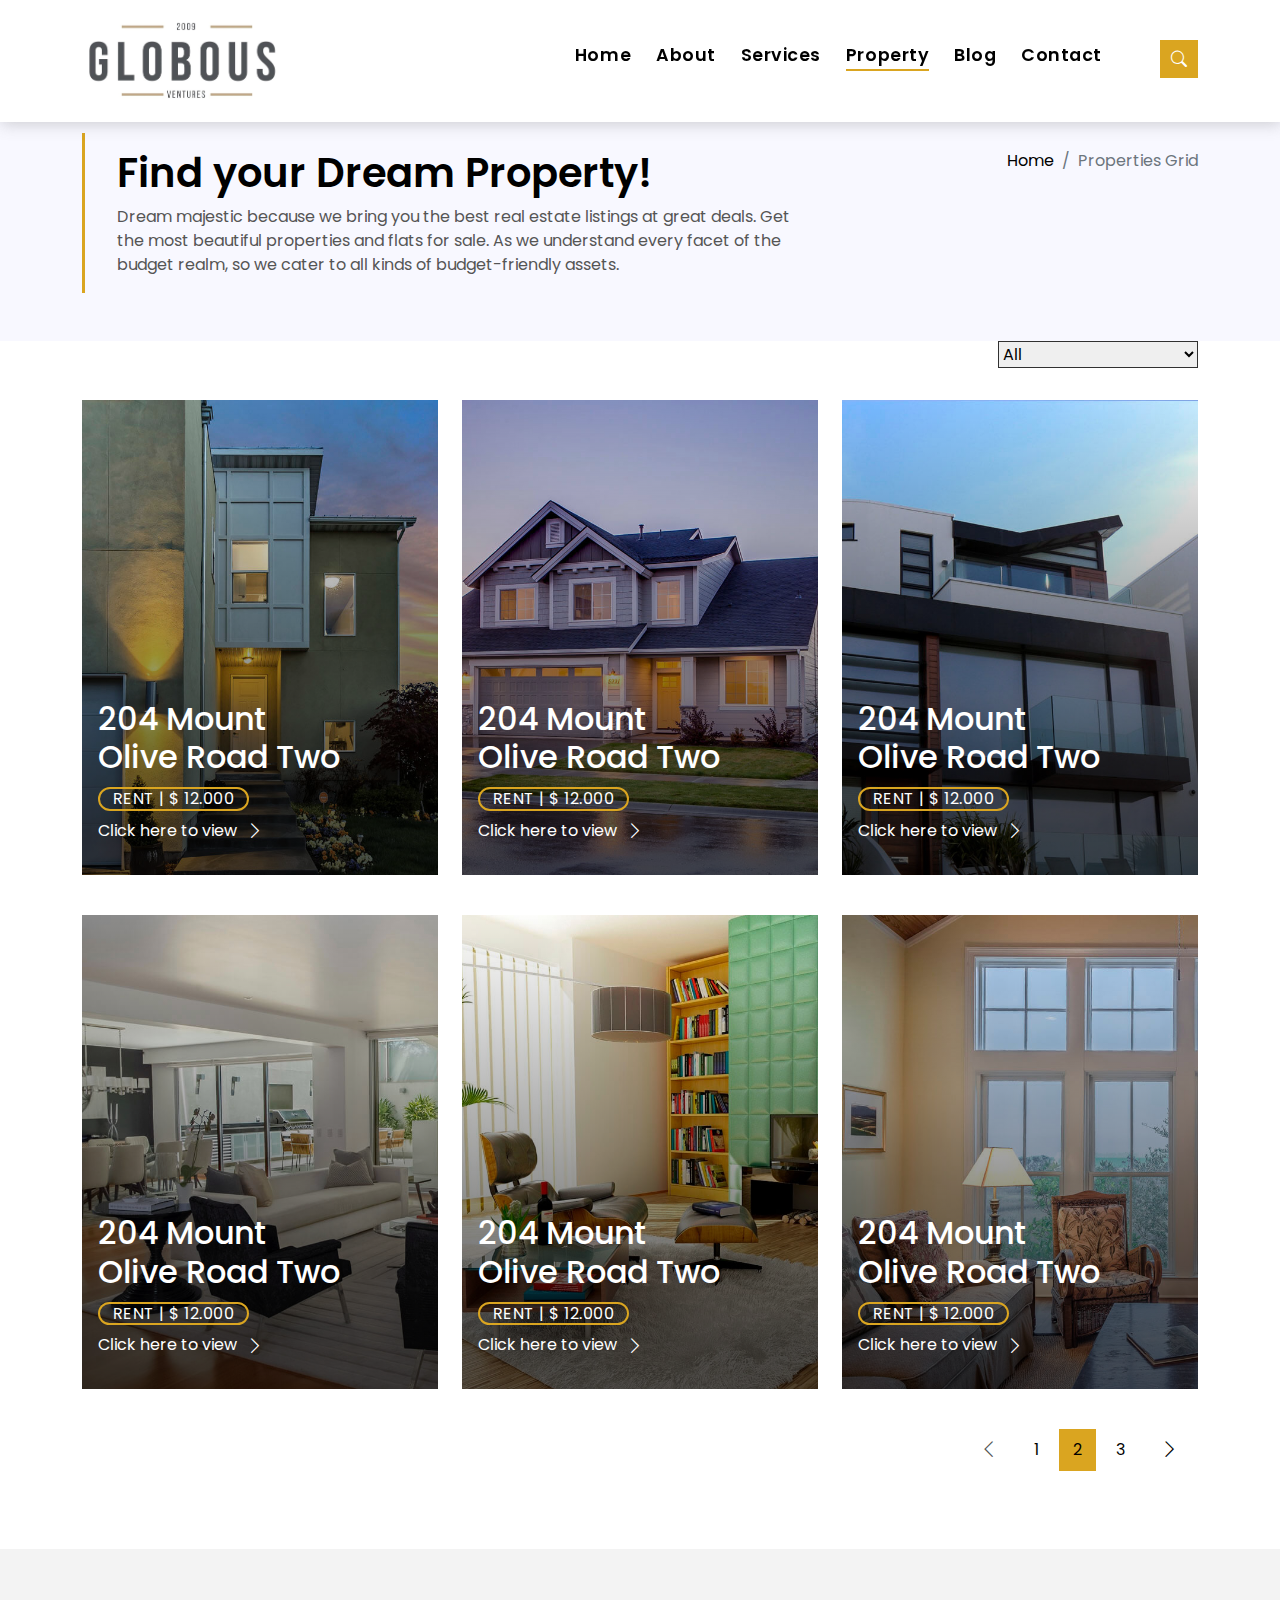
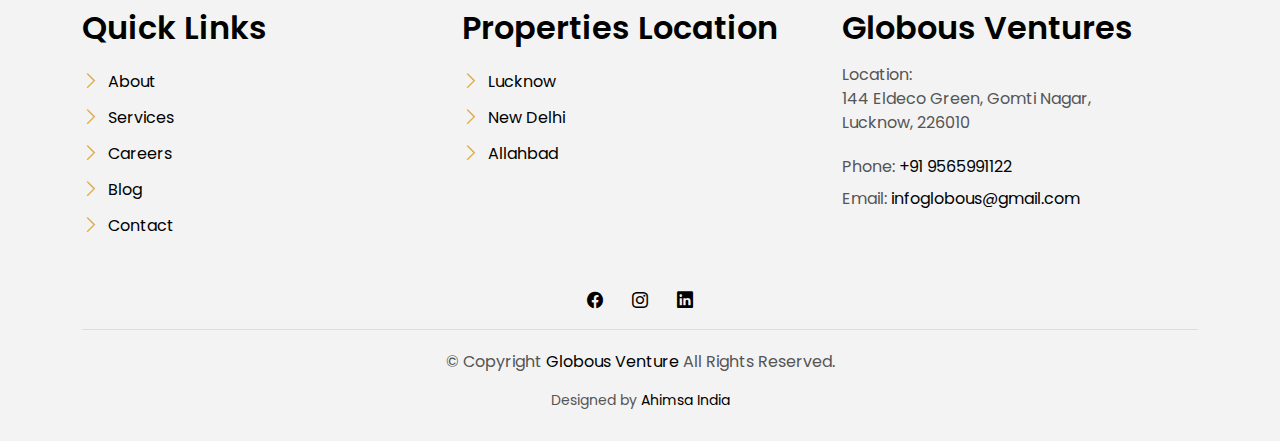
<file: property-grid.html>
<!DOCTYPE html>
<html lang="en">

<head>
  <meta charset="utf-8">
  <meta content="width=device-width, initial-scale=1.0" name="viewport">

  <title>Globus Venture | Best Properties around India</title>
  <meta content="Buy, Rent and Sell Properties with us!" name="description">
  <meta content="RealEstate lucknow,buy peoperty in lucknow, Sell house in lucknow,Real estate brokers, Home selling tips" name="keywords">

  <!-- Favicons -->
  <link href="assets/img/favicon.png" rel="icon">
  <link href="assets/img/apple-touch-icon.png" rel="apple-touch-icon">

  <!-- Google Fonts -->
  <link href="https://fonts.googleapis.com/css?family=Poppins:300,400,500,600,700" rel="stylesheet">

  <!-- Vendor CSS Files -->
  <link href="assets/vendor/animate.css/animate.min.css" rel="stylesheet">
  <link href="assets/vendor/bootstrap/css/bootstrap.min.css" rel="stylesheet">
  <link href="assets/vendor/bootstrap-icons/bootstrap-icons.css" rel="stylesheet">
  <link href="assets/vendor/swiper/swiper-bundle.min.css" rel="stylesheet">

  <!-- Template Main CSS File -->
  <link href="assets/css/style.css" rel="stylesheet">
  <link href="assets/css/about.css" rel="stylesheet">


</head>

<body>

  <!-- ======= Property Search Section ======= -->
  <div class="click-closed"></div>
  <!--/ Form Search Star /-->
  <div class="box-collapse">
    <div class="title-box-d">
      <h3 class="title-d">Search Property</h3>
    </div>
    <span class="close-box-collapse right-boxed bi bi-x"></span>
    <div class="box-collapse-wrap form">
      <form class="form-a">
        <div class="row">
          <div class="col-md-12 mb-2">
            <div class="form-group">
              <label class="pb-2" for="Type">Keyword</label>
              <input type="text" class="form-control form-control-lg form-control-a" placeholder="Keyword">
            </div>
          </div>
          <div class="col-md-6 mb-2">
            <div class="form-group mt-3">
              <label class="pb-2" for="Type">Type</label>
              <select class="form-control form-select form-control-a" id="Type">
                <option>All Type</option>
                <option>For Rent</option>
                <option>For Sale</option>
                <option>Open House</option>
              </select>
            </div>
          </div>
          <div class="col-md-6 mb-2">
            <div class="form-group mt-3">
              <label class="pb-2" for="city">City</label>
              <select class="form-control form-select form-control-a" id="city">
                <option>All City</option>
                <option>Lucknow</option>
                <option>Delhi</option>
                <option>Pune</option>
                <option>Noida</option>
              </select>
            </div>
          </div>
          <div class="col-md-6 mb-2">
            <div class="form-group mt-3">
              <label class="pb-2" for="bedrooms">Bedrooms</label>
              <select class="form-control form-select form-control-a" id="bedrooms">
                <option>Any</option>
                <option>01</option>
                <option>02</option>
                <option>03</option>
              </select>
            </div>
          </div>
          <div class="col-md-6 mb-2">
            <div class="form-group mt-3">
              <label class="pb-2" for="garages">Garages</label>
              <select class="form-control form-select form-control-a" id="garages">
                <option>Any</option>
                <option>01</option>
                <option>02</option>
                <option>03</option>
                <option>04</option>
              </select>
            </div>
          </div>
          <div class="col-md-6 mb-2">
            <div class="form-group mt-3">
              <label class="pb-2" for="bathrooms">Bathrooms</label>
              <select class="form-control form-select form-control-a" id="bathrooms">
                <option>Any</option>
                <option>01</option>
                <option>02</option>
                <option>03</option>
              </select>
            </div>
          </div>
          <div class="col-md-6 mb-2">
            <div class="form-group mt-3">
              <label class="pb-2" for="price">Min Price</label>
              <select class="form-control form-select form-control-a" id="price">
                <option>Unlimited</option>
                <option>₹50,00,000</option>
                <option>₹1,00,00,000</option>
                <option>₹1,50,00,000</option>
                <option>₹2,00,00,000</option>
              </select>
            </div>
          </div>
          <div class="col-md-12">
            <button type="submit" class="btn btn-b">Search Property</button>
          </div>
        </div>
      </form>
    </div>
  </div><!-- End Property Search Section -->>

<!-- ======= Header/Navbar ======= -->
<nav class="navbar navbar-default navbar-trans navbar-expand-lg fixed-top">
  <div class="container">
    <button class="navbar-toggler collapsed" type="button" data-bs-toggle="collapse" data-bs-target="#navbarDefault" aria-controls="navbarDefault" aria-expanded="false" aria-label="Toggle navigation">
      <span></span>
      <span></span>
      <span></span>
    </button>
    <a class="navbar-brand text-brand" href="index.html"><img src="assets/img/logo.jpeg" height="auto" width="200px"></a>

    <div class="navbar-collapse collapse justify-content-end" id="navbarDefault">
      <ul class="navbar-nav">

        <li class="nav-item">
          <a class="nav-link " href="index.html">Home</a>
        </li>

        <li class="nav-item">
          <a class="nav-link " href="about.html">About</a>
        </li>

        <li class="nav-item">
          <a class="nav-link" href="services.html">Services</a>
        </li>

        <li class="nav-item">
          <a class="nav-link active" href="property-grid.html">Property</a>
        </li>

        <li class="nav-item">
          <a class="nav-link " href="blog-grid.html">Blog</a>
        </li>

        <li class="nav-item dropdown" style="display:none">
          <a class="nav-link dropdown-toggle" href="#" id="navbarDropdown" role="button" data-bs-toggle="dropdown" aria-haspopup="true" aria-expanded="false">Pages</a>
          <div class="dropdown-menu">
            <a class="dropdown-item " href="property-single.html">Property Single</a>
            <a class="dropdown-item " href="blog-single.html">Blog Single</a>
            <a class="dropdown-item " href="agents-grid.html">Agents Grid</a>
            <a class="dropdown-item " href="agent-single.html">Agent Single</a>
          </div>
        </li>
        <li class="nav-item">
          <a class="nav-link " href="contact.html">Contact</a>
        </li>
      </ul>
    </div>

    <button type="button" class="btn btn-b-n navbar-toggle-box navbar-toggle-box-collapse" data-bs-toggle="collapse" data-bs-target="#navbarTogglerDemo01">
      <i class="bi bi-search"></i>
    </button>

  </div>
</nav><!-- End Header/Navbar -->

  <main id="main">

    <!-- ======= Intro Single ======= -->
    <section class="intro-single">
      <div class="container">
        <div class="row">
          <div class="col-md-12 col-lg-8">
            <div class="title-single-box">
              <h1 class="title-single">Find your Dream Property!</h1>
              <span class="color-text-a">Dream majestic because we bring you the best real estate listings at great deals. Get the most beautiful properties and flats for sale. As we understand every facet of the budget realm, so we cater to all kinds of budget-friendly assets.</span>
            </div>
          </div>
          <div class="col-md-12 col-lg-4">
            <nav aria-label="breadcrumb" class="breadcrumb-box d-flex justify-content-lg-end">
              <ol class="breadcrumb">
                <li class="breadcrumb-item">
                  <a href="#">Home</a>
                </li>
                <li class="breadcrumb-item active" aria-current="page">
                  Properties Grid
                </li>
              </ol>
            </nav>
          </div>
        </div>
      </div>
    </section><!-- End Intro Single-->

    <!-- ======= Property Grid ======= -->
    <section class="property-grid grid">
      <div class="container">
        <div class="row">
          <div class="col-sm-12">
            <div class="grid-option">
              <form>
                <select class="custom-select">
                  <option selected>All</option>
                  <option value="1">New to Old</option>
                  <option value="2">For Rent</option>
                  <option value="3">For Sale</option>
                </select>
              </form>
            </div>
          </div>
          <div class="col-md-4">
            <div class="card-box-a card-shadow">
              <div class="img-box-a">
                <img src="assets/img/property-1.jpg" alt="Best properties in India" class="img-a img-fluid">
              </div>
              <div class="card-overlay">
                <div class="card-overlay-a-content">
                  <div class="card-header-a">
                    <h2 class="card-title-a">
                      <a href="#">204 Mount
                        <br /> Olive Road Two</a>
                    </h2>
                  </div>
                  <div class="card-body-a">
                    <div class="price-box d-flex">
                      <span class="price-a">rent | $ 12.000</span>
                    </div>
                    <a href="property-single.html" class="link-a">Click here to view
                      <span class="bi bi-chevron-right"></span>
                    </a>
                  </div>
                  <div class="card-footer-a">
                    <ul class="card-info d-flex justify-content-around">
                      <li>
                        <h4 class="card-info-title">Area</h4>
                        <span>340m
                          <sup>2</sup>
                        </span>
                      </li>
                      <li>
                        <h4 class="card-info-title">Beds</h4>
                        <span>2</span>
                      </li>
                      <li>
                        <h4 class="card-info-title">Baths</h4>
                        <span>4</span>
                      </li>
                      <li>
                        <h4 class="card-info-title">Garages</h4>
                        <span>1</span>
                      </li>
                    </ul>
                  </div>
                </div>
              </div>
            </div>
          </div>
          <div class="col-md-4">
            <div class="card-box-a card-shadow">
              <div class="img-box-a">
                <img src="assets/img/property-3.jpg" alt="Best properties in India" class="img-a img-fluid">
              </div>
              <div class="card-overlay">
                <div class="card-overlay-a-content">
                  <div class="card-header-a">
                    <h2 class="card-title-a">
                      <a href="#">204 Mount
                        <br /> Olive Road Two</a>
                    </h2>
                  </div>
                  <div class="card-body-a">
                    <div class="price-box d-flex">
                      <span class="price-a">rent | $ 12.000</span>
                    </div>
                    <a href="property-single.html" class="link-a">Click here to view
                      <span class="bi bi-chevron-right"></span>
                    </a>
                  </div>
                  <div class="card-footer-a">
                    <ul class="card-info d-flex justify-content-around">
                      <li>
                        <h4 class="card-info-title">Area</h4>
                        <span>340m
                          <sup>2</sup>
                        </span>
                      </li>
                      <li>
                        <h4 class="card-info-title">Beds</h4>
                        <span>2</span>
                      </li>
                      <li>
                        <h4 class="card-info-title">Baths</h4>
                        <span>4</span>
                      </li>
                      <li>
                        <h4 class="card-info-title">Garages</h4>
                        <span>1</span>
                      </li>
                    </ul>
                  </div>
                </div>
              </div>
            </div>
          </div>
          <div class="col-md-4">
            <div class="card-box-a card-shadow">
              <div class="img-box-a">
                <img src="assets/img/property-6.jpg" alt="Best properties in India" class="img-a img-fluid">
              </div>
              <div class="card-overlay">
                <div class="card-overlay-a-content">
                  <div class="card-header-a">
                    <h2 class="card-title-a">
                      <a href="#">204 Mount
                        <br /> Olive Road Two</a>
                    </h2>
                  </div>
                  <div class="card-body-a">
                    <div class="price-box d-flex">
                      <span class="price-a">rent | $ 12.000</span>
                    </div>
                    <a href="property-single.html" class="link-a">Click here to view
                      <span class="bi bi-chevron-right"></span>
                    </a>
                  </div>
                  <div class="card-footer-a">
                    <ul class="card-info d-flex justify-content-around">
                      <li>
                        <h4 class="card-info-title">Area</h4>
                        <span>340m
                          <sup>2</sup>
                        </span>
                      </li>
                      <li>
                        <h4 class="card-info-title">Beds</h4>
                        <span>2</span>
                      </li>
                      <li>
                        <h4 class="card-info-title">Baths</h4>
                        <span>4</span>
                      </li>
                      <li>
                        <h4 class="card-info-title">Garages</h4>
                        <span>1</span>
                      </li>
                    </ul>
                  </div>
                </div>
              </div>
            </div>
          </div>
          <div class="col-md-4">
            <div class="card-box-a card-shadow">
              <div class="img-box-a">
                <img src="assets/img/property-7.jpg" alt="Best properties in India" class="img-a img-fluid">
              </div>
              <div class="card-overlay">
                <div class="card-overlay-a-content">
                  <div class="card-header-a">
                    <h2 class="card-title-a">
                      <a href="#">204 Mount
                        <br /> Olive Road Two</a>
                    </h2>
                  </div>
                  <div class="card-body-a">
                    <div class="price-box d-flex">
                      <span class="price-a">rent | $ 12.000</span>
                    </div>
                    <a href="property-single.html" class="link-a">Click here to view
                      <span class="bi bi-chevron-right"></span>
                    </a>
                  </div>
                  <div class="card-footer-a">
                    <ul class="card-info d-flex justify-content-around">
                      <li>
                        <h4 class="card-info-title">Area</h4>
                        <span>340m
                          <sup>2</sup>
                        </span>
                      </li>
                      <li>
                        <h4 class="card-info-title">Beds</h4>
                        <span>2</span>
                      </li>
                      <li>
                        <h4 class="card-info-title">Baths</h4>
                        <span>4</span>
                      </li>
                      <li>
                        <h4 class="card-info-title">Garages</h4>
                        <span>1</span>
                      </li>
                    </ul>
                  </div>
                </div>
              </div>
            </div>
          </div>
          <div class="col-md-4">
            <div class="card-box-a card-shadow">
              <div class="img-box-a">
                <img src="assets/img/property-8.jpg" alt="Best properties in India" class="img-a img-fluid">
              </div>
              <div class="card-overlay">
                <div class="card-overlay-a-content">
                  <div class="card-header-a">
                    <h2 class="card-title-a">
                      <a href="#">204 Mount
                        <br /> Olive Road Two</a>
                    </h2>
                  </div>
                  <div class="card-body-a">
                    <div class="price-box d-flex">
                      <span class="price-a">rent | $ 12.000</span>
                    </div>
                    <a href="property-single.html" class="link-a">Click here to view
                      <span class="bi bi-chevron-right"></span>
                    </a>
                  </div>
                  <div class="card-footer-a">
                    <ul class="card-info d-flex justify-content-around">
                      <li>
                        <h4 class="card-info-title">Area</h4>
                        <span>340m
                          <sup>2</sup>
                        </span>
                      </li>
                      <li>
                        <h4 class="card-info-title">Beds</h4>
                        <span>2</span>
                      </li>
                      <li>
                        <h4 class="card-info-title">Baths</h4>
                        <span>4</span>
                      </li>
                      <li>
                        <h4 class="card-info-title">Garages</h4>
                        <span>1</span>
                      </li>
                    </ul>
                  </div>
                </div>
              </div>
            </div>
          </div>
          <div class="col-md-4">
            <div class="card-box-a card-shadow">
              <div class="img-box-a">
                <img src="assets/img/property-10.jpg" alt="Best properties in India" class="img-a img-fluid">
              </div>
              <div class="card-overlay">
                <div class="card-overlay-a-content">
                  <div class="card-header-a">
                    <h2 class="card-title-a">
                      <a href="#">204 Mount
                        <br /> Olive Road Two</a>
                    </h2>
                  </div>
                  <div class="card-body-a">
                    <div class="price-box d-flex">
                      <span class="price-a">rent | $ 12.000</span>
                    </div>
                    <a href="property-single.html" class="link-a">Click here to view
                      <span class="bi bi-chevron-right"></span>
                    </a>
                  </div>
                  <div class="card-footer-a">
                    <ul class="card-info d-flex justify-content-around">
                      <li>
                        <h4 class="card-info-title">Area</h4>
                        <span>340m
                          <sup>2</sup>
                        </span>
                      </li>
                      <li>
                        <h4 class="card-info-title">Beds</h4>
                        <span>2</span>
                      </li>
                      <li>
                        <h4 class="card-info-title">Baths</h4>
                        <span>4</span>
                      </li>
                      <li>
                        <h4 class="card-info-title">Garages</h4>
                        <span>1</span>
                      </li>
                    </ul>
                  </div>
                </div>
              </div>
            </div>
          </div>
        </div>
        <div class="row">
          <div class="col-sm-12">
            <nav class="pagination-a">
              <ul class="pagination justify-content-end">
                <li class="page-item disabled">
                  <a class="page-link" href="#" tabindex="-1">
                    <span class="bi bi-chevron-left"></span>
                  </a>
                </li>
                <li class="page-item">
                  <a class="page-link" href="#">1</a>
                </li>
                <li class="page-item active">
                  <a class="page-link" href="#">2</a>
                </li>
                <li class="page-item">
                  <a class="page-link" href="#">3</a>
                </li>
                <li class="page-item next">
                  <a class="page-link" href="#">
                    <span class="bi bi-chevron-right"></span>
                  </a>
                </li>
              </ul>
            </nav>
          </div>
        </div>
      </div>
    </section><!-- End Property Grid Single-->

  </main><!-- End #main -->

  <!-- ======= Footer ======= -->
  <section class="section-footer">
    <div class="container">
      <div class="row">
        
        <div class="col-sm-12 col-md-4 section-md-t3">
          <div class="widget-a">
            <div class="w-header-a">
              <h3 class="w-title-a text-brand">Quick Links</h3>
            </div>
            <div class="w-body-a">
              <div class="w-body-a">
                <ul class="list-unstyled">
                  <li class="item-list-a">
                    <i class="bi bi-chevron-right"></i> <a href="#">About</a>
                  </li>
                  <li class="item-list-a">
                    <i class="bi bi-chevron-right"></i> <a href="#">Services</a>
                  </li>
                  <li class="item-list-a">
                    <i class="bi bi-chevron-right"></i> <a href="#">Careers</a>
                  </li>
                  <li class="item-list-a">
                    <i class="bi bi-chevron-right"></i> <a href="#">Blog</a>
                  </li>
                  <li class="item-list-a">
                    <i class="bi bi-chevron-right"></i> <a href="#">Contact</a>
                  </li>
                </ul>
              </div>
            </div>
          </div>
        </div>
        <div class="col-sm-12 col-md-4 section-md-t3">
          <div class="widget-a">
            <div class="w-header-a">
              <h3 class="w-title-a text-brand">Properties Location</h3>
            </div>
            <div class="w-body-a">
              <ul class="list-unstyled">
                <li class="item-list-a">
                  <i class="bi bi-chevron-right"></i> <a href="#">Lucknow</a>
                </li>
                <li class="item-list-a">
                  <i class="bi bi-chevron-right"></i> <a href="#">New Delhi</a>
                </li>
                <li class="item-list-a">
                  <i class="bi bi-chevron-right"></i> <a href="#">Allahbad</a>
                </li>
              </ul>
            </div>
          </div>
        </div>
        <div class="col-sm-12 col-md-4 section-md-t3">
          <div class="widget-a">
            <div class="w-header-a">
              <h3 class="w-title-a text-brand">Globous Ventures</h3>
            </div>
            <div class="w-body-a">
              <span class="color-text-a">Location:</span>
              <p class="w-text-a color-text-a">
                144 Eldeco Green, Gomti Nagar, <br>Lucknow, 226010
              </p>
            </div>
            <div class="w-footer-a">
              <ul class="list-unstyled">
                <li class="color-a">
                  <span class="color-text-a">Phone:</span> +91 9565991122
                </li>
                <li class="color-a">
                  <span class="color-text-a">Email:</span> infoglobous@gmail.com
                </li>
              </ul>
            </div>
          </div>
        </div>
      </div>
    </div>
  </section>
  <footer>
    <div class="container">
      <div class="row">
        <div class="col-md-12">
          <div class="socials-a">
            <ul class="list-inline">
              <li class="list-inline-item">
                <a href="http://www.facebook.com/globous.realty/">
                  <i class="bi bi-facebook" aria-hidden="true"></i>
                </a>
              </li>
              <li class="list-inline-item">
                <a href="https://www.instagram.com/globus.realty/">
                  <i class="bi bi-instagram" aria-hidden="true"></i>
                </a>
              </li>
              <li class="list-inline-item">
                <a href="https://www.linkenin.com/globous.realty/">
                  <i class="bi bi-linkedin" aria-hidden="true"></i>
                </a>
              </li>
            </ul>
          </div>
          <div class="copyright-footer">
            <p class="copyright color-text-a">
              &copy; Copyright
              <span class="color-a">Globous Venture</span> All Rights Reserved.
            </p>
          </div>
          <div class="credits">
            <!--
            All the links in the footer should remain intact.
            Created by Vishal Patra @notvishalpatra.
            
          -->
            Designed by <a href="https://www.ahimsaindia.com/">Ahimsa India</a>
          </div>
        </div>
      </div>
    </div>
  </footer><!-- End  Footer -->

  <div id="preloader"></div>
  <a href="#" class="back-to-top d-flex align-items-center justify-content-center"><i class="bi bi-arrow-up-short"></i></a>

  <!-- Vendor JS Files -->
  <script src="assets/vendor/bootstrap/js/bootstrap.bundle.min.js"></script>
  <script src="assets/vendor/php-email-form/validate.js"></script>
  <script src="assets/vendor/swiper/swiper-bundle.min.js"></script>

  <!-- Template Main JS File -->
  <script src="assets/js/main.js"></script>

</body>

</html>
</file>
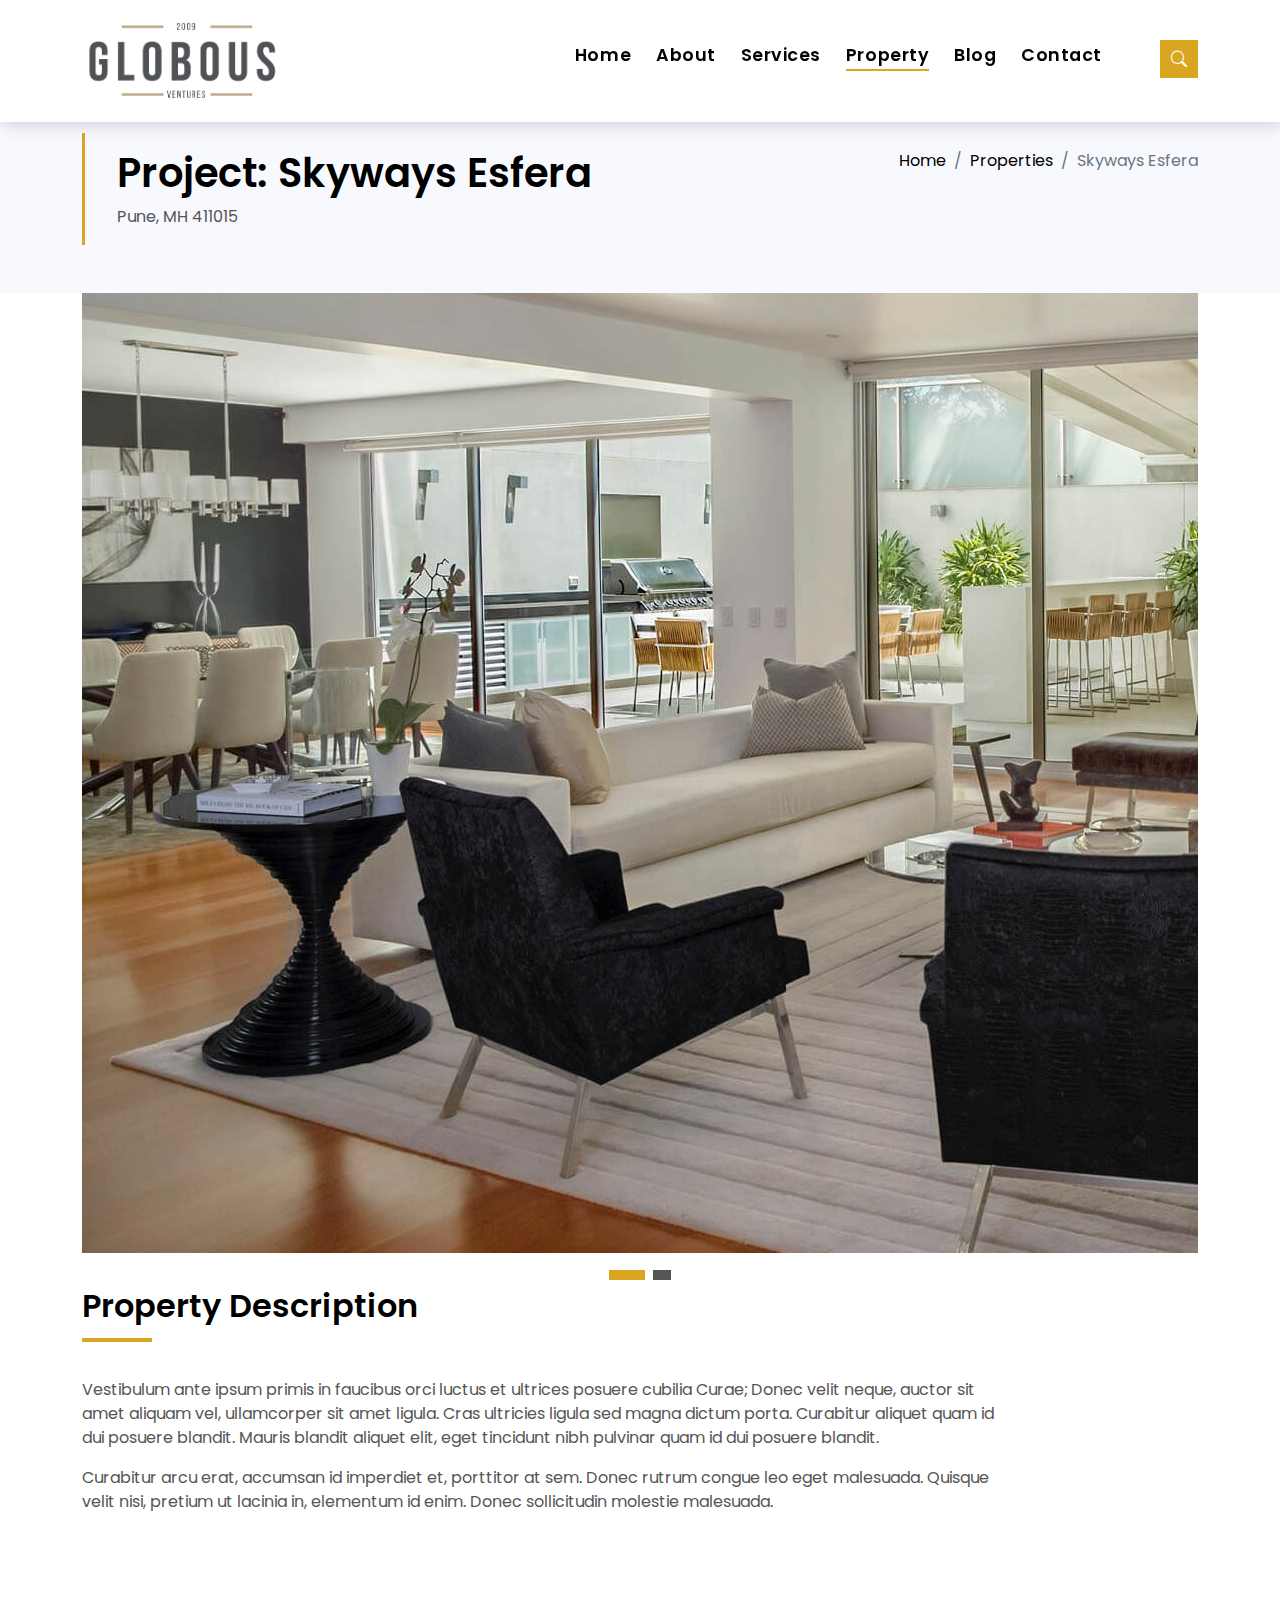
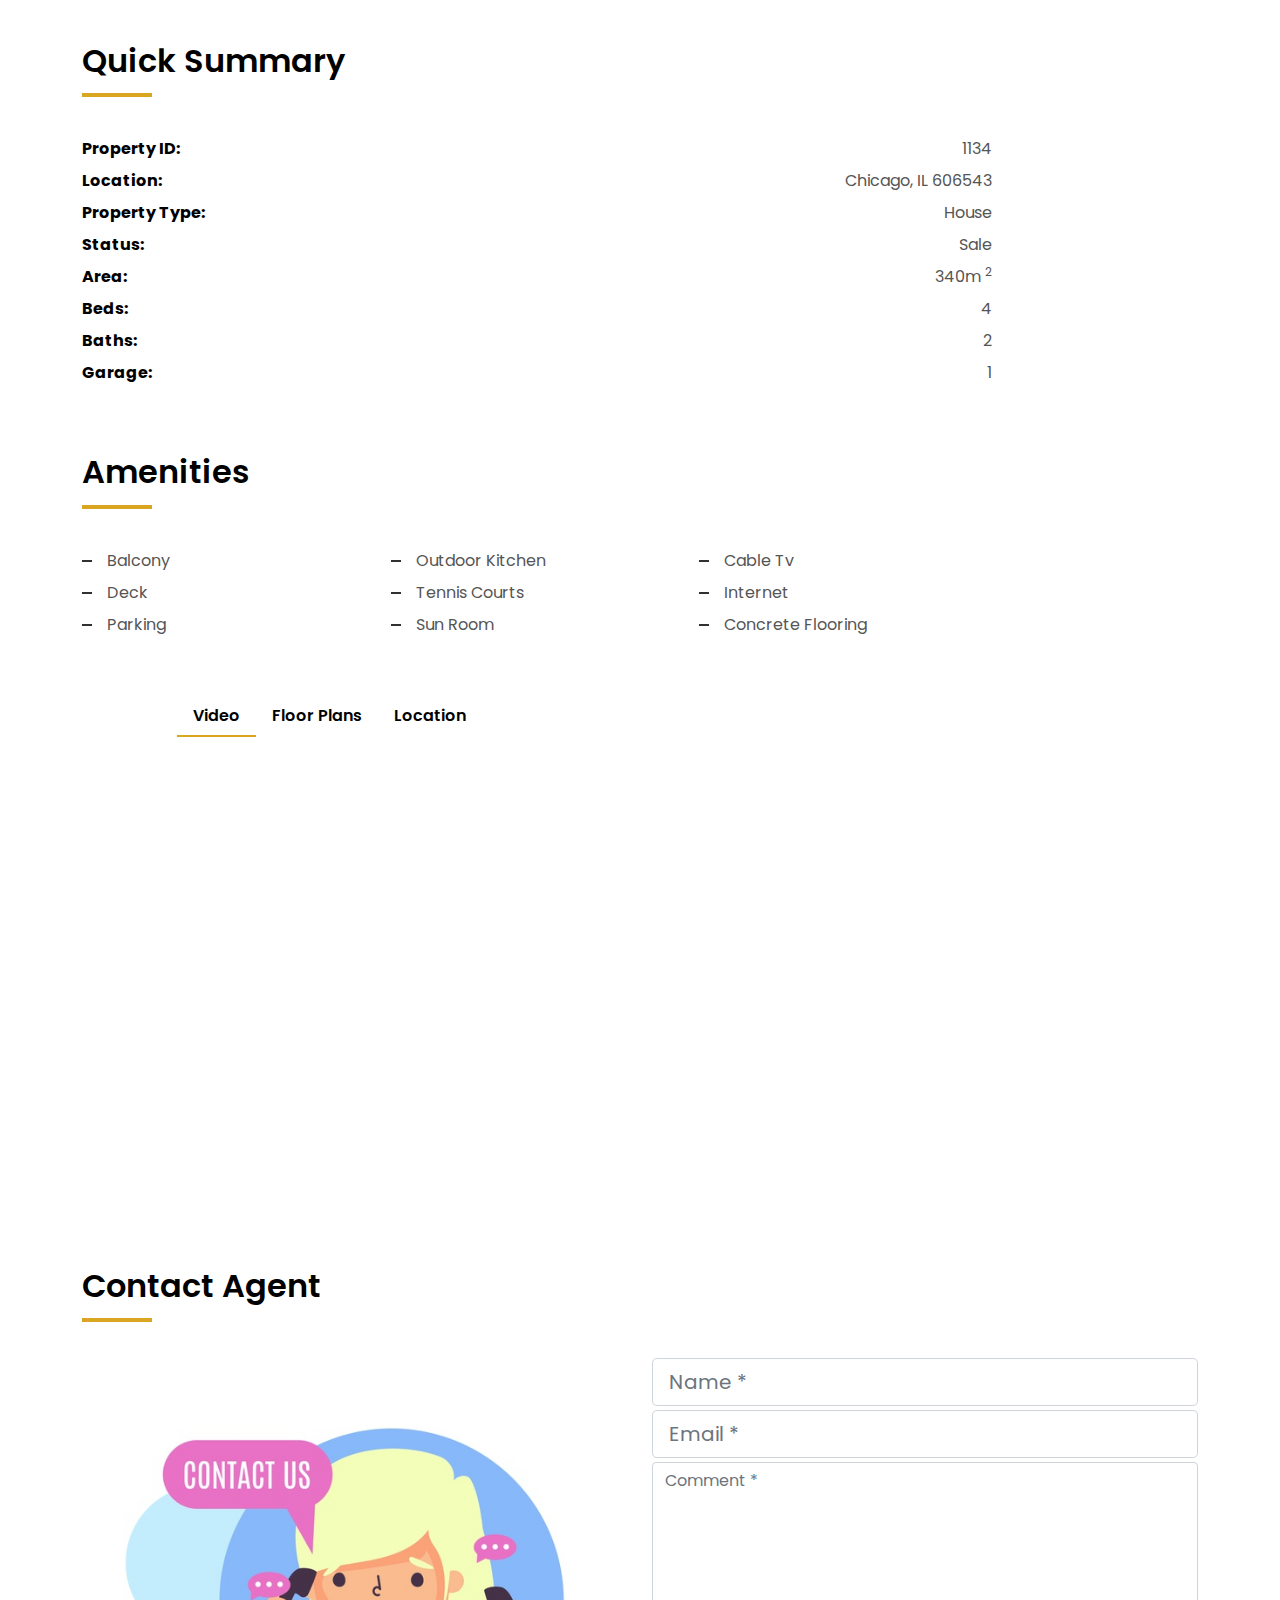
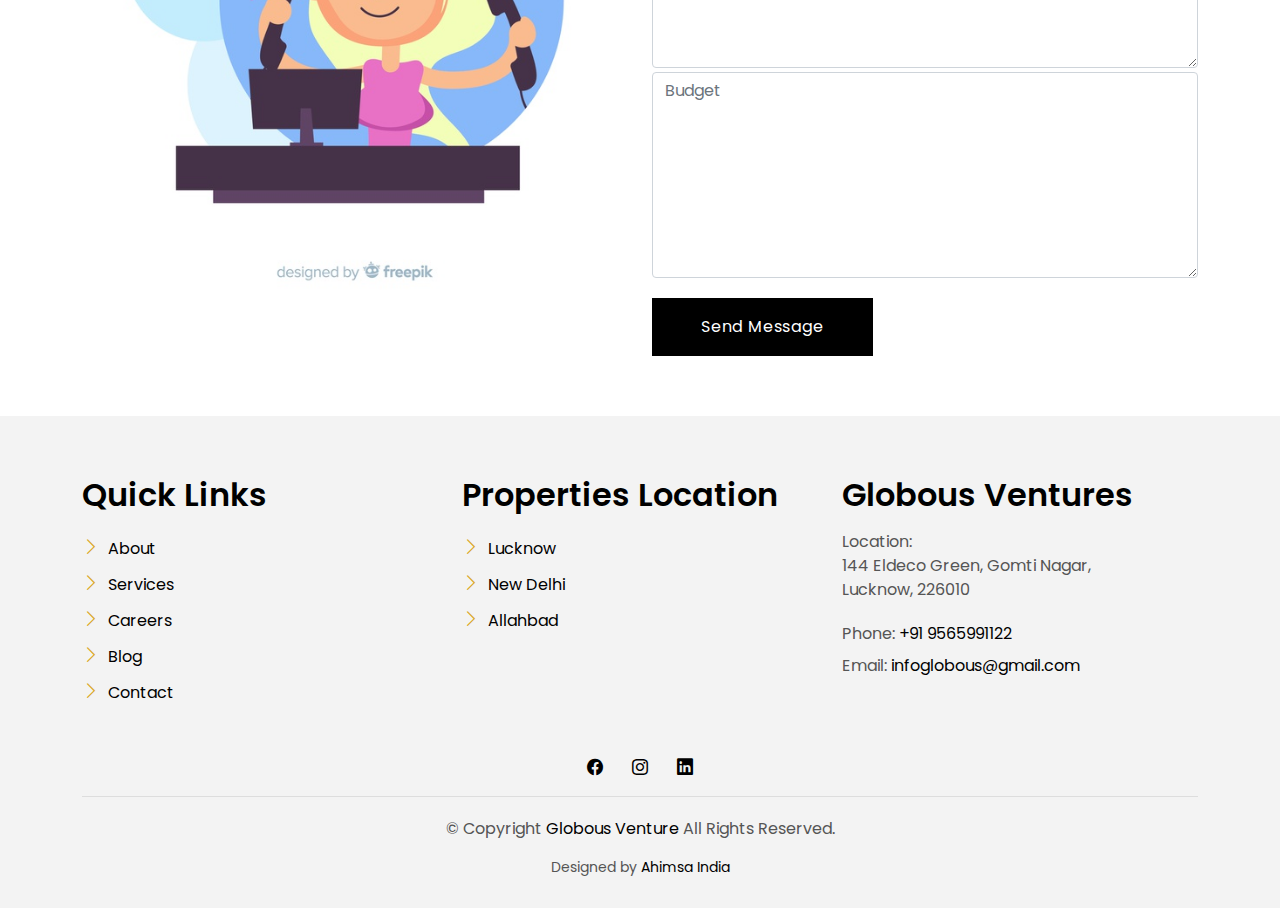
<file: property-single.html>
<!DOCTYPE html>
<html lang="en">

<head>
  <meta charset="utf-8">
  <meta content="width=device-width, initial-scale=1.0" name="viewport">

  <title>Globus Venture | Best Properties around India</title>
  <meta content="Buy, Rent and Sell Properties with us!" name="description">
  <meta content="RealEstate lucknow,buy peoperty in lucknow, Sell house in lucknow,Real estate brokers, Home selling tips" name="keywords">

  <!-- Favicons -->
  <link href="assets/img/favicon.png" rel="icon">
  <link href="assets/img/apple-touch-icon.png" rel="apple-touch-icon">

  <!-- Google Fonts -->
  <link href="https://fonts.googleapis.com/css?family=Poppins:300,400,500,600,700" rel="stylesheet">

  <!-- Vendor CSS Files -->
  <link href="assets/vendor/animate.css/animate.min.css" rel="stylesheet">
  <link href="assets/vendor/bootstrap/css/bootstrap.min.css" rel="stylesheet">
  <link href="assets/vendor/bootstrap-icons/bootstrap-icons.css" rel="stylesheet">
  <link href="assets/vendor/swiper/swiper-bundle.min.css" rel="stylesheet">

  <!-- Template Main CSS File -->
  <link href="assets/css/style.css" rel="stylesheet">
  <link href="assets/css/about.css" rel="stylesheet">


</head>

<body>

  <!-- ======= Property Search Section ======= -->
  <div class="click-closed"></div>
  <!--/ Form Search Star /-->
  <div class="box-collapse">
    <div class="title-box-d">
      <h3 class="title-d">Search Property</h3>
    </div>
    <span class="close-box-collapse right-boxed bi bi-x"></span>
    <div class="box-collapse-wrap form">
      <form class="form-a">
        <div class="row">
          <div class="col-md-12 mb-2">
            <div class="form-group">
              <label class="pb-2" for="Type">Keyword</label>
              <input type="text" class="form-control form-control-lg form-control-a" placeholder="Keyword">
            </div>
          </div>
          <div class="col-md-6 mb-2">
            <div class="form-group mt-3">
              <label class="pb-2" for="Type">Type</label>
              <select class="form-control form-select form-control-a" id="Type">
                <option>All Type</option>
                <option>For Rent</option>
                <option>For Sale</option>
                <option>Open House</option>
              </select>
            </div>
          </div>
          <div class="col-md-6 mb-2">
            <div class="form-group mt-3">
              <label class="pb-2" for="city">City</label>
              <select class="form-control form-select form-control-a" id="city">
                <option>All City</option>
                <option>Lucknow</option>
                <option>Delhi</option>
                <option>Pune</option>
                <option>Noida</option>
              </select>
            </div>
          </div>
          <div class="col-md-6 mb-2">
            <div class="form-group mt-3">
              <label class="pb-2" for="bedrooms">Bedrooms</label>
              <select class="form-control form-select form-control-a" id="bedrooms">
                <option>Any</option>
                <option>01</option>
                <option>02</option>
                <option>03</option>
              </select>
            </div>
          </div>
          <div class="col-md-6 mb-2">
            <div class="form-group mt-3">
              <label class="pb-2" for="garages">Garages</label>
              <select class="form-control form-select form-control-a" id="garages">
                <option>Any</option>
                <option>01</option>
                <option>02</option>
                <option>03</option>
                <option>04</option>
              </select>
            </div>
          </div>
          <div class="col-md-6 mb-2">
            <div class="form-group mt-3">
              <label class="pb-2" for="bathrooms">Bathrooms</label>
              <select class="form-control form-select form-control-a" id="bathrooms">
                <option>Any</option>
                <option>01</option>
                <option>02</option>
                <option>03</option>
              </select>
            </div>
          </div>
          <div class="col-md-6 mb-2">
            <div class="form-group mt-3">
              <label class="pb-2" for="price">Min Price</label>
              <select class="form-control form-select form-control-a" id="price">
                <option>Unlimited</option>
                <option>₹50,00,000</option>
                <option>₹1,00,00,000</option>
                <option>₹1,50,00,000</option>
                <option>₹2,00,00,000</option>
              </select>
            </div>
          </div>
          <div class="col-md-12">
            <button type="submit" class="btn btn-b">Search Property</button>
          </div>
        </div>
      </form>
    </div>
  </div><!-- End Property Search Section -->>

 <!-- ======= Header/Navbar ======= -->
<nav class="navbar navbar-default navbar-trans navbar-expand-lg fixed-top">
  <div class="container">
    <button class="navbar-toggler collapsed" type="button" data-bs-toggle="collapse" data-bs-target="#navbarDefault" aria-controls="navbarDefault" aria-expanded="false" aria-label="Toggle navigation">
      <span></span>
      <span></span>
      <span></span>
    </button>
    <a class="navbar-brand text-brand" href="index.html"><img src="assets/img/logo.jpeg" height="auto" width="200px"></a>

    <div class="navbar-collapse collapse justify-content-end" id="navbarDefault">
      <ul class="navbar-nav">

        <li class="nav-item">
          <a class="nav-link " href="index.html">Home</a>
        </li>

        <li class="nav-item">
          <a class="nav-link " href="about.html">About</a>
        </li>

        <li class="nav-item">
          <a class="nav-link" href="services.html">Services</a>
        </li>

        <li class="nav-item">
          <a class="nav-link active" href="property-grid.html">Property</a>
        </li>

        <li class="nav-item">
          <a class="nav-link " href="blog-grid.html">Blog</a>
        </li>

        <li class="nav-item dropdown" style="display:none">
          <a class="nav-link dropdown-toggle" href="#" id="navbarDropdown" role="button" data-bs-toggle="dropdown" aria-haspopup="true" aria-expanded="false">Pages</a>
          <div class="dropdown-menu">
            <a class="dropdown-item " href="property-single.html">Property Single</a>
            <a class="dropdown-item " href="blog-single.html">Blog Single</a>
            <a class="dropdown-item " href="agents-grid.html">Agents Grid</a>
            <a class="dropdown-item " href="agent-single.html">Agent Single</a>
          </div>
        </li>
        <li class="nav-item">
          <a class="nav-link " href="contact.html">Contact</a>
        </li>
      </ul>
    </div>

    <button type="button" class="btn btn-b-n navbar-toggle-box navbar-toggle-box-collapse" data-bs-toggle="collapse" data-bs-target="#navbarTogglerDemo01">
      <i class="bi bi-search"></i>
    </button>

  </div>
</nav><!-- End Header/Navbar -->
  
  <main id="main">

    <!-- ======= Intro Single ======= -->
    <section class="intro-single">
      <div class="container">
        <div class="row">
          <div class="col-md-12 col-lg-8">
            <div class="title-single-box">
              <h1 class="title-single">Project: Skyways Esfera</h1>
              <span class="color-text-a">Pune, MH 411015</span>
            </div>
          </div>
          <div class="col-md-12 col-lg-4">
            <nav aria-label="breadcrumb" class="breadcrumb-box d-flex justify-content-lg-end">
              <ol class="breadcrumb">
                <li class="breadcrumb-item">
                  <a href="index.html">Home</a>
                </li>
                <li class="breadcrumb-item">
                  <a href="property-grid.html">Properties</a>
                </li>
                <li class="breadcrumb-item active" aria-current="page">
                  Skyways Esfera
                </li>
              </ol>
            </nav>
          </div>
        </div>
      </div>
    </section><!-- End Intro Single-->

    <!-- ======= Property Single ======= -->
    <section class="property-single nav-arrow-b">
      <div class="container">
        <div class="row justify-content-center">
          <div class="col-lg-12">
            <div id="property-single-carousel" class="swiper-container">
              <div class="swiper-wrapper">
                <div class="carousel-item-b swiper-slide">
                  <img src="assets/img/slide-1.jpg" alt="">
                </div>
                <div class="carousel-item-b swiper-slide">
                  <img src="assets/img/slide-2.jpg" alt="">
                </div>
              </div>
            </div>
            <div class="property-single-carousel-pagination carousel-pagination"></div>
          </div>
        </div>

        <div class="row">
          <div class="col-sm-12">

            <div class="row justify-content-between">
              <div class="col-md-12 col-lg-10 section-md-t3">
                <div class="row">
                  <div class="col-sm-12">
                    <div class="title-box-d">
                      <h3 class="title-d">Property Description</h3>
                    </div>
                  </div>
                </div>
                <div class="property-description">
                  <p class="description color-text-a">
                    Vestibulum ante ipsum primis in faucibus orci luctus et ultrices posuere cubilia Curae; Donec velit
                    neque, auctor sit amet
                    aliquam vel, ullamcorper sit amet ligula. Cras ultricies ligula sed magna dictum porta.
                    Curabitur aliquet quam id dui posuere blandit. Mauris blandit aliquet elit, eget tincidunt
                    nibh pulvinar quam id dui posuere blandit.
                  </p>
                  <p class="description color-text-a no-margin">
                    Curabitur arcu erat, accumsan id imperdiet et, porttitor at sem. Donec rutrum congue leo eget
                    malesuada. Quisque velit nisi,
                    pretium ut lacinia in, elementum id enim. Donec sollicitudin molestie malesuada.
                  </p>
                </div>
                <div class="row section-t4">
                  <div class="property-summary">
                    <div class="row">
                      <div class="col-sm-12">
                        <div class="title-box-d section-t4">
                          <h3 class="title-d">Quick Summary</h3>
                        </div>
                      </div>
                    </div>
                    <div class="summary-list">
                      <ul class="list">
                        <li class="d-flex justify-content-between">
                          <strong>Property ID:</strong>
                          <span>1134</span>
                        </li>
                        <li class="d-flex justify-content-between">
                          <strong>Location:</strong>
                          <span>Chicago, IL 606543</span>
                        </li>
                        <li class="d-flex justify-content-between">
                          <strong>Property Type:</strong>
                          <span>House</span>
                        </li>
                        <li class="d-flex justify-content-between">
                          <strong>Status:</strong>
                          <span>Sale</span>
                        </li>
                        <li class="d-flex justify-content-between">
                          <strong>Area:</strong>
                          <span>340m
                            <sup>2</sup>
                          </span>
                        </li>
                        <li class="d-flex justify-content-between">
                          <strong>Beds:</strong>
                          <span>4</span>
                        </li>
                        <li class="d-flex justify-content-between">
                          <strong>Baths:</strong>
                          <span>2</span>
                        </li>
                        <li class="d-flex justify-content-between">
                          <strong>Garage:</strong>
                          <span>1</span>
                        </li>
                      </ul>
                    </div>
                  </div>
                </div>
                <div class="row section-t3">
                  <div class="col-sm-12">
                    <div class="title-box-d">
                      <h3 class="title-d">Amenities</h3>
                    </div>
                  </div>
                </div>
                <div class="amenities-list color-text-a">
                  <ul class="list-a no-margin">
                    <li>Balcony</li>
                    <li>Outdoor Kitchen</li>
                    <li>Cable Tv</li>
                    <li>Deck</li>
                    <li>Tennis Courts</li>
                    <li>Internet</li>
                    <li>Parking</li>
                    <li>Sun Room</li>
                    <li>Concrete Flooring</li>
                  </ul>
                </div>
              </div>
            </div>
          </div>
          <div class="col-md-10 offset-md-1">
            <ul class="nav nav-pills-a nav-pills mb-3 section-t3" id="pills-tab" role="tablist">
              <li class="nav-item">
                <a class="nav-link active" id="pills-video-tab" data-bs-toggle="pill" href="#pills-video" role="tab" aria-controls="pills-video" aria-selected="false">Video</a>
              </li>
              <li class="nav-item">
                <a class="nav-link" id="pills-plans-tab" data-bs-toggle="pill" href="#pills-plans" role="tab" aria-controls="pills-plans" aria-selected="false">Floor Plans</a>
              </li>
              <li class="nav-item">
                <a class="nav-link" id="pills-map-tab" data-bs-toggle="pill" href="#pills-map" role="tab" aria-controls="pills-map" aria-selected="true">Location</a>
              </li>
            </ul>
            <div class="tab-content" id="pills-tabContent">
              <div class="tab-pane fade show active" id="pills-video" role="tabpanel" aria-labelledby="pills-video-tab">
                <iframe src="https://player.vimeo.com/video/73221098" width="100%" height="460" frameborder="0" webkitallowfullscreen mozallowfullscreen allowfullscreen></iframe>
              </div>
              <div class="tab-pane fade" id="pills-plans" role="tabpanel" aria-labelledby="pills-plans-tab">
                <img src="assets/img/plan2.jpg" alt="" class="img-fluid">
              </div>
              <div class="tab-pane fade" id="pills-map" role="tabpanel" aria-labelledby="pills-map-tab">
                <iframe src="https://www.google.com/maps/embed?pb=!1m18!1m12!1m3!1d3022.1422937950147!2d-73.98731968482413!3d40.75889497932681!2m3!1f0!2f0!3f0!3m2!1i1024!2i768!4f13.1!3m3!1m2!1s0x89c25855c6480299%3A0x55194ec5a1ae072e!2sTimes+Square!5e0!3m2!1ses-419!2sve!4v1510329142834" width="100%" height="460" frameborder="0" style="border:0" allowfullscreen></iframe>
              </div>
            </div>
          </div>
          <div class="col-md-12">
            <div class="row section-t3">
              <div class="col-sm-12">
                <div class="title-box-d">
                  <h3 class="title-d">Contact Agent</h3>
                </div>
              </div>
            </div>
            <div class="row">
              <div class="col-md-6 col-lg-6">
                <img src="assets/img/contact.jpg" alt="" class="img-fluid">
              </div>
              <div class="col-md-12 col-lg-6">
                <div class="property-contact">
                  <form class="form-a">
                    <div class="row">
                      <div class="col-md-12 mb-1">
                        <div class="form-group">
                          <input type="text" class="form-control form-control-lg form-control-a" id="inputName" placeholder="Name *" required>
                        </div>
                      </div>
                      <div class="col-md-12 mb-1">
                        <div class="form-group">
                          <input type="email" class="form-control form-control-lg form-control-a" id="inputEmail1" placeholder="Email *" required>
                        </div>
                      </div>
                      <div class="col-md-12 mb-1">
                        <div class="form-group">
                          <textarea id="textMessage" class="form-control" placeholder="Comment *" name="message" cols="45" rows="8" required></textarea>
                        </div>
                      </div>
                      <div class="col-md-12 mb-1">
                        <div class="form-group">
                          <textarea id="textMessage" class="form-control" placeholder="Budget" name="message" cols="45" rows="8" required></textarea>
                        </div>
                      </div>
                      <div class="col-md-12 mt-3">
                        <button type="submit" class="btn btn-a">Send Message</button>
                      </div>
                    </div>
                  </form>
                </div>
              </div>
            </div>
          </div>
        </div>
      </div>
    </section><!-- End Property Single-->

  </main><!-- End #main -->

  <!-- ======= Footer ======= -->
  <section class="section-footer">
    <div class="container">
      <div class="row">
        
        <div class="col-sm-12 col-md-4 section-md-t3">
          <div class="widget-a">
            <div class="w-header-a">
              <h3 class="w-title-a text-brand">Quick Links</h3>
            </div>
            <div class="w-body-a">
              <div class="w-body-a">
                <ul class="list-unstyled">
                  <li class="item-list-a">
                    <i class="bi bi-chevron-right"></i> <a href="#">About</a>
                  </li>
                  <li class="item-list-a">
                    <i class="bi bi-chevron-right"></i> <a href="#">Services</a>
                  </li>
                  <li class="item-list-a">
                    <i class="bi bi-chevron-right"></i> <a href="#">Careers</a>
                  </li>
                  <li class="item-list-a">
                    <i class="bi bi-chevron-right"></i> <a href="#">Blog</a>
                  </li>
                  <li class="item-list-a">
                    <i class="bi bi-chevron-right"></i> <a href="#">Contact</a>
                  </li>
                </ul>
              </div>
            </div>
          </div>
        </div>
        <div class="col-sm-12 col-md-4 section-md-t3">
          <div class="widget-a">
            <div class="w-header-a">
              <h3 class="w-title-a text-brand">Properties Location</h3>
            </div>
            <div class="w-body-a">
              <ul class="list-unstyled">
                <li class="item-list-a">
                  <i class="bi bi-chevron-right"></i> <a href="#">Lucknow</a>
                </li>
                <li class="item-list-a">
                  <i class="bi bi-chevron-right"></i> <a href="#">New Delhi</a>
                </li>
                <li class="item-list-a">
                  <i class="bi bi-chevron-right"></i> <a href="#">Allahbad</a>
                </li>
              </ul>
            </div>
          </div>
        </div>
        <div class="col-sm-12 col-md-4 section-md-t3">
          <div class="widget-a">
            <div class="w-header-a">
              <h3 class="w-title-a text-brand">Globous Ventures</h3>
            </div>
            <div class="w-body-a">
              <span class="color-text-a">Location:</span>
              <p class="w-text-a color-text-a">
                144 Eldeco Green, Gomti Nagar, <br>Lucknow, 226010
              </p>
            </div>
            <div class="w-footer-a">
              <ul class="list-unstyled">
                <li class="color-a">
                  <span class="color-text-a">Phone:</span> +91 9565991122
                </li>
                <li class="color-a">
                  <span class="color-text-a">Email:</span> infoglobous@gmail.com
                </li>
              </ul>
            </div>
          </div>
        </div>
      </div>
    </div>
  </section>
  <footer>
    <div class="container">
      <div class="row">
        <div class="col-md-12">
          <div class="socials-a">
            <ul class="list-inline">
              <li class="list-inline-item">
                <a href="http://www.facebook.com/globous.realty/">
                  <i class="bi bi-facebook" aria-hidden="true"></i>
                </a>
              </li>
              <li class="list-inline-item">
                <a href="https://www.instagram.com/globus.realty/">
                  <i class="bi bi-instagram" aria-hidden="true"></i>
                </a>
              </li>
              <li class="list-inline-item">
                <a href="https://www.linkenin.com/globous.realty/">
                  <i class="bi bi-linkedin" aria-hidden="true"></i>
                </a>
              </li>
            </ul>
          </div>
          <div class="copyright-footer">
            <p class="copyright color-text-a">
              &copy; Copyright
              <span class="color-a">Globous Venture</span> All Rights Reserved.
            </p>
          </div>
          <div class="credits">
            <!--
            All the links in the footer should remain intact.
            Created by Vishal Patra @notvishalpatra.
            
          -->
            Designed by <a href="https://www.ahimsaindia.com/">Ahimsa India</a>
          </div>
        </div>
      </div>
    </div>
  </footer><!-- End  Footer -->

  <div id="preloader"></div>
  <a href="#" class="back-to-top d-flex align-items-center justify-content-center"><i class="bi bi-arrow-up-short"></i></a>

  <!-- Vendor JS Files -->
  <script src="assets/vendor/bootstrap/js/bootstrap.bundle.min.js"></script>
  <script src="assets/vendor/php-email-form/validate.js"></script>
  <script src="assets/vendor/swiper/swiper-bundle.min.js"></script>

  <!-- Template Main JS File -->
  <script src="assets/js/main.js"></script>

</body>

</html>
</file>
<file: assets/css/about.css>
@media (min-width: 1024px) {
    .intro-single{
     margin-top: 45px;
    }
    }
</file>
<file: assets/css/style.css>
/**
* Template Name: EstateAgency - v4.1.0
* Template URL: https://bootstrapmade.com/real-estate-agency-bootstrap-template/
* Author: BootstrapMade.com
* License: https://bootstrapmade.com/license/
*/

/*--------------------------------------------------------------
# General
--------------------------------------------------------------*/
body {
  font-family: 'Poppins', sans-serif;
  color: #555555;
}

h1,
h2,
h3,
h4,
h5,
h6 {
  color: #000000;
}

a {
  color: #000000;
  text-decoration: none;
  transition: all .5s ease;
}

a:hover {
  color: #DAA520;
  text-decoration: none;
}

.link-two {
  color: #000000;
  transition: all .5s ease;
}

.link-two:hover {
  text-decoration: underline;
  color: #000000;
}

.link-one {
  color: #000000;
  transition: all .5s ease;
}

.link-one:hover {
  color: #000000;
  text-decoration: none;
}

.link-icon {
  color: #000000;
  font-weight: 500;
}

.link-icon span {
  font-size: 14px;
  padding-left: 4px;
  vertical-align: middle;
}

.link-a {
  text-decoration: none;
  color: #ffffff;
  text-decoration: none;
}

@media (min-width: 768px) {
  .link-a {
    font-size: .9rem;
  }
}

@media (min-width: 992px) {
  .link-a {
    font-size: 1rem;
  }
}

.link-a:hover {
  color: #ffffff;
  text-decoration: none;
}

.link-a span {
  font-size: 18px;
  vertical-align: middle;
  margin-left: 5px;
}

@media (min-width: 768px) {
  .link-a span {
    font-size: 1.5rem;
  }
}

@media (min-width: 992px) {
  .link-a span {
    font-size: 18px;
  }
}

.text-brand {
  color: #000000;
  font-size: 2rem;
  font-weight: 600;
  padding-top: 0px !important;
  padding-bottom: 0px !important;
}

@media (max-width: 767px) {
  .text-brand {
    font-size: 1.8rem;
  }
}

.color-a {
  text-decoration: none;
  color: #000000;
}

.color-b {
  color: #DAA520;
}

.color-d {
  color: #adadad;
}

.color-text-a {
  text-decoration: none;
  color: #555555;
}

.no-margin {
  margin: 0;
}

/*------/ Nav Pills  /------*/
.nav-pills-a {
  text-decoration: none;
}

.nav-pills-a.nav-pills .nav-link {
  color: #000000;
  position: relative;
  font-weight: 600;
}

.nav-pills-a.nav-pills .nav-link.active {
  background-color: transparent;
}

.nav-pills-a.nav-pills .nav-link.active:after {
  content: '';
  position: absolute;
  left: 0;
  bottom: -1px;
  width: 100%;
  height: 2px;
  background-color: #DAA520;
  z-index: 2;
}

/*------/ Bg Image /------*/
.bg-image {
  background-repeat: no-repeat;
  background-attachment: fixed;
  background-size: cover;
  background-position: center center;
}

/*------/ List a /------*/
.list-a {
  text-decoration: none;
  display: inline-block;
  line-height: 2;
  padding: 0;
  list-style: none;
}

.list-a li {
  position: relative;
  width: 50%;
  float: left;
  padding-left: 25px;
  padding-right: 5px;
}

@media (min-width: 992px) {
  .list-a li {
    width: 33.333%;
  }
}

.list-a li:before {
  content: '';
  width: 10px;
  height: 2px;
  position: absolute;
  background-color: #313131;
  top: 15px;
  left: 0;
}

/*------/ Pagination-a /------*/
.pagination-a {
  text-decoration: none;
}

.pagination-a .pagination .page-link {
  margin: 0 .2rem;
  border-color: transparent;
  padding: .5rem .8rem;
  color: #000000;
}

.pagination-a .pagination .page-link:hover, .pagination-a .pagination .page-link:active, .pagination-a .pagination .page-link:focus {
  background-color: #DAA520;
}

.pagination-a .pagination .page-link span {
  font-size: 1.2rem;
}

.pagination-a .pagination .next .page-link {
  padding: .4rem .9rem;
}

.pagination-a .pagination .page-item:last-child .page-link {
  border-top-right-radius: 0;
  border-bottom-right-radius: 0;
}

.pagination-a .pagination .page-item:first-child .page-link {
  border-top-left-radius: 0;
  border-bottom-left-radius: 0;
}

.pagination-a .pagination .page-item.disabled .page-link {
  padding: .4rem .9rem;
  color: #555555;
}

.pagination-a .pagination .page-item.active .page-link {
  background-color: #DAA520;
}

.a {
  text-decoration: none;
  color: #DAA520;
  font-size: 1.3rem;
}

/*------/ Icon Box /------*/
.icon-box .icon-box-icon {
  display: table-cell;
  vertical-align: top;
  font-size: 36px;
  color: #000000;
  width: 50px;
  padding-top: 8px;
}

.icon-box .icon-box-content {
  padding-top: 18px;
}

/*------/ Space Padding /------*/
.section-t8 {
  padding-top: 4rem;
}

@media (max-width: 767px) {
  .section-t8 {
    padding-top: 4rem;
  }
}

.section-t4 {
  padding-top: 4rem;
}

@media (max-width: 767px) {
  .section-t4 {
    padding-top: 2rem;
  }
}

.section-t3 {
  padding-top: 3rem;
}

@media (max-width: 767px) {
  .section-md-t3 {
    padding-top: 3rem;
  }
}

.section-b2 {
  padding-bottom: 2rem;
}

.section-tb85 {
  padding: 8rem 0 5rem 0;
}

@media (max-width: 767px) {
  .section-tb85 {
    padding: 4rem 0 2.5rem 0;
  }
}

/*------/ Title /------*/
.title-wrap {
  padding-bottom: 2rem;
}

.title-a {
  text-decoration: none;
  font-size: 2.6rem;
  font-weight: 600;
}

.title-link {
  font-size: 1.2rem;
  font-weight: 300;
  padding-top: 1.2rem;
}

.title-link a {
  text-decoration: none;
  color: #313131;
}

.title-link span {
  font-size: 20px;
  padding-left: 4px;
  vertical-align: middle;
}

.title-box-d {
  padding-bottom: 1.8rem;
  margin-bottom: 1rem;
  position: relative;
}

.title-box-d .title-d {
  font-weight: 600;
  font-size: 2rem;
}

.title-box-d .title-d:after {
  content: '';
  position: absolute;
  width: 70px;
  height: 4px;
  background-color: #DAA520;
  bottom: 20px;
  left: 0;
}

/*------/ Display Table & Table Cell /------*/
.display-table {
  width: 100%;
  height: 100%;
  display: table;
}

.table-cell {
  display: table-cell;
  vertical-align: middle;
}

/*------/ Ul Resect /------*/
.ul-resect ul, .list-a ul, .box-comments ul {
  list-style: none;
  padding-left: 0;
  margin-bottom: 0;
}

/*------/ Overlay /------*/
.overlay-a {
  text-decoration: none;
  background: linear-gradient(to bottom, rgba(0, 0, 0, 0) 0%, rgba(0, 0, 0, 0.2) 27%, rgba(0, 0, 0, 0.65) 90%);
}

.overlay {
  position: absolute;
  top: 0;
  left: 0px;
  padding: 0;
  height: 100%;
  width: 100%;
}

.carousel-pagination {
  margin-top: 10px;
  text-align: center;
}

.carousel-pagination .swiper-pagination-bullet {
  width: 18px;
  height: 10px;
  background-color: #555;
  margin: 0 4px;
  border-radius: 0;
  opacity: 1;
  transition: 0.3s;
}

.carousel-pagination .swiper-pagination-bullet-active {
  background-color: #DAA520;
  width: 36px;
}

.nav-arrow-a {
  text-decoration: none;
}

.nav-arrow-a .owl-arrow .owl-nav {
  font-size: 1.8rem;
  margin-top: -110px;
}

.nav-arrow-a .owl-arrow .owl-nav .owl-next {
  margin-left: 15px;
}

.nav-arrow-b .owl-arrow .owl-nav {
  position: absolute;
  top: 0;
  right: 0;
  font-size: 1.2rem;
}

.nav-arrow-b .owl-arrow .owl-nav .owl-prev,
.nav-arrow-b .owl-arrow .owl-nav .owl-next {
  padding: .7rem 1.5rem !important;
  display: inline-block;
  transition: all 0.6s ease-in-out;
  color: #ffffff;
  background-color: #DAA520;
  opacity: .9;
}

.nav-arrow-b .owl-arrow .owl-nav .owl-prev.disabled,
.nav-arrow-b .owl-arrow .owl-nav .owl-next.disabled {
  transition: all 0.6s ease-in-out;
  color: #ffffff;
}

.nav-arrow-b .owl-arrow .owl-nav .owl-prev:hover,
.nav-arrow-b .owl-arrow .owl-nav .owl-next:hover {
  background-color: #26a356;
}

.nav-arrow-b .owl-arrow .owl-nav .owl-next {
  margin-left: 0px;
}

/*------/ Socials /------*/
.socials-a {
  text-decoration: none;
}

.socials-a .list-inline-item:not(:last-child) {
  margin-right: 25px;
}

/*--------------------------------------------------------------
# Back to top button
--------------------------------------------------------------*/
.back-to-top {
  position: fixed;
  visibility: hidden;
  opacity: 0;
  right: 15px;
  bottom: 15px;
  z-index: 996;
  background: #DAA520;
  width: 40px;
  height: 40px;
  border-radius: 50px;
  transition: all 0.4s;
}

.back-to-top i {
  font-size: 28px;
  color: #fff;
  line-height: 0;
}

.back-to-top:hover {
  background: #4bd680;
  color: #fff;
}

.back-to-top.active {
  visibility: visible;
  opacity: 1;
}

/* Prelaoder */
#preloader {
  position: fixed;
  top: 0;
  left: 0;
  right: 0;
  bottom: 0;
  z-index: 9999;
  overflow: hidden;
  background: #fff;
}

#preloader:before {
  content: "";
  position: fixed;
  top: calc(50% - 30px);
  left: calc(50% - 30px);
  border: 6px solid #f2f2f2;
  border-top: 6px solid #DAA520;
  border-radius: 50%;
  width: 60px;
  height: 60px;
  -webkit-animation: animate-preloader 1s linear infinite;
  animation: animate-preloader 1s linear infinite;
}

@-webkit-keyframes animate-preloader {
  0% {
    transform: rotate(0deg);
  }
  100% {
    transform: rotate(360deg);
  }
}

@keyframes animate-preloader {
  0% {
    transform: rotate(0deg);
  }
  100% {
    transform: rotate(360deg);
  }
}

/*======================================
//--//-->   BUTTON
======================================*/
.btn {
  transition: .5s ease;
}

.btn.btn-a, .btn.btn-b {
  border-radius: 0;
  padding: 1rem 3rem;
  letter-spacing: .05rem;
}

.btn.btn-a {
  text-decoration: none;
  background-color: #000000;
  color: #ffffff;
}

.btn.btn-a:hover {
  background-color: #DAA520;
  color: #000000;
}

.btn.btn-b {
  background-color: #DAA520;
  color: #000000;
}

.btn.btn-b:hover {
  background-color: #000000;
  color: #ffffff;
}

.btn.btn-b-n {
  background-color: #DAA520;
  color: #ffffff;
  border-radius: 0;
}

.btn.btn-b-n:hover {
  background-color: #26a356;
  color: #ffffff;
}

.navbar-toggle-box {
  display: inline-flex;
  align-items: center;
  justify-content: center;
  line-height: 0;
  padding: 10px;
}

.navbar-toggle-box i {
  line-height: 0;
}

/*--------------------------------------------------------------
# Navbar
--------------------------------------------------------------*/
.navbar-default {
  transition: all .5s ease-in-out;
  background-color: #ffffff;
  padding-top: 3px;
  padding-bottom: 7px;
  -webkit-backface-visibility: hidden;
  backface-visibility: hidden;
  box-shadow: 1px 2px 15px rgba(100, 100, 100, 0.3);
}

.navbar-default .nav-search {
  color: #000000;
  font-size: 1.5rem;
}

.navbar-default.navbar-reduce {
  box-shadow: 1px 2px 15px rgba(100, 100, 100, 0.3);
}

.navbar-default.navbar-trans, .navbar-default.navbar-reduce {
  -webkit-backface-visibility: hidden;
  backface-visibility: hidden;
}

.navbar-default.navbar-trans .nav-item, .navbar-default.navbar-reduce .nav-item {
  position: relative;
  padding-right: 10px;
  padding-bottom: 8px;
  margin-left: 0;
}

@media (min-width: 768px) {
  .navbar-default.navbar-trans .nav-item, .navbar-default.navbar-reduce .nav-item {
    margin-left: 15px;
  }
}

.navbar-default.navbar-trans .nav-link, .navbar-default.navbar-reduce .nav-link {
  font-size: 1.1rem;
  color: #000000;
  font-weight: 600;
  letter-spacing: 0.030em;
  transition: all 0.1s ease-in-out;
  position: relative;
  padding-left: 0;
  padding-right: 0;
}

.navbar-default.navbar-trans .nav-link:before, .navbar-default.navbar-reduce .nav-link:before {
  content: '';
  position: absolute;
  bottom: 5px;
  left: 0;
  width: 100%;
  height: 2px;
  z-index: 0;
  background-color: #DAA520;
  transform: scaleX(0);
  transform-origin: right;
  transition: transform .2s ease-out, opacity .2s ease-out 0.3s;
}

.navbar-default.navbar-trans .nav-link:hover, .navbar-default.navbar-reduce .nav-link:hover {
  color: #000000;
}

.navbar-default.navbar-trans .nav-link:hover:before, .navbar-default.navbar-reduce .nav-link:hover:before {
  transform: scaleX(1);
  transform-origin: left;
}

.navbar-default.navbar-trans .show > .nav-link:before,
.navbar-default.navbar-trans .active > .nav-link:before,
.navbar-default.navbar-trans .nav-link.show:before,
.navbar-default.navbar-trans .nav-link.active:before, .navbar-default.navbar-reduce .show > .nav-link:before,
.navbar-default.navbar-reduce .active > .nav-link:before,
.navbar-default.navbar-reduce .nav-link.show:before,
.navbar-default.navbar-reduce .nav-link.active:before {
  transform: scaleX(1);
}

.navbar-default.navbar-trans .nav-link:before {
  background-color: #DAA520;
}

.navbar-default.navbar-trans .nav-link:hover {
  color: #000000;
}

.navbar-default.navbar-trans .show > .nav-link,
.navbar-default.navbar-trans .active > .nav-link,
.navbar-default.navbar-trans .nav-link.show,
.navbar-default.navbar-trans .nav-link.active {
  color: #000000;
}

.navbar-default.navbar-reduce {
  transition: all .5s ease-in-out;
  padding-top: 0px;
  padding-bottom: 0px;
}

.navbar-default.navbar-reduce .nav-link {
  color: #000000;
}

.navbar-default.navbar-reduce .nav-link:before {
  background-color: #DAA520;
}

.navbar-default.navbar-reduce .nav-link:hover {
  color: #000000;
}

.navbar-default.navbar-reduce .show > .nav-link,
.navbar-default.navbar-reduce .active > .nav-link,
.navbar-default.navbar-reduce .nav-link.show,
.navbar-default.navbar-reduce .nav-link.active {
  color: #000000;
}

.navbar-default.navbar-reduce .navbar-brand {
  color: #000000;
}

.navbar-default .dropdown .dropdown-menu {
  border-top: 0;
  border-left: 4px solid #DAA520;
  border-right: 0;
  border-bottom: 0;
  transform: translate3d(0px, 40px, 0px);
  opacity: 0;
  filter: alpha(opacity=0);
  visibility: hidden;
  transition: all 0.5s cubic-bezier(0.3, 0.65, 0.355, 1) 0s, opacity 0.31s ease 0s, height 0s linear 0.36s;
  margin: 0;
  border-radius: 0;
  padding: 12px 0;
}

@media (min-width: 768px) {
  .navbar-default .dropdown .dropdown-menu {
    border-top: 4px solid #DAA520;
    border-left: 0;
    display: block;
    position: absolute;
    box-shadow: 0 2px rgba(17, 16, 15, 0.1), 0 2px 10px rgba(20, 19, 18, 0.1);
  }
}

.navbar-default .dropdown .dropdown-menu .dropdown-item {
  padding: 12px 18px;
  transition: all 500ms ease;
  font-weight: 600;
  min-width: 220px;
}

.navbar-default .dropdown .dropdown-menu .dropdown-item:hover {
  background-color: #ffffff;
  color: #DAA520;
  transition: all 500ms ease;
}

.navbar-default .dropdown .dropdown-menu .dropdown-item.active {
  background-color: #ffffff;
  color: #DAA520;
}

.navbar-default .dropdown:hover .dropdown-menu {
  transform: translate3d(0px, 0px, 0px);
  visibility: visible;
  opacity: 1;
  filter: alpha(opacity=1);
}
.navbar-nav{
  padding-right: 3rem;
}

/*------/ Hamburger Navbar /------*/
.navbar-toggler {
  position: relative;
}

.navbar-toggler:focus,
.navbar-toggler:active {
  outline: 0;
}

.navbar-toggler span {
  display: block;
  background-color: #000000;
  height: 3px;
  width: 25px;
  margin-top: 4px;
  margin-bottom: 4px;
  transform: rotate(0deg);
  left: 0;
  opacity: 1;
}

.navbar-toggler span:nth-child(1),
.navbar-toggler span:nth-child(3) {
  transition: transform .35s ease-in-out;
}

.navbar-toggler:not(.collapsed) span:nth-child(1) {
  position: absolute;
  left: 12px;
  top: 10px;
  transform: rotate(135deg);
  opacity: 0.9;
}

.navbar-toggler:not(.collapsed) span:nth-child(2) {
  height: 12px;
  visibility: hidden;
  background-color: transparent;
}

.navbar-toggler:not(.collapsed) span:nth-child(3) {
  position: absolute;
  left: 12px;
  top: 10px;
  transform: rotate(-135deg);
  opacity: 0.9;
}

/*======================================
//--//-->   BOX COLAPSE
======================================*/
.box-collapse {
  position: fixed;
  top: 0;
  bottom: 0;
  right: 0;
  width: 100%;
  z-index: 1040;
  background-color: #ffffff;
  transform: translateX(100%);
  transition: all 0.6s ease;
}

@media (min-width: 768px) {
  .box-collapse {
    width: 50%;
  }
}

.box-collapse .title-box-d {
  top: 30px;
  left: 60px;
  opacity: 0;
  transition: all 1s ease;
  transition-delay: .3s;
}

@media (max-width: 575px) {
  .box-collapse .title-box-d {
    left: 35px;
  }
}

@media (max-width: 575px) {
  .box-collapse .title-box-d .title-d {
    font-size: 1.3rem;
  }
}

.box-collapse-wrap {
  opacity: 0;
  position: absolute;
  left: 0;
  top: 6.5rem;
  bottom: 5rem;
  padding-left: 10%;
  padding-right: 10%;
  overflow-x: hidden;
  overflow-y: auto;
  margin: 0;
  transform: translateY(3rem);
  transition: transform 0.5s 0.5s ease, opacity 0.5s 0.5s ease;
}

.box-collapse-open .click-closed {
  visibility: visible;
}

.box-collapse-open .box-collapse {
  transform: translateX(0);
  box-shadow: 0 0 65px rgba(0, 0, 0, 0.07);
  opacity: 1;
}

.box-collapse-open .box-collapse .title-box-d {
  transform: translate(0);
  opacity: 1;
}

.box-collapse-open .box-collapse-wrap {
  transform: translate(0);
  opacity: 1;
}

.box-collapse-closed .box-collapse {
  opacity: .7;
  transition-delay: 0s;
}

.box-collapse-closed .box-collapse .title-box-d {
  opacity: 0;
  transition-delay: 0s;
}

.box-collapse-closed .box-collapse .form-a {
  opacity: 0;
  transition-delay: 0s;
}

.click-closed {
  position: fixed;
  top: 0;
  left: 0;
  width: 100%;
  height: 100%;
  visibility: hidden;
  z-index: 1035;
  background-color: #000000;
  opacity: .4;
}

.close-box-collapse {
  position: absolute;
  z-index: 1050;
  top: 2rem;
  font-size: 3.5rem;
  line-height: 1;
  color: #000000;
  cursor: pointer;
  transition: all 0.3s ease;
}

.right-boxed {
  right: 4.2857rem;
}

/*--------------------------------------------------------------
# Hero Section
--------------------------------------------------------------*/
.intro {
  height: 100vh;
  position: relative;
  color: #ffffff;
}

.intro .swiper-pagination {
  bottom: 50px;
}

.intro .swiper-pagination .swiper-pagination-bullet {
  width: 18px;
  height: 10px;
  background-color: #ffffff;
  border-radius: 0;
  opacity: 1;
  transition: 0.3s;
}

.intro .swiper-pagination .swiper-pagination-bullet-active {
  background-color: #DAA520;
  width: 36px;
}

.intro .intro-item {
  padding-top: 2rem;
}

.intro .carousel-item-a {
  position: relative;
  height: 100vh;
}

.intro .carousel-item-a.bg-image {
  background-attachment: scroll;
}

.intro .intro-content {
  position: absolute;
}

.intro .intro-body {
  padding-left: 1rem;
}

@media (min-width: 768px) {
  .intro .intro-body {
    padding-left: 2rem;
  }
}

.intro .intro-body .price-a {
  color: #ffffff;
  padding: 1rem 1.5rem;
  border: 2px solid #DAA520;
  border-radius: 50px;
  text-transform: uppercase;
  letter-spacing: 0.030em;
}

.intro .spacial {
  -webkit-animation-delay: .2s;
  animation-delay: .2s;
  color: #ffffff;
}

.intro .intro-title-top {
  margin-bottom: 1rem;
  font-size: .9rem;
  color: #ffffff;
  letter-spacing: .05em;
}

@media (min-width: 768px) {
  .intro .intro-title-top {
    font-size: .9rem;
    margin-bottom: 1rem;
  }
}

@media (min-width: 992px) {
  .intro .intro-title-top {
    font-size: 1rem;
    margin-bottom: 2rem;
  }
}

.intro .intro-title {
  color: #ffffff;
  font-weight: 700;
  font-size: 2.8rem;
  text-transform: uppercase;
}

@media (min-width: 576px) {
  .intro .intro-title {
    font-size: 3.5rem;
  }
}

@media (min-width: 768px) {
  .intro .intro-title {
    font-size: 3.5rem;
  }
}

@media (min-width: 992px) {
  .intro .intro-title {
    font-size: 4rem;
  }
}

.intro .intro-subtitle {
  font-size: 1.5rem;
  font-weight: 300;
}

@media (min-width: 768px) {
  .intro .intro-subtitle {
    font-size: 2.5rem;
  }
}

.intro .intro-subtitle.intro-price {
  padding-top: 1rem;
  font-size: 1.2rem;
}

@media (min-width: 576px) {
  .intro .intro-subtitle.intro-price {
    font-size: 1.3rem;
  }
}

@media (min-width: 768px) {
  .intro .intro-subtitle.intro-price {
    padding-top: 2rem;
    font-size: 1.5rem;
  }
}

@media (min-width: 992px) {
  .intro .intro-subtitle.intro-price {
    padding-top: 3rem;
  }
}

/*------/ Intro Single /------*/
.intro-single {
  padding: 4rem 0 3rem;
  background-color:ghostwhite;
}

@media (max-width: 767px) {
  .intro-single {
    padding-top: 9rem;
  }
}

.intro-single .title-single-box {
  padding: 1rem 0 1rem 2rem;
}

.intro-single .title-single-box {
  border-left: 3px solid #DAA520;
}

.intro-single .title-single-box .title-single {
  font-weight: 600;
  font-size: 2.2rem;
}

@media (min-width: 768px) {
  .intro-single .title-single-box .title-single {
    font-size: 2.1rem;
  }
}

@media (min-width: 992px) {
  .intro-single .title-single-box .title-single {
    font-size: 2.5rem;
  }
}

.intro-single .breadcrumb-box {
  padding: 1rem 0 0 .5rem;
}

.intro-single .breadcrumb {
  background-color: transparent;
  padding-right: 0;
  padding-left: 0;
}

/*--------------------------------------------------------------
# Card General
--------------------------------------------------------------*/
@media (max-width: 767px) {
  .card-box-a,
  .card-box-b,
  .card-box-c,
  .card-box-d {
    margin-bottom: 2.5rem;
  }
}

.card-box-a span,
.card-box-b span,
.card-box-c span,
.card-box-d span {
  line-height: 0;
}

@media (min-width: 768px) {
  .grid .card-box-a,
  .grid .card-box-b,
  .grid .card-box-c,
  .grid .card-box-d {
    margin-bottom: 2.5rem;
  }
}

.card-box-a,
.card-box-b,
.card-box-d {
  position: relative;
  overflow: hidden;
  -webkit-backface-visibility: hidden;
  backface-visibility: hidden;
}

.card-box-a .img-a,
.card-box-a .img-b,
.card-box-b .img-a,
.card-box-b .img-b {
  transition: .8s all ease-in-out;
}

@media (min-width: 768px) {
  .card-box-a:hover .img-a,
  .card-box-a:hover .img-b,
  .card-box-b:hover .img-a,
  .card-box-b:hover .img-b {
    transform: scale(1.2);
  }
}

@media (min-width: 768px) {
  .card-box-a .price-a,
  .card-box-b .price-a {
    font-size: .9rem;
  }
}

@media (min-width: 992px) {
  .card-box-a .price-a,
  .card-box-b .price-a {
    font-size: 1rem;
  }
}

.card-overlay {
  position: absolute;
  width: 100%;
  height: 100%;
  top: 0;
  left: 0;
}

.card-shadow {
  -webkit-backface-visibility: hidden;
  backface-visibility: hidden;
}

.card-shadow:before {
  content: ' ';
  position: absolute;
  top: 0;
  left: 0;
  width: 100%;
  height: 100%;
  z-index: 1;
  background: linear-gradient(to bottom, rgba(0, 0, 0, 0) 0%, rgba(0, 0, 0, 0.2) 27%, rgba(0, 0, 0, 0.65) 90%);
}

/*======================================
//--//-->   PROPERTY - CARD-A
======================================*/
@media (min-width: 768px) {
  .card-box-a:hover .card-overlay-a-content {
    bottom: 60px;
  }
}

@media (min-width: 768px) and (min-width: 768px) {
  .card-box-a:hover .card-overlay-a-content {
    bottom: 60px;
  }
}

@media (min-width: 768px) and (min-width: 992px) {
  .card-box-a:hover .card-overlay-a-content {
    bottom: 64px;
  }
}

@media (min-width: 768px) {
  .card-box-a:hover .card-body-a {
    padding-bottom: 1rem;
  }
}

@media (max-width: 767px) {
  .card-box-a .card-overlay-a-content {
    bottom: 65px;
  }
  .card-box-a .card-body-a {
    padding-bottom: 1rem;
  }
}

.card-overlay-a-content {
  transition: all .5s ease-in;
  position: absolute;
  width: 100%;
  bottom: 0px;
  z-index: 2;
}

@media (min-width: 768px) {
  .card-overlay-a-content {
    bottom: -20px;
  }
}

@media (min-width: 992px) {
  .card-overlay-a-content {
    bottom: 0px;
  }
}

.card-header-a {
  padding: 0 1rem;
}
.card-header-e {
  display: block;
}
.card-header-a .card-title-a {
  color: #ffffff;
  margin-bottom: 0;
  padding-bottom: .7rem;
}

@media (min-width: 768px) {
  .card-header-a .card-title-a {
    font-size: 1.3rem;
  }
}

@media (min-width: 992px) {
  .card-header-a .card-title-a {
    font-size: 2rem;
  }
}

.card-header-a .card-title-a a {
  color: #ffffff;
  text-decoration: none;
}

.card-body-a {
  z-index: 2;
  transition: all .5s ease-in;
  padding: 0rem 1rem 2rem 1rem;
}

.card-body-a .price-box {
  padding-bottom: .5rem;
}

.price-a {
  color: #ffffff;
  padding: .6rem .8rem;
  border: 2px solid #DAA520;
  border-radius: 50px;
  text-transform: uppercase;
  letter-spacing: 0.030em;
}

.card-footer-a {
  width: 100%;
  position: absolute;
  z-index: 2;
  background-color: #DAA520;
}

.card-info {
  list-style: none;
  margin-bottom: 0;
  padding: .5rem 0;
}

.card-info .card-info-title {
  font-size: 1rem;
  color: #313131;
}

@media (min-width: 768px) {
  .card-info .card-info-title {
    font-size: .9rem;
  }
}

@media (min-width: 992px) {
  .card-info .card-info-title {
    font-size: 1rem;
  }
}

.card-info li span {
  color: #ffffff;
  font-size: .9rem;
}

@media (min-width: 768px) {
  .card-info li span {
    font-size: .8rem;
  }
}

@media (min-width: 992px) {
  .card-info li span {
    font-size: 1rem;
  }
}

/*------/ Property Grid /-----*/
.property-grid .grid-option {
  text-align: right;
  margin-bottom: 2rem;
}

.property-grid .grid-option .custom-select {
  border-radius: 0;
  width: 200px;
  border-color: #313131;
}

.property-grid .grid-option .custom-select:hover, .property-grid .grid-option .custom-select:active, .property-grid .grid-option .custom-select:focus {
  border-color: #313131;
}

.property-grid .grid-option .custom-select option {
  border-color: #313131;
}

/*------/ Property Single /-----*/
.gallery-property {
  margin-bottom: 3rem;
}

.property-price {
  margin: 0 auto;
}

.property-price .card-header-c {
  padding: 0;
}

.summary-list {
  padding-right: 1rem;
  color: #000000;
}

.summary-list .list {
  padding: 0;
  line-height: 2;
}

.summary-list .list span {
  color: #555555;
}

@media (max-width: 767px) {
  .property-agent {
    margin-top: 2.5rem;
  }
}

.property-agent .title-agent {
  font-weight: 600;
}

.property-agent ul {
  line-height: 2;
  color: #000000;
}

.property-agent .socials-a {
  text-align: center;
}

@media (max-width: 991px) {
  .property-contact {
    margin-top: 2.5rem;
  }
}

/*======================================
//--//-->   NEWS - CARD-B
======================================*/
.card-header-b {
  padding: 1rem;
  color: #ffffff;
  position: absolute;
  bottom: 20px;
  z-index: 2;
}

@media (min-width: 768px) {
  .card-header-b {
    bottom: 0px;
  }
}

@media (min-width: 992px) {
  .card-header-b {
    bottom: 20px;
  }
}

.card-header-b .category-b {
  font-size: .9rem;
  background-color: #DAA520;
  padding: .3rem .7rem;
  color: #313131;
  letter-spacing: 0.030em;
  border-radius: 50px;
  text-decoration: none;
}

.card-header-b .title-2 {
  margin-bottom: 0;
  padding: .6rem 0;
  font-size: 1.5rem;
}

@media (min-width: 768px) {
  .card-header-b .title-2 {
    font-size: 1rem;
  }
}

@media (min-width: 992px) {
  .card-header-b .title-2 {
    font-size: 1.6rem;
  }
}

.card-header-b .title-2 a {
  color: #ffffff;
  text-decoration: none;
}

.card-header-b .date-b {
  color: #d8d8d8;
  font-size: 1rem;
}

@media (min-width: 768px) {
  .card-header-b .date-b {
    font-size: .9rem;
  }
}

@media (min-width: 992px) {
  .card-header-b .date-b {
    font-size: 1rem;
  }
}

/*------/ News Single /------*/
.post-information {
  padding: 3rem 0;
}

.post-content {
  font-size: 1.1rem;
  font-weight: 300;
  line-height: 1.6;
}

.post-content .post-intro {
  font-size: 1.7rem;
  font-weight: 300;
  margin-bottom: 4rem;
  line-height: 1.6;
  color: #000000;
  font-weight: 400;
}

.post-content p {
  margin-bottom: 1.7rem;
}

.post-content .blockquote {
  padding: 1rem 3rem 1.7rem 3rem;
  border-left: 3px solid #DAA520;
  color: #000000;
}

.post-content .blockquote footer {
  text-align: left;
  padding: 0;
}

.post-footer {
  padding: 3rem 0 4rem;
}

.post-share .socials {
  display: inline-block;
}

.post-share .socials li {
  margin-left: .6rem;
}

/*------/ Comments /------*/
.box-comments .list-comments li {
  padding-bottom: 3.5rem;
}

.box-comments .list-comments .comment-avatar {
  display: table-cell;
  vertical-align: top;
}

.box-comments .list-comments .comment-avatar img {
  width: 80px;
  height: 80px;
}

.box-comments .list-comments .comment-author {
  font-size: 1.3rem;
}

@media (min-width: 768px) {
  .box-comments .list-comments .comment-author {
    font-size: 1.5rem;
  }
}

.box-comments .list-comments .comment-details {
  display: table-cell;
  vertical-align: top;
  padding-left: 25px;
}

.box-comments .list-comments .comment-description {
  padding: .8rem 0 .5rem 0;
}

.box-comments .list-comments a {
  color: #000000;
}

.box-comments .list-comments span {
  display: block;
  color: #2B2A2A;
  font-style: italic;
}

.box-comments .comment-children {
  margin-left: 40px;
}

/*======================================
//--//-->   SERVICES - CARD-C
======================================*/
.card-box-c {
  position: relative;
  border: 5px solid #DAA520;
  padding: 18px;
}
.card-box-co{
  position: relative;
  border: 5px solid #DAA520;
  text-align: center;
  padding: 5px;
  margin: 15px;
  box-shadow: 1px 5px #ffab02;
  border-radius: 15%;
}

@media (max-width: 767px) {
  .card-box-c {
    margin-bottom: 2rem;
  }
}

.card-header-c {
  padding: 0 1rem 1rem 1rem;
}

.card-body-c {
  padding: .5rem .5rem 0 .5rem;
}

@media (max-width: 767px) {
  .card-body-c {
    padding: 0;
  }
}

.card-footer-c {
  padding-left: .5rem;
}

.card-box-ico {
  padding: 1rem 3rem 1rem 2.5rem;
  border: none;
}

.card-box-ico span {
  font-size: 4rem;
  color: #000000;
}

.title-c {
  font-size: 2.5rem;
  font-weight: 600;
  margin-left: -40px;
}

@media (min-width: 768px) {
  .title-c {
    font-size: 1.8rem;
  }
}

@media (min-width: 992px) {
  .title-c {
    font-size: 2.5rem;
  }
}
.title-dc {
  font-size: 2.5rem;
  font-weight: 600;
}
/*======================================
//--//-->   AGENTS - CARD-D
======================================*/
.card-box-d .card-overlay-hover {
  transition: all .2s ease-in-out;
  padding: 15px 40px 15px 35px;
}

@media (min-width: 768px) {
  .card-box-d .card-overlay-hover {
    padding: 5px 15px 5px 10px;
  }
}

@media (min-width: 992px) {
  .card-box-d .card-overlay-hover {
    padding: 5px 40px 5px 35px;
  }
}

@media (min-width: 1200px) {
  .card-box-d .card-overlay-hover {
    padding: 15px 40px 5px 35px;
  }
}

.card-box-d .title-d {
  transition: .3s ease-in-out;
  font-size: 2rem;
  font-weight: 600;
  margin: 1rem 0;
  transform: translateY(-20px);
  opacity: 0;
}

@media (min-width: 768px) {
  .card-box-d .title-d {
    font-size: 1.1rem;
    margin: .5rem 0;
  }
}

@media (min-width: 992px) {
  .card-box-d .title-d {
    font-size: 1.5rem;
    margin: 1rem 0;
  }
}

@media (min-width: 1200px) {
  .card-box-d .title-d {
    font-size: 2rem;
    margin: 1rem 0;
  }
}

.card-box-d .content-d {
  opacity: 0;
  transition: .5s ease-in-out;
  transform: translateY(-40px);
}

@media (min-width: 768px) {
  .card-box-d .content-d {
    font-size: .8rem;
    margin: .5rem 0;
  }
}

@media (min-width: 768px) {
  .card-box-d .card-body-d p {
    margin-bottom: 8px;
    font-size: .8rem;
  }
}

@media (min-width: 992px) {
  .card-box-d .card-body-d p {
    margin-bottom: 12px;
    font-size: 1rem;
  }
}

.card-box-d .info-agents {
  opacity: 0;
  transition: .5s ease-in-out;
}

.card-box-d .card-footer-d {
  transition: .5s ease-in-out;
  transform: translateY(40px);
  opacity: 0;
  position: absolute;
  width: 100%;
  bottom: 10px;
  left: 0;
}

.card-box-d .list-inline-item:not(:last-child) {
  margin-right: 25px;
}

.card-box-d:hover .card-overlay-hover {
  background-color: #DAA520;
  opacity: .9;
}

.card-box-d:hover .title-d,
.card-box-d:hover .content-d,
.card-box-d:hover .info-agents,
.card-box-d:hover .card-footer-d {
  opacity: 1;
  transform: translateY(0);
}

/*------/ Agent Single /------*/
.agent-info-box .socials-footer {
  margin-top: 2rem;
}

.agent-info-box .socials-footer li {
  margin-right: 1.5rem;
}

/*--------------------------------------------------------------
# About Section
--------------------------------------------------------------*/
.section-about .title-vertical {
  position: absolute;
  letter-spacing: 0;
  transform: rotate(-90deg);
  top: 200px;
  text-align: left;
  font-size: 1.8rem;
  width: 300px;
  font-weight: 700;
  padding-bottom: 20px;
}

.about-img-box {
  padding-left: 1rem;
  position: relative;
}

@media (min-width: 576px) {
  .about-img-box {
    padding-left: 4rem;
  }
}

@media (min-width: 768px) {
  .about-img-box {
    padding-left: 5rem;
  }
}

.sinse-box {
  background-color: #DAA520;
  padding: 1rem 2rem;
  position: absolute;
  left: 15px;
  bottom: 10px;
}

@media (min-width: 576px) {
  .sinse-box {
    padding: 1.5rem 2.5rem;
    bottom: 20px;
  }
}

@media (min-width: 768px) {
  .sinse-box {
    padding: 1.5rem 3rem;
  }
}

@media (min-width: 992px) {
  .sinse-box {
    opacity: 0.9;
  }
}

.sinse-box .sinse-title {
  font-weight: 700;
  letter-spacing: 0.043em;
  font-size: 1rem;
}

@media (min-width: 576px) {
  .sinse-box .sinse-title {
    font-size: 1.3rem;
  }
}

@media (min-width: 768px) {
  .sinse-box .sinse-title {
    font-size: 1.8rem;
  }
}

@media (min-width: 992px) {
  .sinse-box .sinse-title {
    font-size: 2.2rem;
  }
}

.sinse-box .sinse-title span {
  position: absolute;
}

.sinse-box .sinse-title span:after {
  content: ' ';
  width: 35px;
  height: 2px;
  background-color: #000000;
  position: absolute;
  bottom: -15px;
}

.sinse-box p {
  margin-bottom: 0;
  font-size: .7rem;
}

@media (min-width: 576px) {
  .sinse-box p {
    font-size: .8rem;
  }
}

@media (min-width: 576px) {
  .sinse-box p {
    font-size: 1rem;
  }
}

/*--------------------------------------------------------------
# Testimonials Section
--------------------------------------------------------------*/
.testimonials-box {
  padding: 1rem 0;
}

.testimonials-box .testimonial-avatar {
  width: 80px !important;
  display: inline-flex !important;
  border-radius: 50%;
}

.testimonial-ico {
  text-align: center;
}

.testimonial-ico i {
  font-size: 48px;
  color: #DAA520;
}

.testimonial-text {
  font-style: italic;
  margin-top: 25px;
  padding: 1.5rem 1.5rem;
  background-color: #f3f3f3;
  position: relative;
}

.testimonial-text:after {
  content: "";
  position: absolute;
  top: 100%;
  left: 25px;
  width: 0px;
  height: 0px;
  border-top: 15px solid #f3f3f3;
  border-left: 15px solid transparent;
  border-right: 15px solid transparent;
}

.testimonial-author-box {
  margin-top: 2rem;
}

.testimonial-author {
  margin-left: 1rem;
  display: inline-flex;
  font-size: 1.2rem;
  color: #000000;
}

/*--------------------------------------------------------------
# Contact Section
--------------------------------------------------------------*/
.form-as #sendmessage {
  color: #DAA520;
  border: 1px solid #26a356;
  display: none;
  text-align: center;
  padding: 15px;
  font-weight: 600;
  margin-bottom: 15px;
}

.form-as #errormessage {
  color: red;
  display: none;
  border: 1px solid red;
  text-align: center;
  padding: 15px;
  font-weight: 600;
  margin-bottom: 15px;
}

.form-as #sendmessage.show, .form-as #errormessage.show, .form-as .show {
  display: block;
}

.form-as .validation {
  color: red;
  display: none;
  margin: 4px 0 20px 0;
  font-weight: 400;
  font-size: 13px;
}

.form-as label {
  color: #000000;
  position: relative;
}

.form-as select.form-control-lg:not([size]):not([multiple]) {
  height: 3.5rem;
}

.form-as .form-control {
  border-radius: 0;
  font-size: 1.1rem;
  font-weight: 300;
}

.form-as .form-control.form-control-a {
  height: 3.5rem;
}

.form-as .form-control:focus {
  box-shadow: none;
  border-color: #DAA520;
}

.php-email-form .error-message {
  display: none;
  color: #fff;
  background: #ed3c0d;
  text-align: center;
  padding: 15px;
  font-weight: 600;
}

.php-email-form .sent-message {
  display: none;
  color: #fff;
  background: #18d26e;
  text-align: center;
  padding: 15px;
  font-weight: 600;
}

.php-email-form .loading {
  display: none;
  background: #fff;
  text-align: center;
  padding: 15px;
}

.php-email-form .loading:before {
  content: "";
  display: inline-block;
  border-radius: 50%;
  width: 24px;
  height: 24px;
  margin: 0 10px -6px 0;
  border: 3px solid #18d26e;
  border-top-color: #eee;
  -webkit-animation: animate-loading 1s linear infinite;
  animation: animate-loading 1s linear infinite;
}

.php-email-form label {
  color: #000000;
  position: relative;
}

.php-email-form select.form-control-lg:not([size]):not([multiple]) {
  height: 3.5rem;
}

.php-email-form .form-control {
  border-radius: 0;
  font-size: 1.1rem;
  font-weight: 300;
}

.php-email-form .form-control.form-control-a {
  height: 3.5rem;
}

.php-email-form .form-control:focus {
  box-shadow: none;
  border-color: #DAA520;
}

@-webkit-keyframes animate-loading {
  0% {
    transform: rotate(0deg);
  }
  100% {
    transform: rotate(360deg);
  }
}

@keyframes animate-loading {
  0% {
    transform: rotate(0deg);
  }
  100% {
    transform: rotate(360deg);
  }
}

/*--------------------------------------------------------------
# Footer
--------------------------------------------------------------*/
.section-footer {
  padding-top: 60px;
  margin-top: 60px;
  background: #f3f3f3;
}

.section-footer ul {
  line-height: 2;
}

.section-footer .item-list-a i {
  font-size: 18px;
  padding-right: 4px;
  color: #DAA520;
}

.section-footer .widget-a .w-title-a {
  margin-bottom: 1rem;
}

footer {
  background: #f3f3f3;
  text-align: center;
  padding: 30px 0;
}

footer .copyright-footer {
  border-top: 1px solid #ddd;
  padding-top: 20px;
}

footer .credits {
  font-size: 14px;
}

/*------- Services -----*/
.img-services
{
  display: block;
  width: 100%;
  height: auto;
  padding-bottom: 20px;
}
/*----- Navbar hidden ---*/
#navbarDropdown{
  display:inherit;
}
</file>
